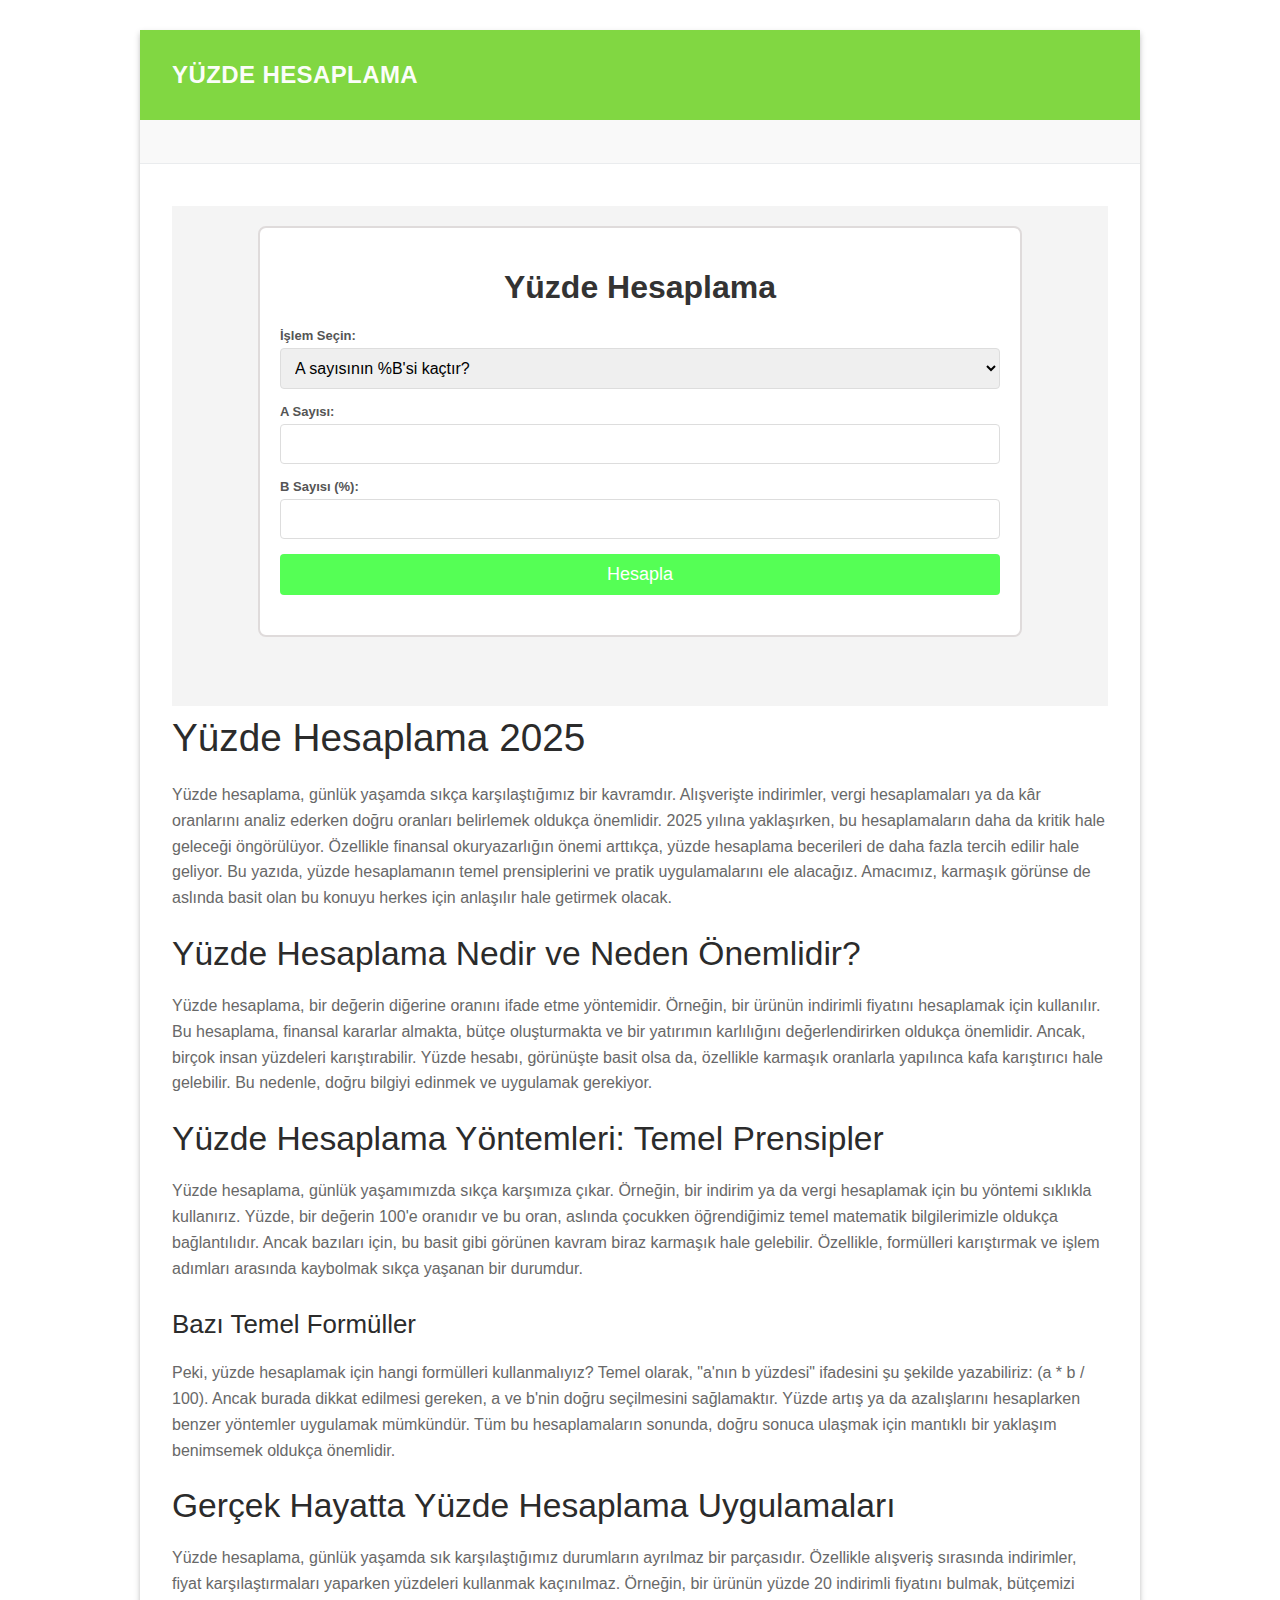
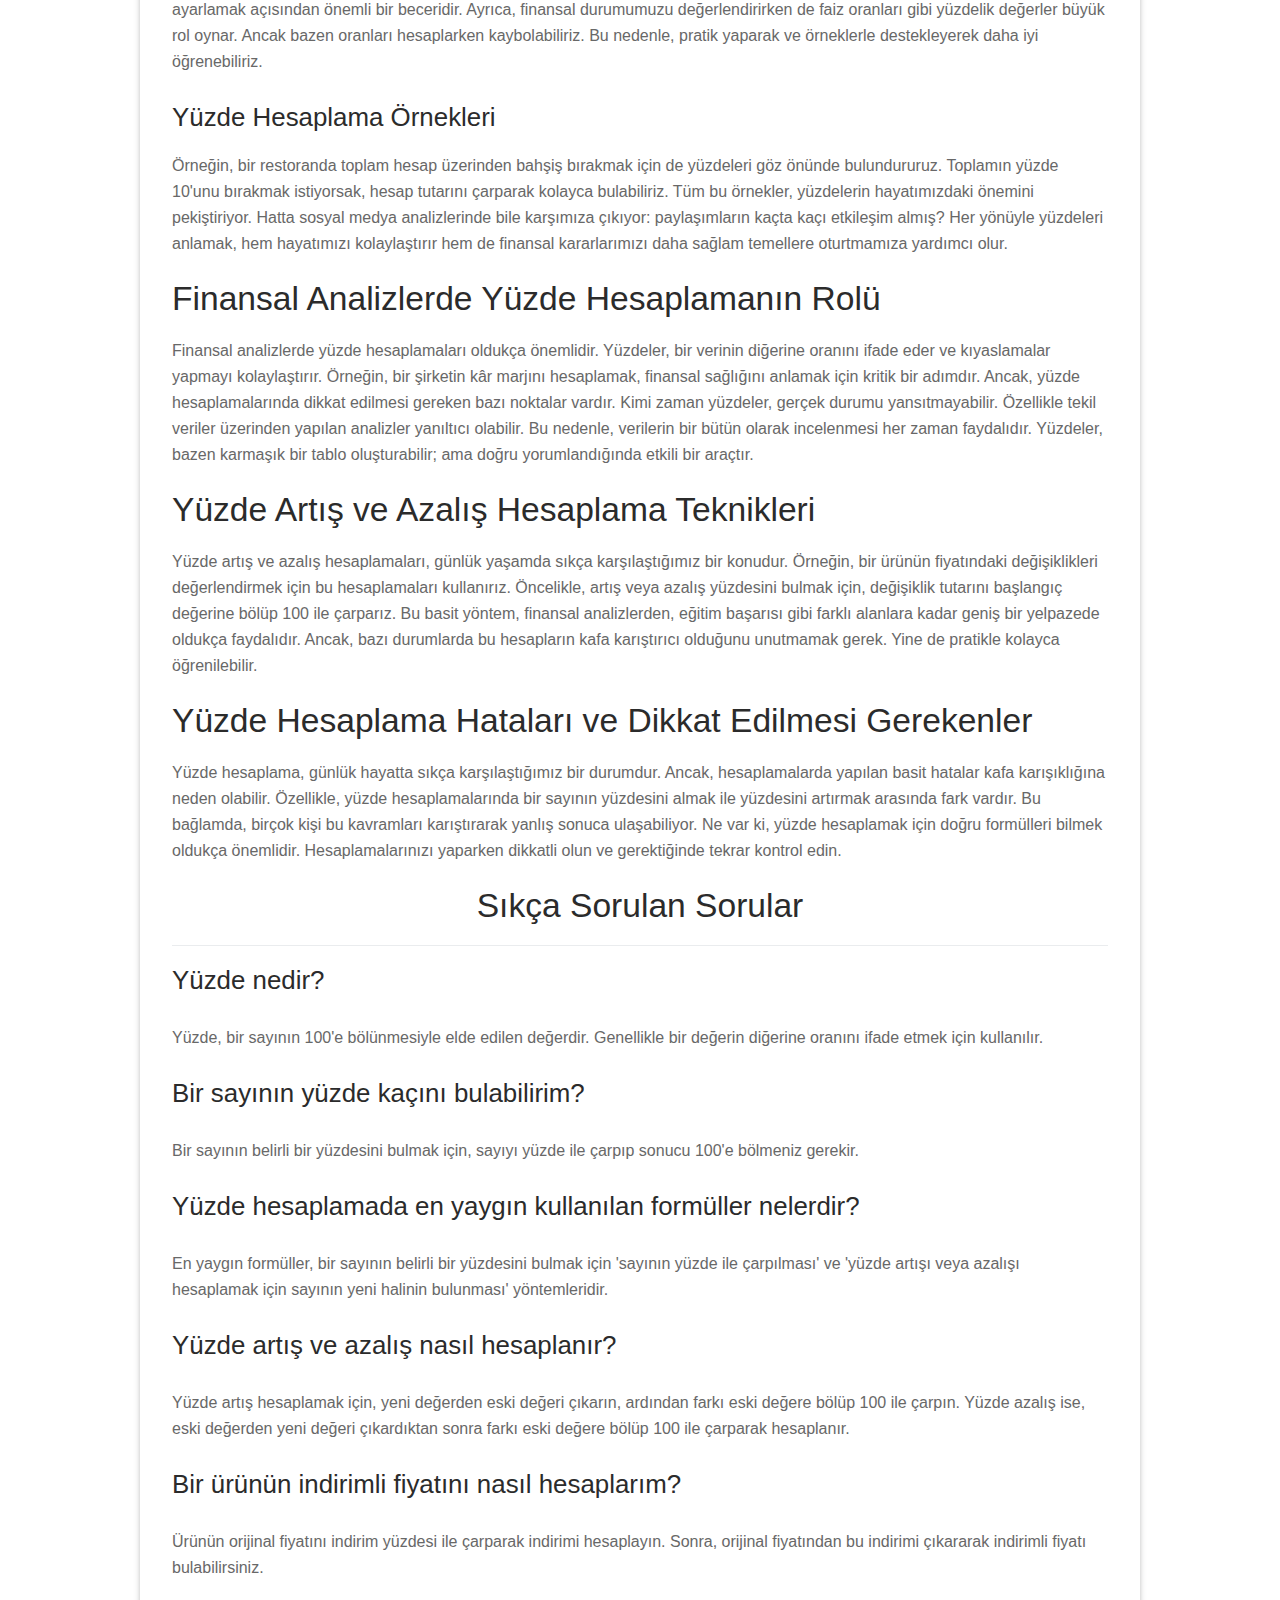
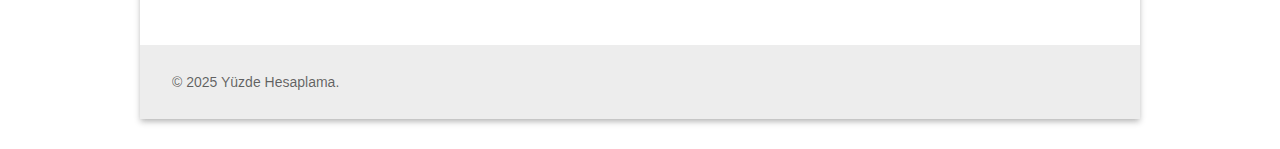
<file: index.html>
<!DOCTYPE html>
<html lang="tr">
<head>
	<meta charset="UTF-8">
	<meta name="viewport" content="width=device-width, initial-scale=1, maximum-scale=10.0, user-scalable=yes">
	<link rel="profile" href="https://gmpg.org/xfn/11">
	<title>Yüzde Hesaplama 2025 - Pratik Hesapla</title>
	<link rel="canonical" href="https://yuzde.github.io/" />
<meta name="robots" content="max-image-preview:large">
<link rel="alternate" type="application/rss+xml" title="Yüzde Hesaplama &raquo; akışı" href="/feed/">
<link rel="alternate" type="application/rss+xml" title="Yüzde Hesaplama &raquo; yorum akışı" href="/comments/feed/">
<script type="text/javascript">
/* <![CDATA[ */
window._wpemojiSettings = {"baseUrl":"https:\/\/s.w.org\/images\/core\/emoji\/15.0.3\/72x72\/","ext":".png","svgUrl":"https:\/\/s.w.org\/images\/core\/emoji\/15.0.3\/svg\/","svgExt":".svg","source":{"concatemoji":"\/wp-includes\/js\/wp-emoji-release.min.js?ver=6.6.2"}};
/*! This file is auto-generated */
!function(i,n){var o,s,e;function c(e){try{var t={supportTests:e,timestamp:(new Date).valueOf()};sessionStorage.setItem(o,JSON.stringify(t))}catch(e){}}function p(e,t,n){e.clearRect(0,0,e.canvas.width,e.canvas.height),e.fillText(t,0,0);var t=new Uint32Array(e.getImageData(0,0,e.canvas.width,e.canvas.height).data),r=(e.clearRect(0,0,e.canvas.width,e.canvas.height),e.fillText(n,0,0),new Uint32Array(e.getImageData(0,0,e.canvas.width,e.canvas.height).data));return t.every(function(e,t){return e===r[t]})}function u(e,t,n){switch(t){case"flag":return n(e,"🏳️‍⚧️","🏳️​⚧️")?!1:!n(e,"🇺🇳","🇺​🇳")&&!n(e,"🏴󠁧󠁢󠁥󠁮󠁧󠁿","🏴​󠁧​󠁢​󠁥​󠁮​󠁧​󠁿");case"emoji":return!n(e,"🐦‍⬛","🐦​⬛")}return!1}function f(e,t,n){var r="undefined"!=typeof WorkerGlobalScope&&self instanceof WorkerGlobalScope?new OffscreenCanvas(300,150):i.createElement("canvas"),a=r.getContext("2d",{willReadFrequently:!0}),o=(a.textBaseline="top",a.font="600 32px Arial",{});return e.forEach(function(e){o[e]=t(a,e,n)}),o}function t(e){var t=i.createElement("script");t.src=e,t.defer=!0,i.head.appendChild(t)}"undefined"!=typeof Promise&&(o="wpEmojiSettingsSupports",s=["flag","emoji"],n.supports={everything:!0,everythingExceptFlag:!0},e=new Promise(function(e){i.addEventListener("DOMContentLoaded",e,{once:!0})}),new Promise(function(t){var n=function(){try{var e=JSON.parse(sessionStorage.getItem(o));if("object"==typeof e&&"number"==typeof e.timestamp&&(new Date).valueOf()<e.timestamp+604800&&"object"==typeof e.supportTests)return e.supportTests}catch(e){}return null}();if(!n){if("undefined"!=typeof Worker&&"undefined"!=typeof OffscreenCanvas&&"undefined"!=typeof URL&&URL.createObjectURL&&"undefined"!=typeof Blob)try{var e="postMessage("+f.toString()+"("+[JSON.stringify(s),u.toString(),p.toString()].join(",")+"));",r=new Blob([e],{type:"text/javascript"}),a=new Worker(URL.createObjectURL(r),{name:"wpTestEmojiSupports"});return void(a.onmessage=function(e){c(n=e.data),a.terminate(),t(n)})}catch(e){}c(n=f(s,u,p))}t(n)}).then(function(e){for(var t in e)n.supports[t]=e[t],n.supports.everything=n.supports.everything&&n.supports[t],"flag"!==t&&(n.supports.everythingExceptFlag=n.supports.everythingExceptFlag&&n.supports[t]);n.supports.everythingExceptFlag=n.supports.everythingExceptFlag&&!n.supports.flag,n.DOMReady=!1,n.readyCallback=function(){n.DOMReady=!0}}).then(function(){return e}).then(function(){var e;n.supports.everything||(n.readyCallback(),(e=n.source||{}).concatemoji?t(e.concatemoji):e.wpemoji&&e.twemoji&&(t(e.twemoji),t(e.wpemoji)))}))}((window,document),window._wpemojiSettings);
/* ]]> */
</script>
<style id="wp-emoji-styles-inline-css" type="text/css">img.wp-smiley, img.emoji {
		display: inline !important;
		border: none !important;
		box-shadow: none !important;
		height: 1em !important;
		width: 1em !important;
		margin: 0 0.07em !important;
		vertical-align: -0.1em !important;
		background: none !important;
		padding: 0 !important;
	}</style>
<link rel="stylesheet" id="wp-block-library-css" href="wp-includes/css/dist/block-library/style.min.css?ver=6.6.2" type="text/css" media="all">
<style id="classic-theme-styles-inline-css" type="text/css">/*! This file is auto-generated */
.wp-block-button__link{color:#fff;background-color:#32373c;border-radius:9999px;box-shadow:none;text-decoration:none;padding:calc(.667em + 2px) calc(1.333em + 2px);font-size:1.125em}.wp-block-file__button{background:#32373c;color:#fff;text-decoration:none}</style>
<style id="global-styles-inline-css" type="text/css">:root{--wp--preset--aspect-ratio--square: 1;--wp--preset--aspect-ratio--4-3: 4/3;--wp--preset--aspect-ratio--3-4: 3/4;--wp--preset--aspect-ratio--3-2: 3/2;--wp--preset--aspect-ratio--2-3: 2/3;--wp--preset--aspect-ratio--16-9: 16/9;--wp--preset--aspect-ratio--9-16: 9/16;--wp--preset--color--black: #000000;--wp--preset--color--cyan-bluish-gray: #abb8c3;--wp--preset--color--white: #ffffff;--wp--preset--color--pale-pink: #f78da7;--wp--preset--color--vivid-red: #cf2e2e;--wp--preset--color--luminous-vivid-orange: #ff6900;--wp--preset--color--luminous-vivid-amber: #fcb900;--wp--preset--color--light-green-cyan: #7bdcb5;--wp--preset--color--vivid-green-cyan: #00d084;--wp--preset--color--pale-cyan-blue: #8ed1fc;--wp--preset--color--vivid-cyan-blue: #0693e3;--wp--preset--color--vivid-purple: #9b51e0;--wp--preset--gradient--vivid-cyan-blue-to-vivid-purple: linear-gradient(135deg,rgba(6,147,227,1) 0%,rgb(155,81,224) 100%);--wp--preset--gradient--light-green-cyan-to-vivid-green-cyan: linear-gradient(135deg,rgb(122,220,180) 0%,rgb(0,208,130) 100%);--wp--preset--gradient--luminous-vivid-amber-to-luminous-vivid-orange: linear-gradient(135deg,rgba(252,185,0,1) 0%,rgba(255,105,0,1) 100%);--wp--preset--gradient--luminous-vivid-orange-to-vivid-red: linear-gradient(135deg,rgba(255,105,0,1) 0%,rgb(207,46,46) 100%);--wp--preset--gradient--very-light-gray-to-cyan-bluish-gray: linear-gradient(135deg,rgb(238,238,238) 0%,rgb(169,184,195) 100%);--wp--preset--gradient--cool-to-warm-spectrum: linear-gradient(135deg,rgb(74,234,220) 0%,rgb(151,120,209) 20%,rgb(207,42,186) 40%,rgb(238,44,130) 60%,rgb(251,105,98) 80%,rgb(254,248,76) 100%);--wp--preset--gradient--blush-light-purple: linear-gradient(135deg,rgb(255,206,236) 0%,rgb(152,150,240) 100%);--wp--preset--gradient--blush-bordeaux: linear-gradient(135deg,rgb(254,205,165) 0%,rgb(254,45,45) 50%,rgb(107,0,62) 100%);--wp--preset--gradient--luminous-dusk: linear-gradient(135deg,rgb(255,203,112) 0%,rgb(199,81,192) 50%,rgb(65,88,208) 100%);--wp--preset--gradient--pale-ocean: linear-gradient(135deg,rgb(255,245,203) 0%,rgb(182,227,212) 50%,rgb(51,167,181) 100%);--wp--preset--gradient--electric-grass: linear-gradient(135deg,rgb(202,248,128) 0%,rgb(113,206,126) 100%);--wp--preset--gradient--midnight: linear-gradient(135deg,rgb(2,3,129) 0%,rgb(40,116,252) 100%);--wp--preset--font-size--small: 13px;--wp--preset--font-size--medium: 20px;--wp--preset--font-size--large: 36px;--wp--preset--font-size--x-large: 42px;--wp--preset--spacing--20: 0.44rem;--wp--preset--spacing--30: 0.67rem;--wp--preset--spacing--40: 1rem;--wp--preset--spacing--50: 1.5rem;--wp--preset--spacing--60: 2.25rem;--wp--preset--spacing--70: 3.38rem;--wp--preset--spacing--80: 5.06rem;--wp--preset--shadow--natural: 6px 6px 9px rgba(0, 0, 0, 0.2);--wp--preset--shadow--deep: 12px 12px 50px rgba(0, 0, 0, 0.4);--wp--preset--shadow--sharp: 6px 6px 0px rgba(0, 0, 0, 0.2);--wp--preset--shadow--outlined: 6px 6px 0px -3px rgba(255, 255, 255, 1), 6px 6px rgba(0, 0, 0, 1);--wp--preset--shadow--crisp: 6px 6px 0px rgba(0, 0, 0, 1);}:where(.is-layout-flex){gap: 0.5em;}:where(.is-layout-grid){gap: 0.5em;}body .is-layout-flex{display: flex;}.is-layout-flex{flex-wrap: wrap;align-items: center;}.is-layout-flex > :is(*, div){margin: 0;}body .is-layout-grid{display: grid;}.is-layout-grid > :is(*, div){margin: 0;}:where(.wp-block-columns.is-layout-flex){gap: 2em;}:where(.wp-block-columns.is-layout-grid){gap: 2em;}:where(.wp-block-post-template.is-layout-flex){gap: 1.25em;}:where(.wp-block-post-template.is-layout-grid){gap: 1.25em;}.has-black-color{color: var(--wp--preset--color--black) !important;}.has-cyan-bluish-gray-color{color: var(--wp--preset--color--cyan-bluish-gray) !important;}.has-white-color{color: var(--wp--preset--color--white) !important;}.has-pale-pink-color{color: var(--wp--preset--color--pale-pink) !important;}.has-vivid-red-color{color: var(--wp--preset--color--vivid-red) !important;}.has-luminous-vivid-orange-color{color: var(--wp--preset--color--luminous-vivid-orange) !important;}.has-luminous-vivid-amber-color{color: var(--wp--preset--color--luminous-vivid-amber) !important;}.has-light-green-cyan-color{color: var(--wp--preset--color--light-green-cyan) !important;}.has-vivid-green-cyan-color{color: var(--wp--preset--color--vivid-green-cyan) !important;}.has-pale-cyan-blue-color{color: var(--wp--preset--color--pale-cyan-blue) !important;}.has-vivid-cyan-blue-color{color: var(--wp--preset--color--vivid-cyan-blue) !important;}.has-vivid-purple-color{color: var(--wp--preset--color--vivid-purple) !important;}.has-black-background-color{background-color: var(--wp--preset--color--black) !important;}.has-cyan-bluish-gray-background-color{background-color: var(--wp--preset--color--cyan-bluish-gray) !important;}.has-white-background-color{background-color: var(--wp--preset--color--white) !important;}.has-pale-pink-background-color{background-color: var(--wp--preset--color--pale-pink) !important;}.has-vivid-red-background-color{background-color: var(--wp--preset--color--vivid-red) !important;}.has-luminous-vivid-orange-background-color{background-color: var(--wp--preset--color--luminous-vivid-orange) !important;}.has-luminous-vivid-amber-background-color{background-color: var(--wp--preset--color--luminous-vivid-amber) !important;}.has-light-green-cyan-background-color{background-color: var(--wp--preset--color--light-green-cyan) !important;}.has-vivid-green-cyan-background-color{background-color: var(--wp--preset--color--vivid-green-cyan) !important;}.has-pale-cyan-blue-background-color{background-color: var(--wp--preset--color--pale-cyan-blue) !important;}.has-vivid-cyan-blue-background-color{background-color: var(--wp--preset--color--vivid-cyan-blue) !important;}.has-vivid-purple-background-color{background-color: var(--wp--preset--color--vivid-purple) !important;}.has-black-border-color{border-color: var(--wp--preset--color--black) !important;}.has-cyan-bluish-gray-border-color{border-color: var(--wp--preset--color--cyan-bluish-gray) !important;}.has-white-border-color{border-color: var(--wp--preset--color--white) !important;}.has-pale-pink-border-color{border-color: var(--wp--preset--color--pale-pink) !important;}.has-vivid-red-border-color{border-color: var(--wp--preset--color--vivid-red) !important;}.has-luminous-vivid-orange-border-color{border-color: var(--wp--preset--color--luminous-vivid-orange) !important;}.has-luminous-vivid-amber-border-color{border-color: var(--wp--preset--color--luminous-vivid-amber) !important;}.has-light-green-cyan-border-color{border-color: var(--wp--preset--color--light-green-cyan) !important;}.has-vivid-green-cyan-border-color{border-color: var(--wp--preset--color--vivid-green-cyan) !important;}.has-pale-cyan-blue-border-color{border-color: var(--wp--preset--color--pale-cyan-blue) !important;}.has-vivid-cyan-blue-border-color{border-color: var(--wp--preset--color--vivid-cyan-blue) !important;}.has-vivid-purple-border-color{border-color: var(--wp--preset--color--vivid-purple) !important;}.has-vivid-cyan-blue-to-vivid-purple-gradient-background{background: var(--wp--preset--gradient--vivid-cyan-blue-to-vivid-purple) !important;}.has-light-green-cyan-to-vivid-green-cyan-gradient-background{background: var(--wp--preset--gradient--light-green-cyan-to-vivid-green-cyan) !important;}.has-luminous-vivid-amber-to-luminous-vivid-orange-gradient-background{background: var(--wp--preset--gradient--luminous-vivid-amber-to-luminous-vivid-orange) !important;}.has-luminous-vivid-orange-to-vivid-red-gradient-background{background: var(--wp--preset--gradient--luminous-vivid-orange-to-vivid-red) !important;}.has-very-light-gray-to-cyan-bluish-gray-gradient-background{background: var(--wp--preset--gradient--very-light-gray-to-cyan-bluish-gray) !important;}.has-cool-to-warm-spectrum-gradient-background{background: var(--wp--preset--gradient--cool-to-warm-spectrum) !important;}.has-blush-light-purple-gradient-background{background: var(--wp--preset--gradient--blush-light-purple) !important;}.has-blush-bordeaux-gradient-background{background: var(--wp--preset--gradient--blush-bordeaux) !important;}.has-luminous-dusk-gradient-background{background: var(--wp--preset--gradient--luminous-dusk) !important;}.has-pale-ocean-gradient-background{background: var(--wp--preset--gradient--pale-ocean) !important;}.has-electric-grass-gradient-background{background: var(--wp--preset--gradient--electric-grass) !important;}.has-midnight-gradient-background{background: var(--wp--preset--gradient--midnight) !important;}.has-small-font-size{font-size: var(--wp--preset--font-size--small) !important;}.has-medium-font-size{font-size: var(--wp--preset--font-size--medium) !important;}.has-large-font-size{font-size: var(--wp--preset--font-size--large) !important;}.has-x-large-font-size{font-size: var(--wp--preset--font-size--x-large) !important;}
:where(.wp-block-post-template.is-layout-flex){gap: 1.25em;}:where(.wp-block-post-template.is-layout-grid){gap: 1.25em;}
:where(.wp-block-columns.is-layout-flex){gap: 2em;}:where(.wp-block-columns.is-layout-grid){gap: 2em;}
:root :where(.wp-block-pullquote){font-size: 1.5em;line-height: 1.6;}</style>
<link rel="stylesheet" id="calculateco-style-css" href="wp-content/plugins/calculateco/css/calculateco-style.css?ver=6.6.2" type="text/css" media="all">
<link rel="stylesheet" id="font-awesome-css" href="wp-content/themes/customify/assets/fonts/font-awesome/css/font-awesome.min.css?ver=5.0.0" type="text/css" media="all">
<link rel="stylesheet" id="customify-style-css" href="wp-content/themes/customify/style.min.css?ver=0.4.5" type="text/css" media="all">
<style id="customify-style-inline-css" type="text/css">.customify-container, .layout-contained, .site-framed .site, .site-boxed .site { max-width: 1000px; } .main-layout-content .entry-content > .alignwide { width: calc( 1000px - 4em ); max-width: 100vw;  }.header-top .header--row-inner,body:not(.fl-builder-edit) .button,body:not(.fl-builder-edit) button:not(.menu-mobile-toggle, .components-button, .customize-partial-edit-shortcut-button),body:not(.fl-builder-edit) input[type="button"]:not(.ed_button),button.button,input[type="button"]:not(.ed_button, .components-button, .customize-partial-edit-shortcut-button),input[type="reset"]:not(.components-button, .customize-partial-edit-shortcut-button),input[type="submit"]:not(.components-button, .customize-partial-edit-shortcut-button),.pagination .nav-links > *:hover,.pagination .nav-links span,.nav-menu-desktop.style-full-height .primary-menu-ul > li.current-menu-item > a,.nav-menu-desktop.style-full-height .primary-menu-ul > li.current-menu-ancestor > a,.nav-menu-desktop.style-full-height .primary-menu-ul > li > a:hover,.posts-layout .readmore-button:hover{    background-color: #235787;}.posts-layout .readmore-button {color: #235787;}.pagination .nav-links > *:hover,.pagination .nav-links span,.entry-single .tags-links a:hover,.entry-single .cat-links a:hover,.posts-layout .readmore-button,.posts-layout .readmore-button:hover{    border-color: #235787;}.customify-builder-btn{    background-color: #c3512f;}body{    color: #686868;}abbr, acronym {    border-bottom-color: #686868;}a                {                    color: #1e4b75;}a:hover,a:focus,.link-meta:hover, .link-meta a:hover{    color: #111111;}h2 + h3,.comments-area h2 + .comments-title,.h2 + h3,.comments-area .h2 + .comments-title,.page-breadcrumb {    border-top-color: #eaecee;}blockquote,.site-content .widget-area .menu li.current-menu-item > a:before{    border-left-color: #eaecee;}@media screen and (min-width: 64em) {    .comment-list .children li.comment {        border-left-color: #eaecee;    }    .comment-list .children li.comment:after {        background-color: #eaecee;    }}.page-titlebar, .page-breadcrumb,.posts-layout .entry-inner {    border-bottom-color: #eaecee;}.header-search-form .search-field,.entry-content .page-links a,.header-search-modal,.pagination .nav-links > *,.entry-footer .tags-links a, .entry-footer .cat-links a,.search .content-area article,.site-content .widget-area .menu li.current-menu-item > a,.posts-layout .entry-inner,.post-navigation .nav-links,article.comment .comment-meta,.widget-area .widget_pages li a, .widget-area .widget_categories li a, .widget-area .widget_archive li a, .widget-area .widget_meta li a, .widget-area .widget_nav_menu li a, .widget-area .widget_product_categories li a, .widget-area .widget_recent_entries li a, .widget-area .widget_rss li a,.widget-area .widget_recent_comments li{    border-color: #eaecee;}.header-search-modal::before {    border-top-color: #eaecee;    border-left-color: #eaecee;}@media screen and (min-width: 48em) {    .content-sidebar.sidebar_vertical_border .content-area {        border-right-color: #eaecee;    }    .sidebar-content.sidebar_vertical_border .content-area {        border-left-color: #eaecee;    }    .sidebar-sidebar-content.sidebar_vertical_border .sidebar-primary {        border-right-color: #eaecee;    }    .sidebar-sidebar-content.sidebar_vertical_border .sidebar-secondary {        border-right-color: #eaecee;    }    .content-sidebar-sidebar.sidebar_vertical_border .sidebar-primary {        border-left-color: #eaecee;    }    .content-sidebar-sidebar.sidebar_vertical_border .sidebar-secondary {        border-left-color: #eaecee;    }    .sidebar-content-sidebar.sidebar_vertical_border .content-area {        border-left-color: #eaecee;        border-right-color: #eaecee;    }    .sidebar-content-sidebar.sidebar_vertical_border .content-area {        border-left-color: #eaecee;        border-right-color: #eaecee;    }}article.comment .comment-post-author {background: #6d6d6d;}.pagination .nav-links > *,.link-meta,.link-meta a,.color-meta,.entry-single .tags-links:before,.entry-single .cats-links:before{    color: #6d6d6d;}h1, h2, h3, h4, h5, h6 { color: #2b2b2b;}.site-content .widget-title { color: #444444;}#page-cover {background-image: url("/wp-content/themes/customify/assets/images/default-cover.jpg");}.header--row:not(.header--transparent).header-main .header--row-inner  {background-color: #81d742;} .sub-menu .li-duplicator {display:none !important;}.header-search_icon-item .header-search-modal  {border-style: solid;} .header-search_icon-item .search-field  {border-style: solid;} .dark-mode .header-search_box-item .search-form-fields, .header-search_box-item .search-form-fields  {border-style: solid;} body  {background-color: #FFFFFF;} .site-content .content-area  {background-color: #FFFFFF;} /* CSS for desktop */#page-cover .page-cover-inner {min-height: 300px;}.header--row.header-top .customify-grid, .header--row.header-top .style-full-height .primary-menu-ul > li > a {min-height: 33px;}.header--row.header-main .customify-grid, .header--row.header-main .style-full-height .primary-menu-ul > li > a {min-height: 90px;}.header--row.header-bottom .customify-grid, .header--row.header-bottom .style-full-height .primary-menu-ul > li > a {min-height: 55px;}.header--row .builder-first--nav-icon {text-align: right;}.header-search_icon-item .search-submit {margin-left: -40px;}.header-search_box-item .search-submit{margin-left: -40px;} .header-search_box-item .woo_bootster_search .search-submit{margin-left: -40px;} .header-search_box-item .header-search-form button.search-submit{margin-left:-40px;}.header--row .builder-first--primary-menu {text-align: right;}/* CSS for tablet */@media screen and (max-width: 1024px) { #page-cover .page-cover-inner {min-height: 250px;}.header--row .builder-first--nav-icon {text-align: right;}.header-search_icon-item .search-submit {margin-left: -40px;}.header-search_box-item .search-submit{margin-left: -40px;} .header-search_box-item .woo_bootster_search .search-submit{margin-left: -40px;} .header-search_box-item .header-search-form button.search-submit{margin-left:-40px;} }/* CSS for mobile */@media screen and (max-width: 568px) { #page-cover .page-cover-inner {min-height: 200px;}.header--row.header-top .customify-grid, .header--row.header-top .style-full-height .primary-menu-ul > li > a {min-height: 33px;}.header--row .builder-first--nav-icon {text-align: right;}.header-search_icon-item .search-submit {margin-left: -40px;}.header-search_box-item .search-submit{margin-left: -40px;} .header-search_box-item .woo_bootster_search .search-submit{margin-left: -40px;} .header-search_box-item .header-search-form button.search-submit{margin-left:-40px;} }</style>
<link rel="https://api.w.org/" href="/wp-json/">
<link rel="alternate" title="JSON" type="application/json" href="/wp-json/wp/v2/pages/22">
<link rel="EditURI" type="application/rsd+xml" title="RSD" href="/xmlrpc.php?rsd">
<meta name="generator" content="WordPress 6.6.2">
<link rel="canonical" href="/">
<link rel="shortlink" href="/">
<link rel="alternate" title="oEmbed (JSON)" type="application/json+oembed" href="/wp-json/oembed/1.0/embed?url=https%3A%2F%2F%2F">
<link rel="alternate" title="oEmbed (XML)" type="text/xml+oembed" href="/wp-json/oembed/1.0/embed?url=https%3A%2F%2F%2F#038;format=xml">
<link rel="icon" href="wp-content/uploads/2024/09/cropped-android-chrome-512x512-1-32x32.png" sizes="32x32">
<link rel="icon" href="wp-content/uploads/2024/09/cropped-android-chrome-512x512-1-192x192.png" sizes="192x192">
<link rel="apple-touch-icon" href="wp-content/uploads/2024/09/cropped-android-chrome-512x512-1-180x180.png">
<meta name="msapplication-TileImage" content="wp-content/uploads/2024/09/cropped-android-chrome-512x512-1-270x270.png">
</head>

<body class="home page-template-default page page-id-22 content main-layout-content sidebar_vertical_border site-framed menu_sidebar_slide_left">
<div id="page" class="site box-shadow">
	<a class="skip-link screen-reader-text" href="#site-content">İçeriğe atla</a>
	<a class="close is-size-medium  close-panel close-sidebar-panel" href="#">
        <span class="hamburger hamburger--squeeze is-active">
            <span class="hamburger-box">
              <span class="hamburger-inner"><span class="screen-reader-text">Menü</span></span>
            </span>
        </span>
        <span class="screen-reader-text">Kapat</span>
        </a><header id="masthead" class="site-header header-v2"><div id="masthead-inner" class="site-header-inner">							<div class="header-main header--row layout-contained" id="cb-row--header-main" data-row-id="main" data-show-on="desktop mobile">
								<div class="header--row-inner header-main-inner dark-mode">
									<div class="customify-container">
										<div class="customify-grid  cb-row--desktop hide-on-mobile hide-on-tablet customify-grid-middle"><div class="row-v2 row-v2-main no-center no-right"><div class="col-v2 col-v2-left"><div class="item--inner builder-item--logo" data-section="title_tagline" data-item-id="logo">		<div class="site-branding logo-top">
			<div class="site-name-desc">						<p class="site-title">
							<a href="/" rel="home">Yüzde Hesaplama</a>
						</p>
						</div>		</div>
<!-- .site-branding -->
		</div></div></div></div>
<div class="cb-row--mobile hide-on-desktop customify-grid customify-grid-middle"><div class="row-v2 row-v2-main no-center no-right"><div class="col-v2 col-v2-left"><div class="item--inner builder-item--logo" data-section="title_tagline" data-item-id="logo">		<div class="site-branding logo-top">
			<div class="site-name-desc">						<p class="site-title">
							<a href="/" rel="home">Yüzde Hesaplama</a>
						</p>
						</div>		</div>
<!-- .site-branding -->
		</div></div></div></div>									</div>
								</div>
							</div>
							<div id="header-menu-sidebar" class="header-menu-sidebar menu-sidebar-panel light-mode"><div id="header-menu-sidebar-bg" class="header-menu-sidebar-bg"><div id="header-menu-sidebar-inner" class="header-menu-sidebar-inner"></div></div></div>
</div></header>		<div id="page-titlebar" class="page-header--item page-titlebar ">
			
		</div>
			<div id="site-content" class="site-content">
		<div class="customify-container">
			<div class="customify-grid">
				<main id="main" class="content-area customify-col-12">
						<div class="content-inner">
		<article id="post-22" class="post-22 page type-page status-publish hentry">
	
	<div class="entry-content">
		    <iframe src="yuzde.html" style="width: 100%; height: 500px; overflow: hidden; border: none;" scrolling="no"></iframe>
    



<h1>Yüzde Hesaplama 2025</h1><p>Yüzde hesaplama, günlük yaşamda sıkça karşılaştığımız bir kavramdır. Alışverişte indirimler, vergi hesaplamaları ya da kâr oranlarını analiz ederken doğru oranları belirlemek oldukça önemlidir. 2025 yılına yaklaşırken, bu hesaplamaların daha da kritik hale geleceği öngörülüyor. Özellikle finansal okuryazarlığın önemi arttıkça, yüzde hesaplama becerileri de daha fazla tercih edilir hale geliyor. Bu yazıda, yüzde hesaplamanın temel prensiplerini ve pratik uygulamalarını ele alacağız. Amacımız, karmaşık görünse de aslında basit olan bu konuyu herkes için anlaşılır hale getirmek olacak.</p><h2>Yüzde Hesaplama Nedir ve Neden Önemlidir?</h2><p>Yüzde hesaplama, bir değerin diğerine oranını ifade etme yöntemidir. Örneğin, bir ürünün indirimli fiyatını hesaplamak için kullanılır. Bu hesaplama, finansal kararlar almakta, bütçe oluşturmakta ve bir yatırımın karlılığını değerlendirirken oldukça önemlidir. Ancak, birçok insan yüzdeleri karıştırabilir. Yüzde hesabı, görünüşte basit olsa da, özellikle karmaşık oranlarla yapılınca kafa karıştırıcı hale gelebilir. Bu nedenle, doğru bilgiyi edinmek ve uygulamak gerekiyor.</p><h2>Yüzde Hesaplama Yöntemleri: Temel Prensipler</h2><p>Yüzde hesaplama, günlük yaşamımızda sıkça karşımıza çıkar. Örneğin, bir indirim ya da vergi hesaplamak için bu yöntemi sıklıkla kullanırız. Yüzde, bir değerin 100'e oranıdır ve bu oran, aslında çocukken öğrendiğimiz temel matematik bilgilerimizle oldukça bağlantılıdır. Ancak bazıları için, bu basit gibi görünen kavram biraz karmaşık hale gelebilir. Özellikle, formülleri karıştırmak ve işlem adımları arasında kaybolmak sıkça yaşanan bir durumdur.</p><h3>Bazı Temel Formüller</h3><p>Peki, yüzde hesaplamak için hangi formülleri kullanmalıyız? Temel olarak, "a'nın b yüzdesi" ifadesini şu şekilde yazabiliriz: (a * b / 100). Ancak burada dikkat edilmesi gereken, a ve b'nin doğru seçilmesini sağlamaktır. Yüzde artış ya da azalışlarını hesaplarken benzer yöntemler uygulamak mümkündür. Tüm bu hesaplamaların sonunda, doğru sonuca ulaşmak için mantıklı bir yaklaşım benimsemek oldukça önemlidir.</p><h2>Gerçek Hayatta Yüzde Hesaplama Uygulamaları</h2><p>Yüzde hesaplama, günlük yaşamda sık karşılaştığımız durumların ayrılmaz bir parçasıdır. Özellikle alışveriş sırasında indirimler, fiyat karşılaştırmaları yaparken yüzdeleri kullanmak kaçınılmaz. Örneğin, bir ürünün yüzde 20 indirimli fiyatını bulmak, bütçemizi ayarlamak açısından önemli bir beceridir. Ayrıca, finansal durumumuzu değerlendirirken de faiz oranları gibi yüzdelik değerler büyük rol oynar. Ancak bazen oranları hesaplarken kaybolabiliriz. Bu nedenle, pratik yaparak ve örneklerle destekleyerek daha iyi öğrenebiliriz.</p><h3>Yüzde Hesaplama Örnekleri</h3><p>Örneğin, bir restoranda toplam hesap üzerinden bahşiş bırakmak için de yüzdeleri göz önünde bulundururuz. Toplamın yüzde 10'unu bırakmak istiyorsak, hesap tutarını çarparak kolayca bulabiliriz. Tüm bu örnekler, yüzdelerin hayatımızdaki önemini pekiştiriyor. Hatta sosyal medya analizlerinde bile karşımıza çıkıyor: paylaşımların kaçta kaçı etkileşim almış? Her yönüyle yüzdeleri anlamak, hem hayatımızı kolaylaştırır hem de finansal kararlarımızı daha sağlam temellere oturtmamıza yardımcı olur.</p><h2>Finansal Analizlerde Yüzde Hesaplamanın Rolü</h2><p>Finansal analizlerde yüzde hesaplamaları oldukça önemlidir. Yüzdeler, bir verinin diğerine oranını ifade eder ve kıyaslamalar yapmayı kolaylaştırır. Örneğin, bir şirketin kâr marjını hesaplamak, finansal sağlığını anlamak için kritik bir adımdır. Ancak, yüzde hesaplamalarında dikkat edilmesi gereken bazı noktalar vardır. Kimi zaman yüzdeler, gerçek durumu yansıtmayabilir. Özellikle tekil veriler üzerinden yapılan analizler yanıltıcı olabilir. Bu nedenle, verilerin bir bütün olarak incelenmesi her zaman faydalıdır. Yüzdeler, bazen karmaşık bir tablo oluşturabilir; ama doğru yorumlandığında etkili bir araçtır.</p><h2>Yüzde Artış ve Azalış Hesaplama Teknikleri</h2><p>Yüzde artış ve azalış hesaplamaları, günlük yaşamda sıkça karşılaştığımız bir konudur. Örneğin, bir ürünün fiyatındaki değişiklikleri değerlendirmek için bu hesaplamaları kullanırız. Öncelikle, artış veya azalış yüzdesini bulmak için, değişiklik tutarını başlangıç değerine bölüp 100 ile çarparız. Bu basit yöntem, finansal analizlerden, eğitim başarısı gibi farklı alanlara kadar geniş bir yelpazede oldukça faydalıdır. Ancak, bazı durumlarda bu hesapların kafa karıştırıcı olduğunu unutmamak gerek. Yine de pratikle kolayca öğrenilebilir.</p><h2>Yüzde Hesaplama Hataları ve Dikkat Edilmesi Gerekenler</h2><p>Yüzde hesaplama, günlük hayatta sıkça karşılaştığımız bir durumdur. Ancak, hesaplamalarda yapılan basit hatalar kafa karışıklığına neden olabilir. Özellikle, yüzde hesaplamalarında bir sayının yüzdesini almak ile yüzdesini artırmak arasında fark vardır. Bu bağlamda, birçok kişi bu kavramları karıştırarak yanlış sonuca ulaşabiliyor. Ne var ki, yüzde hesaplamak için doğru formülleri bilmek oldukça önemlidir. Hesaplamalarınızı yaparken dikkatli olun ve gerektiğinde tekrar kontrol edin.</p><h2 style="text-align:center;">Sıkça Sorulan Sorular</h2><h3>Yüzde nedir?</h3><p> </p><p>Yüzde, bir sayının 100'e bölünmesiyle elde edilen değerdir. Genellikle bir değerin diğerine oranını ifade etmek için kullanılır.</p><h3>Bir sayının yüzde kaçını bulabilirim?</h3><p> </p><p>Bir sayının belirli bir yüzdesini bulmak için, sayıyı yüzde ile çarpıp sonucu 100'e bölmeniz gerekir.</p><h3>Yüzde hesaplamada en yaygın kullanılan formüller nelerdir?</h3><p> </p><p>En yaygın formüller, bir sayının belirli bir yüzdesini bulmak için 'sayının yüzde ile çarpılması' ve 'yüzde artışı veya azalışı hesaplamak için sayının yeni halinin bulunması' yöntemleridir.</p><h3>Yüzde artış ve azalış nasıl hesaplanır?</h3><p> </p><p>Yüzde artış hesaplamak için, yeni değerden eski değeri çıkarın, ardından farkı eski değere bölüp 100 ile çarpın. Yüzde azalış ise, eski değerden yeni değeri çıkardıktan sonra farkı eski değere bölüp 100 ile çarparak hesaplanır.</p><h3>Bir ürünün indirimli fiyatını nasıl hesaplarım?</h3><p> </p><p>Ürünün orijinal fiyatını indirim yüzdesi ile çarparak indirimi hesaplayın. Sonra, orijinal fiyatından bu indirimi çıkararak indirimli fiyatı bulabilirsiniz.</p>

	</div>
<!-- .entry-content -->

</article><!-- #post-22 -->
	</div>
<!-- #.content-inner -->
              			</main><!-- #main -->
					</div>
<!-- #.customify-grid -->
	</div>
<!-- #.customify-container -->
</div>
<!-- #content -->
<footer class="site-footer" id="site-footer">							<div class="footer-bottom footer--row layout-full-contained" id="cb-row--footer-bottom" data-row-id="bottom" data-show-on="desktop">
								<div class="footer--row-inner footer-bottom-inner light-mode">
									<div class="customify-container">
										<div class="customify-grid  customify-grid-top"><div class="customify-col-12_md-12_sm-12_xs-12 builder-item builder-first--footer_copyright" data-push-left="_sm-0"><div class="item--inner builder-item--footer_copyright" data-section="footer_copyright" data-item-id="footer_copyright"><div class="builder-footer-copyright-item footer-copyright">
<p>&copy; 2025 Yüzde Hesaplama.</p>
</div></div></div></div>									</div>
								</div>
							</div>
							</footer>
</div>
<!-- #page -->

<script type="text/javascript" id="customify-themejs-js-extra">
/* <![CDATA[ */
var Customify_JS = {"is_rtl":"","css_media_queries":{"all":"%s","desktop":"%s","tablet":"@media screen and (max-width: 1024px) { %s }","mobile":"@media screen and (max-width: 568px) { %s }"},"sidebar_menu_no_duplicator":"1"};
/* ]]> */
</script>
<script type="text/javascript" src="wp-content/themes/customify/assets/js/theme.min.js?ver=0.4.5" id="customify-themejs-js"></script>

</body>
</html>
</file>
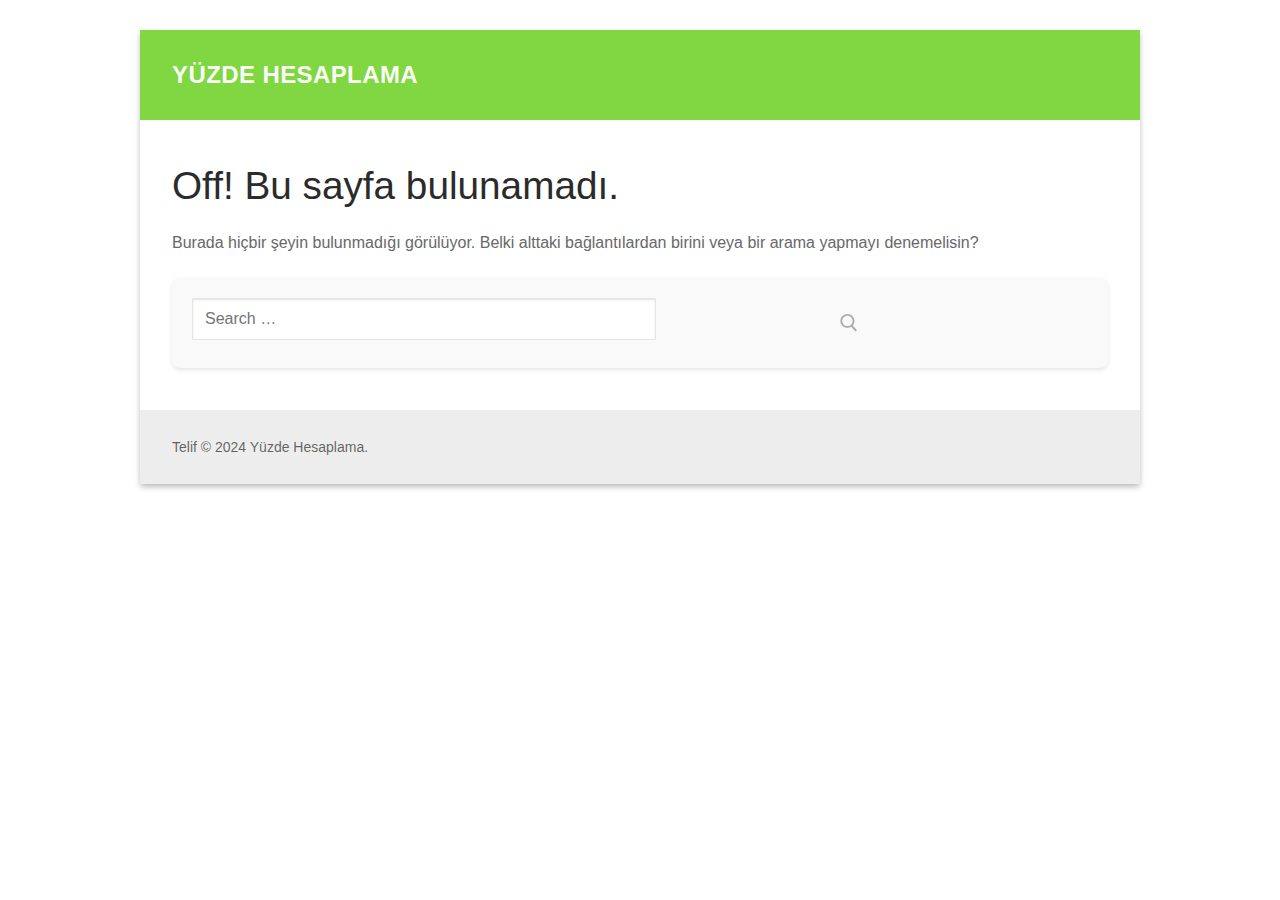
<file: 404/index.html>
<!DOCTYPE html>
<html lang="tr">
<head>
	<meta charset="UTF-8">
	<meta name="viewport" content="width=device-width, initial-scale=1, maximum-scale=10.0, user-scalable=yes">
	<link rel="profile" href="https://gmpg.org/xfn/11">
	<title>Sayfa bulunamadı &#8211; Yüzde Hesaplama</title>
<meta name="robots" content="max-image-preview:large">
<link rel="alternate" type="application/rss+xml" title="Yüzde Hesaplama &raquo; akışı" href="/feed/">
<link rel="alternate" type="application/rss+xml" title="Yüzde Hesaplama &raquo; yorum akışı" href="/comments/feed/">
<script type="text/javascript">
/* <![CDATA[ */
window._wpemojiSettings = {"baseUrl":"https:\/\/s.w.org\/images\/core\/emoji\/15.0.3\/72x72\/","ext":".png","svgUrl":"https:\/\/s.w.org\/images\/core\/emoji\/15.0.3\/svg\/","svgExt":".svg","source":{"concatemoji":"\/wp-includes\/js\/wp-emoji-release.min.js?ver=6.6.2"}};
/*! This file is auto-generated */
!function(i,n){var o,s,e;function c(e){try{var t={supportTests:e,timestamp:(new Date).valueOf()};sessionStorage.setItem(o,JSON.stringify(t))}catch(e){}}function p(e,t,n){e.clearRect(0,0,e.canvas.width,e.canvas.height),e.fillText(t,0,0);var t=new Uint32Array(e.getImageData(0,0,e.canvas.width,e.canvas.height).data),r=(e.clearRect(0,0,e.canvas.width,e.canvas.height),e.fillText(n,0,0),new Uint32Array(e.getImageData(0,0,e.canvas.width,e.canvas.height).data));return t.every(function(e,t){return e===r[t]})}function u(e,t,n){switch(t){case"flag":return n(e,"🏳️‍⚧️","🏳️​⚧️")?!1:!n(e,"🇺🇳","🇺​🇳")&&!n(e,"🏴󠁧󠁢󠁥󠁮󠁧󠁿","🏴​󠁧​󠁢​󠁥​󠁮​󠁧​󠁿");case"emoji":return!n(e,"🐦‍⬛","🐦​⬛")}return!1}function f(e,t,n){var r="undefined"!=typeof WorkerGlobalScope&&self instanceof WorkerGlobalScope?new OffscreenCanvas(300,150):i.createElement("canvas"),a=r.getContext("2d",{willReadFrequently:!0}),o=(a.textBaseline="top",a.font="600 32px Arial",{});return e.forEach(function(e){o[e]=t(a,e,n)}),o}function t(e){var t=i.createElement("script");t.src=e,t.defer=!0,i.head.appendChild(t)}"undefined"!=typeof Promise&&(o="wpEmojiSettingsSupports",s=["flag","emoji"],n.supports={everything:!0,everythingExceptFlag:!0},e=new Promise(function(e){i.addEventListener("DOMContentLoaded",e,{once:!0})}),new Promise(function(t){var n=function(){try{var e=JSON.parse(sessionStorage.getItem(o));if("object"==typeof e&&"number"==typeof e.timestamp&&(new Date).valueOf()<e.timestamp+604800&&"object"==typeof e.supportTests)return e.supportTests}catch(e){}return null}();if(!n){if("undefined"!=typeof Worker&&"undefined"!=typeof OffscreenCanvas&&"undefined"!=typeof URL&&URL.createObjectURL&&"undefined"!=typeof Blob)try{var e="postMessage("+f.toString()+"("+[JSON.stringify(s),u.toString(),p.toString()].join(",")+"));",r=new Blob([e],{type:"text/javascript"}),a=new Worker(URL.createObjectURL(r),{name:"wpTestEmojiSupports"});return void(a.onmessage=function(e){c(n=e.data),a.terminate(),t(n)})}catch(e){}c(n=f(s,u,p))}t(n)}).then(function(e){for(var t in e)n.supports[t]=e[t],n.supports.everything=n.supports.everything&&n.supports[t],"flag"!==t&&(n.supports.everythingExceptFlag=n.supports.everythingExceptFlag&&n.supports[t]);n.supports.everythingExceptFlag=n.supports.everythingExceptFlag&&!n.supports.flag,n.DOMReady=!1,n.readyCallback=function(){n.DOMReady=!0}}).then(function(){return e}).then(function(){var e;n.supports.everything||(n.readyCallback(),(e=n.source||{}).concatemoji?t(e.concatemoji):e.wpemoji&&e.twemoji&&(t(e.twemoji),t(e.wpemoji)))}))}((window,document),window._wpemojiSettings);
/* ]]> */
</script>
<style id="wp-emoji-styles-inline-css" type="text/css">img.wp-smiley, img.emoji {
		display: inline !important;
		border: none !important;
		box-shadow: none !important;
		height: 1em !important;
		width: 1em !important;
		margin: 0 0.07em !important;
		vertical-align: -0.1em !important;
		background: none !important;
		padding: 0 !important;
	}</style>
<link rel="stylesheet" id="wp-block-library-css" href="/wp-includes/css/dist/block-library/style.min.css?ver=6.6.2" type="text/css" media="all">
<style id="classic-theme-styles-inline-css" type="text/css">/*! This file is auto-generated */
.wp-block-button__link{color:#fff;background-color:#32373c;border-radius:9999px;box-shadow:none;text-decoration:none;padding:calc(.667em + 2px) calc(1.333em + 2px);font-size:1.125em}.wp-block-file__button{background:#32373c;color:#fff;text-decoration:none}</style>
<style id="global-styles-inline-css" type="text/css">:root{--wp--preset--aspect-ratio--square: 1;--wp--preset--aspect-ratio--4-3: 4/3;--wp--preset--aspect-ratio--3-4: 3/4;--wp--preset--aspect-ratio--3-2: 3/2;--wp--preset--aspect-ratio--2-3: 2/3;--wp--preset--aspect-ratio--16-9: 16/9;--wp--preset--aspect-ratio--9-16: 9/16;--wp--preset--color--black: #000000;--wp--preset--color--cyan-bluish-gray: #abb8c3;--wp--preset--color--white: #ffffff;--wp--preset--color--pale-pink: #f78da7;--wp--preset--color--vivid-red: #cf2e2e;--wp--preset--color--luminous-vivid-orange: #ff6900;--wp--preset--color--luminous-vivid-amber: #fcb900;--wp--preset--color--light-green-cyan: #7bdcb5;--wp--preset--color--vivid-green-cyan: #00d084;--wp--preset--color--pale-cyan-blue: #8ed1fc;--wp--preset--color--vivid-cyan-blue: #0693e3;--wp--preset--color--vivid-purple: #9b51e0;--wp--preset--gradient--vivid-cyan-blue-to-vivid-purple: linear-gradient(135deg,rgba(6,147,227,1) 0%,rgb(155,81,224) 100%);--wp--preset--gradient--light-green-cyan-to-vivid-green-cyan: linear-gradient(135deg,rgb(122,220,180) 0%,rgb(0,208,130) 100%);--wp--preset--gradient--luminous-vivid-amber-to-luminous-vivid-orange: linear-gradient(135deg,rgba(252,185,0,1) 0%,rgba(255,105,0,1) 100%);--wp--preset--gradient--luminous-vivid-orange-to-vivid-red: linear-gradient(135deg,rgba(255,105,0,1) 0%,rgb(207,46,46) 100%);--wp--preset--gradient--very-light-gray-to-cyan-bluish-gray: linear-gradient(135deg,rgb(238,238,238) 0%,rgb(169,184,195) 100%);--wp--preset--gradient--cool-to-warm-spectrum: linear-gradient(135deg,rgb(74,234,220) 0%,rgb(151,120,209) 20%,rgb(207,42,186) 40%,rgb(238,44,130) 60%,rgb(251,105,98) 80%,rgb(254,248,76) 100%);--wp--preset--gradient--blush-light-purple: linear-gradient(135deg,rgb(255,206,236) 0%,rgb(152,150,240) 100%);--wp--preset--gradient--blush-bordeaux: linear-gradient(135deg,rgb(254,205,165) 0%,rgb(254,45,45) 50%,rgb(107,0,62) 100%);--wp--preset--gradient--luminous-dusk: linear-gradient(135deg,rgb(255,203,112) 0%,rgb(199,81,192) 50%,rgb(65,88,208) 100%);--wp--preset--gradient--pale-ocean: linear-gradient(135deg,rgb(255,245,203) 0%,rgb(182,227,212) 50%,rgb(51,167,181) 100%);--wp--preset--gradient--electric-grass: linear-gradient(135deg,rgb(202,248,128) 0%,rgb(113,206,126) 100%);--wp--preset--gradient--midnight: linear-gradient(135deg,rgb(2,3,129) 0%,rgb(40,116,252) 100%);--wp--preset--font-size--small: 13px;--wp--preset--font-size--medium: 20px;--wp--preset--font-size--large: 36px;--wp--preset--font-size--x-large: 42px;--wp--preset--spacing--20: 0.44rem;--wp--preset--spacing--30: 0.67rem;--wp--preset--spacing--40: 1rem;--wp--preset--spacing--50: 1.5rem;--wp--preset--spacing--60: 2.25rem;--wp--preset--spacing--70: 3.38rem;--wp--preset--spacing--80: 5.06rem;--wp--preset--shadow--natural: 6px 6px 9px rgba(0, 0, 0, 0.2);--wp--preset--shadow--deep: 12px 12px 50px rgba(0, 0, 0, 0.4);--wp--preset--shadow--sharp: 6px 6px 0px rgba(0, 0, 0, 0.2);--wp--preset--shadow--outlined: 6px 6px 0px -3px rgba(255, 255, 255, 1), 6px 6px rgba(0, 0, 0, 1);--wp--preset--shadow--crisp: 6px 6px 0px rgba(0, 0, 0, 1);}:where(.is-layout-flex){gap: 0.5em;}:where(.is-layout-grid){gap: 0.5em;}body .is-layout-flex{display: flex;}.is-layout-flex{flex-wrap: wrap;align-items: center;}.is-layout-flex > :is(*, div){margin: 0;}body .is-layout-grid{display: grid;}.is-layout-grid > :is(*, div){margin: 0;}:where(.wp-block-columns.is-layout-flex){gap: 2em;}:where(.wp-block-columns.is-layout-grid){gap: 2em;}:where(.wp-block-post-template.is-layout-flex){gap: 1.25em;}:where(.wp-block-post-template.is-layout-grid){gap: 1.25em;}.has-black-color{color: var(--wp--preset--color--black) !important;}.has-cyan-bluish-gray-color{color: var(--wp--preset--color--cyan-bluish-gray) !important;}.has-white-color{color: var(--wp--preset--color--white) !important;}.has-pale-pink-color{color: var(--wp--preset--color--pale-pink) !important;}.has-vivid-red-color{color: var(--wp--preset--color--vivid-red) !important;}.has-luminous-vivid-orange-color{color: var(--wp--preset--color--luminous-vivid-orange) !important;}.has-luminous-vivid-amber-color{color: var(--wp--preset--color--luminous-vivid-amber) !important;}.has-light-green-cyan-color{color: var(--wp--preset--color--light-green-cyan) !important;}.has-vivid-green-cyan-color{color: var(--wp--preset--color--vivid-green-cyan) !important;}.has-pale-cyan-blue-color{color: var(--wp--preset--color--pale-cyan-blue) !important;}.has-vivid-cyan-blue-color{color: var(--wp--preset--color--vivid-cyan-blue) !important;}.has-vivid-purple-color{color: var(--wp--preset--color--vivid-purple) !important;}.has-black-background-color{background-color: var(--wp--preset--color--black) !important;}.has-cyan-bluish-gray-background-color{background-color: var(--wp--preset--color--cyan-bluish-gray) !important;}.has-white-background-color{background-color: var(--wp--preset--color--white) !important;}.has-pale-pink-background-color{background-color: var(--wp--preset--color--pale-pink) !important;}.has-vivid-red-background-color{background-color: var(--wp--preset--color--vivid-red) !important;}.has-luminous-vivid-orange-background-color{background-color: var(--wp--preset--color--luminous-vivid-orange) !important;}.has-luminous-vivid-amber-background-color{background-color: var(--wp--preset--color--luminous-vivid-amber) !important;}.has-light-green-cyan-background-color{background-color: var(--wp--preset--color--light-green-cyan) !important;}.has-vivid-green-cyan-background-color{background-color: var(--wp--preset--color--vivid-green-cyan) !important;}.has-pale-cyan-blue-background-color{background-color: var(--wp--preset--color--pale-cyan-blue) !important;}.has-vivid-cyan-blue-background-color{background-color: var(--wp--preset--color--vivid-cyan-blue) !important;}.has-vivid-purple-background-color{background-color: var(--wp--preset--color--vivid-purple) !important;}.has-black-border-color{border-color: var(--wp--preset--color--black) !important;}.has-cyan-bluish-gray-border-color{border-color: var(--wp--preset--color--cyan-bluish-gray) !important;}.has-white-border-color{border-color: var(--wp--preset--color--white) !important;}.has-pale-pink-border-color{border-color: var(--wp--preset--color--pale-pink) !important;}.has-vivid-red-border-color{border-color: var(--wp--preset--color--vivid-red) !important;}.has-luminous-vivid-orange-border-color{border-color: var(--wp--preset--color--luminous-vivid-orange) !important;}.has-luminous-vivid-amber-border-color{border-color: var(--wp--preset--color--luminous-vivid-amber) !important;}.has-light-green-cyan-border-color{border-color: var(--wp--preset--color--light-green-cyan) !important;}.has-vivid-green-cyan-border-color{border-color: var(--wp--preset--color--vivid-green-cyan) !important;}.has-pale-cyan-blue-border-color{border-color: var(--wp--preset--color--pale-cyan-blue) !important;}.has-vivid-cyan-blue-border-color{border-color: var(--wp--preset--color--vivid-cyan-blue) !important;}.has-vivid-purple-border-color{border-color: var(--wp--preset--color--vivid-purple) !important;}.has-vivid-cyan-blue-to-vivid-purple-gradient-background{background: var(--wp--preset--gradient--vivid-cyan-blue-to-vivid-purple) !important;}.has-light-green-cyan-to-vivid-green-cyan-gradient-background{background: var(--wp--preset--gradient--light-green-cyan-to-vivid-green-cyan) !important;}.has-luminous-vivid-amber-to-luminous-vivid-orange-gradient-background{background: var(--wp--preset--gradient--luminous-vivid-amber-to-luminous-vivid-orange) !important;}.has-luminous-vivid-orange-to-vivid-red-gradient-background{background: var(--wp--preset--gradient--luminous-vivid-orange-to-vivid-red) !important;}.has-very-light-gray-to-cyan-bluish-gray-gradient-background{background: var(--wp--preset--gradient--very-light-gray-to-cyan-bluish-gray) !important;}.has-cool-to-warm-spectrum-gradient-background{background: var(--wp--preset--gradient--cool-to-warm-spectrum) !important;}.has-blush-light-purple-gradient-background{background: var(--wp--preset--gradient--blush-light-purple) !important;}.has-blush-bordeaux-gradient-background{background: var(--wp--preset--gradient--blush-bordeaux) !important;}.has-luminous-dusk-gradient-background{background: var(--wp--preset--gradient--luminous-dusk) !important;}.has-pale-ocean-gradient-background{background: var(--wp--preset--gradient--pale-ocean) !important;}.has-electric-grass-gradient-background{background: var(--wp--preset--gradient--electric-grass) !important;}.has-midnight-gradient-background{background: var(--wp--preset--gradient--midnight) !important;}.has-small-font-size{font-size: var(--wp--preset--font-size--small) !important;}.has-medium-font-size{font-size: var(--wp--preset--font-size--medium) !important;}.has-large-font-size{font-size: var(--wp--preset--font-size--large) !important;}.has-x-large-font-size{font-size: var(--wp--preset--font-size--x-large) !important;}
:where(.wp-block-post-template.is-layout-flex){gap: 1.25em;}:where(.wp-block-post-template.is-layout-grid){gap: 1.25em;}
:where(.wp-block-columns.is-layout-flex){gap: 2em;}:where(.wp-block-columns.is-layout-grid){gap: 2em;}
:root :where(.wp-block-pullquote){font-size: 1.5em;line-height: 1.6;}</style>
<link rel="stylesheet" id="calculateco-style-css" href="/wp-content/plugins/calculateco/css/calculateco-style.css?ver=6.6.2" type="text/css" media="all">
<link rel="stylesheet" id="font-awesome-css" href="/wp-content/themes/customify/assets/fonts/font-awesome/css/font-awesome.min.css?ver=5.0.0" type="text/css" media="all">
<link rel="stylesheet" id="customify-style-css" href="/wp-content/themes/customify/style.min.css?ver=0.4.5" type="text/css" media="all">
<style id="customify-style-inline-css" type="text/css">.customify-container, .layout-contained, .site-framed .site, .site-boxed .site { max-width: 1000px; } .main-layout-content .entry-content > .alignwide { width: calc( 1000px - 4em ); max-width: 100vw;  }.header-top .header--row-inner,body:not(.fl-builder-edit) .button,body:not(.fl-builder-edit) button:not(.menu-mobile-toggle, .components-button, .customize-partial-edit-shortcut-button),body:not(.fl-builder-edit) input[type="button"]:not(.ed_button),button.button,input[type="button"]:not(.ed_button, .components-button, .customize-partial-edit-shortcut-button),input[type="reset"]:not(.components-button, .customize-partial-edit-shortcut-button),input[type="submit"]:not(.components-button, .customize-partial-edit-shortcut-button),.pagination .nav-links > *:hover,.pagination .nav-links span,.nav-menu-desktop.style-full-height .primary-menu-ul > li.current-menu-item > a,.nav-menu-desktop.style-full-height .primary-menu-ul > li.current-menu-ancestor > a,.nav-menu-desktop.style-full-height .primary-menu-ul > li > a:hover,.posts-layout .readmore-button:hover{    background-color: #235787;}.posts-layout .readmore-button {color: #235787;}.pagination .nav-links > *:hover,.pagination .nav-links span,.entry-single .tags-links a:hover,.entry-single .cat-links a:hover,.posts-layout .readmore-button,.posts-layout .readmore-button:hover{    border-color: #235787;}.customify-builder-btn{    background-color: #c3512f;}body{    color: #686868;}abbr, acronym {    border-bottom-color: #686868;}a                {                    color: #1e4b75;}a:hover,a:focus,.link-meta:hover, .link-meta a:hover{    color: #111111;}h2 + h3,.comments-area h2 + .comments-title,.h2 + h3,.comments-area .h2 + .comments-title,.page-breadcrumb {    border-top-color: #eaecee;}blockquote,.site-content .widget-area .menu li.current-menu-item > a:before{    border-left-color: #eaecee;}@media screen and (min-width: 64em) {    .comment-list .children li.comment {        border-left-color: #eaecee;    }    .comment-list .children li.comment:after {        background-color: #eaecee;    }}.page-titlebar, .page-breadcrumb,.posts-layout .entry-inner {    border-bottom-color: #eaecee;}.header-search-form .search-field,.entry-content .page-links a,.header-search-modal,.pagination .nav-links > *,.entry-footer .tags-links a, .entry-footer .cat-links a,.search .content-area article,.site-content .widget-area .menu li.current-menu-item > a,.posts-layout .entry-inner,.post-navigation .nav-links,article.comment .comment-meta,.widget-area .widget_pages li a, .widget-area .widget_categories li a, .widget-area .widget_archive li a, .widget-area .widget_meta li a, .widget-area .widget_nav_menu li a, .widget-area .widget_product_categories li a, .widget-area .widget_recent_entries li a, .widget-area .widget_rss li a,.widget-area .widget_recent_comments li{    border-color: #eaecee;}.header-search-modal::before {    border-top-color: #eaecee;    border-left-color: #eaecee;}@media screen and (min-width: 48em) {    .content-sidebar.sidebar_vertical_border .content-area {        border-right-color: #eaecee;    }    .sidebar-content.sidebar_vertical_border .content-area {        border-left-color: #eaecee;    }    .sidebar-sidebar-content.sidebar_vertical_border .sidebar-primary {        border-right-color: #eaecee;    }    .sidebar-sidebar-content.sidebar_vertical_border .sidebar-secondary {        border-right-color: #eaecee;    }    .content-sidebar-sidebar.sidebar_vertical_border .sidebar-primary {        border-left-color: #eaecee;    }    .content-sidebar-sidebar.sidebar_vertical_border .sidebar-secondary {        border-left-color: #eaecee;    }    .sidebar-content-sidebar.sidebar_vertical_border .content-area {        border-left-color: #eaecee;        border-right-color: #eaecee;    }    .sidebar-content-sidebar.sidebar_vertical_border .content-area {        border-left-color: #eaecee;        border-right-color: #eaecee;    }}article.comment .comment-post-author {background: #6d6d6d;}.pagination .nav-links > *,.link-meta,.link-meta a,.color-meta,.entry-single .tags-links:before,.entry-single .cats-links:before{    color: #6d6d6d;}h1, h2, h3, h4, h5, h6 { color: #2b2b2b;}.site-content .widget-title { color: #444444;}#page-cover {background-image: url("/wp-content/themes/customify/assets/images/default-cover.jpg");}.header--row:not(.header--transparent).header-main .header--row-inner  {background-color: #81d742;} .sub-menu .li-duplicator {display:none !important;}.header-search_icon-item .header-search-modal  {border-style: solid;} .header-search_icon-item .search-field  {border-style: solid;} .dark-mode .header-search_box-item .search-form-fields, .header-search_box-item .search-form-fields  {border-style: solid;} body  {background-color: #FFFFFF;} .site-content .content-area  {background-color: #FFFFFF;} /* CSS for desktop */#page-cover .page-cover-inner {min-height: 300px;}.header--row.header-top .customify-grid, .header--row.header-top .style-full-height .primary-menu-ul > li > a {min-height: 33px;}.header--row.header-main .customify-grid, .header--row.header-main .style-full-height .primary-menu-ul > li > a {min-height: 90px;}.header--row.header-bottom .customify-grid, .header--row.header-bottom .style-full-height .primary-menu-ul > li > a {min-height: 55px;}.header--row .builder-first--nav-icon {text-align: right;}.header-search_icon-item .search-submit {margin-left: -40px;}.header-search_box-item .search-submit{margin-left: -40px;} .header-search_box-item .woo_bootster_search .search-submit{margin-left: -40px;} .header-search_box-item .header-search-form button.search-submit{margin-left:-40px;}.header--row .builder-first--primary-menu {text-align: right;}/* CSS for tablet */@media screen and (max-width: 1024px) { #page-cover .page-cover-inner {min-height: 250px;}.header--row .builder-first--nav-icon {text-align: right;}.header-search_icon-item .search-submit {margin-left: -40px;}.header-search_box-item .search-submit{margin-left: -40px;} .header-search_box-item .woo_bootster_search .search-submit{margin-left: -40px;} .header-search_box-item .header-search-form button.search-submit{margin-left:-40px;} }/* CSS for mobile */@media screen and (max-width: 568px) { #page-cover .page-cover-inner {min-height: 200px;}.header--row.header-top .customify-grid, .header--row.header-top .style-full-height .primary-menu-ul > li > a {min-height: 33px;}.header--row .builder-first--nav-icon {text-align: right;}.header-search_icon-item .search-submit {margin-left: -40px;}.header-search_box-item .search-submit{margin-left: -40px;} .header-search_box-item .woo_bootster_search .search-submit{margin-left: -40px;} .header-search_box-item .header-search-form button.search-submit{margin-left:-40px;} }</style>
<link rel="https://api.w.org/" href="/wp-json/">
<link rel="EditURI" type="application/rsd+xml" title="RSD" href="/xmlrpc.php?rsd">
<meta name="generator" content="WordPress 6.6.2">
<link rel="icon" href="/wp-content/uploads/2024/09/cropped-android-chrome-512x512-1-32x32.png" sizes="32x32">
<link rel="icon" href="/wp-content/uploads/2024/09/cropped-android-chrome-512x512-1-192x192.png" sizes="192x192">
<link rel="apple-touch-icon" href="/wp-content/uploads/2024/09/cropped-android-chrome-512x512-1-180x180.png">
<meta name="msapplication-TileImage" content="/wp-content/uploads/2024/09/cropped-android-chrome-512x512-1-270x270.png">
</head>

<body class="error404 hfeed content main-layout-content sidebar_vertical_border site-framed menu_sidebar_slide_left">
<div id="page" class="site box-shadow">
	<a class="skip-link screen-reader-text" href="#site-content">İçeriğe atla</a>
	<a class="close is-size-medium  close-panel close-sidebar-panel" href="#">
        <span class="hamburger hamburger--squeeze is-active">
            <span class="hamburger-box">
              <span class="hamburger-inner"><span class="screen-reader-text">Menü</span></span>
            </span>
        </span>
        <span class="screen-reader-text">Kapat</span>
        </a><header id="masthead" class="site-header header-v2"><div id="masthead-inner" class="site-header-inner">							<div class="header-main header--row layout-contained" id="cb-row--header-main" data-row-id="main" data-show-on="desktop mobile">
								<div class="header--row-inner header-main-inner dark-mode">
									<div class="customify-container">
										<div class="customify-grid  cb-row--desktop hide-on-mobile hide-on-tablet customify-grid-middle"><div class="row-v2 row-v2-main no-center no-right"><div class="col-v2 col-v2-left"><div class="item--inner builder-item--logo" data-section="title_tagline" data-item-id="logo">		<div class="site-branding logo-top">
			<div class="site-name-desc">						<p class="site-title">
							<a href="/" rel="home">Yüzde Hesaplama</a>
						</p>
						</div>		</div>
<!-- .site-branding -->
		</div></div></div></div>
<div class="cb-row--mobile hide-on-desktop customify-grid customify-grid-middle"><div class="row-v2 row-v2-main no-center no-right"><div class="col-v2 col-v2-left"><div class="item--inner builder-item--logo" data-section="title_tagline" data-item-id="logo">		<div class="site-branding logo-top">
			<div class="site-name-desc">						<p class="site-title">
							<a href="/" rel="home">Yüzde Hesaplama</a>
						</p>
						</div>		</div>
<!-- .site-branding -->
		</div></div></div></div>									</div>
								</div>
							</div>
							<div id="header-menu-sidebar" class="header-menu-sidebar menu-sidebar-panel light-mode"><div id="header-menu-sidebar-bg" class="header-menu-sidebar-bg"><div id="header-menu-sidebar-inner" class="header-menu-sidebar-inner"></div></div></div>
</div></header>	<div id="site-content" class="site-content">
		<div class="customify-container">
			<div class="customify-grid">
				<main id="main" class="content-area customify-col-12">
					
<div class="content-inner">
			<section class="error-404 not-found">
							<header class="page-header">
					<h1 class="page-title">Off! Bu sayfa bulunamadı.</h1>
				</header><!-- .page-header -->
						<div class="page-content widget-area">
				<p>Burada hiçbir şeyin bulunmadığı görülüyor. Belki alttaki bağlantılardan birini veya bir arama yapmayı denemelisin?</p>
				<div class="widget">
					
		<form role="search" class="sidebar-search-form" action="/">
            <label>
                <span class="screen-reader-text">Arama:</span>
                <input type="search" class="search-field" placeholder="Search &hellip;" value="" name="s" title="Arama:">
            </label>
            <button type="submit" class="search-submit">
                <svg aria-hidden="true" focusable="false" role="presentation" xmlns="http://www.w3.org/2000/svg" width="20" height="21" viewbox="0 0 20 21">
                    <path id="svg-search" fill="currentColor" fill-rule="evenodd" d="M12.514 14.906a8.264 8.264 0 0 1-4.322 1.21C3.668 16.116 0 12.513 0 8.07 0 3.626 3.668.023 8.192.023c4.525 0 8.193 3.603 8.193 8.047 0 2.033-.769 3.89-2.035 5.307l4.999 5.552-1.775 1.597-5.06-5.62zm-4.322-.843c3.37 0 6.102-2.684 6.102-5.993 0-3.31-2.732-5.994-6.102-5.994S2.09 4.76 2.09 8.07c0 3.31 2.732 5.993 6.102 5.993z"></path>
                </svg>
            </button>
        </form>				</div>
			</div>
<!-- .page-content -->
		</section><!-- .error-404 -->
		</div>
<!-- #.content-inner -->
              			</main><!-- #main -->
					</div>
<!-- #.customify-grid -->
	</div>
<!-- #.customify-container -->
</div>
<!-- #content -->
<footer class="site-footer" id="site-footer">							<div class="footer-bottom footer--row layout-full-contained" id="cb-row--footer-bottom" data-row-id="bottom" data-show-on="desktop">
								<div class="footer--row-inner footer-bottom-inner light-mode">
									<div class="customify-container">
										<div class="customify-grid  customify-grid-top"><div class="customify-col-12_md-12_sm-12_xs-12 builder-item builder-first--footer_copyright" data-push-left="_sm-0"><div class="item--inner builder-item--footer_copyright" data-section="footer_copyright" data-item-id="footer_copyright"><div class="builder-footer-copyright-item footer-copyright">
<p>Telif &copy; 2024 Yüzde Hesaplama.</p>
</div></div></div></div>									</div>
								</div>
							</div>
							</footer>
</div>
<!-- #page -->

<script type="text/javascript" id="customify-themejs-js-extra">
/* <![CDATA[ */
var Customify_JS = {"is_rtl":"","css_media_queries":{"all":"%s","desktop":"%s","tablet":"@media screen and (max-width: 1024px) { %s }","mobile":"@media screen and (max-width: 568px) { %s }"},"sidebar_menu_no_duplicator":"1"};
/* ]]> */
</script>
<script type="text/javascript" src="/wp-content/themes/customify/assets/js/theme.min.js?ver=0.4.5" id="customify-themejs-js"></script>

</body>
</html>
</file>
<file: wp-content/plugins/calculateco/css/calculateco-style.css>
/* Genel Form Stili */
form {
    width: 100%;
    margin: 0 auto;
    padding: 20px;
    background-color: #f9f9f9;
    border-radius: 8px;
    box-shadow: 0 2px 4px rgba(0, 0, 0, 0.1);
}

/* Form Etiketleri */
form label {
    display: block;
    margin-bottom: 8px;
    font-weight: bold;
    color: #333;
}

/* Form Input ve Select Alanları */
form input[type="number"],
form input[type="text"],
form input[type="date"],
form select {
    width: 100%;
    padding: 10px;
    margin-bottom: 20px;
    border: 1px solid #ccc;
    border-radius: 4px;
    box-sizing: border-box;
}

/* Butonlar */
form input[type="submit"],
form button {
    width: 100%;
    padding: 10px;
    background-color: #f54c00;
    color: white;
    border: none;
    border-radius: 4px;
    font-size: 16px;
    cursor: pointer;
    transition: background-color 0.3s ease;
}

form input[type="submit"]:hover,
form button:hover {
    background-color: #e04100;
}

/* Tablo Stili */
table {
    width: 100%;
    margin-top: 25px;
    margin-bottom: 25px;
    border-collapse: collapse;
}

table th,
table td {
    padding: 10px;
    text-align: left;
    border-bottom: 1px solid #ccc;
}

table th {
    background-color: #f5f5f5;
    font-weight: bold;
}

/* On/Off Switch */
.switch {
    position: relative;
    display: inline-block;
    width: 60px;
    height: 34px;
}

.switch input {
    opacity: 0;
    width: 0;
    height: 0;
}

.slider {
    position: absolute;
    cursor: pointer;
    top: 0;
    left: 0;
    right: 0;
    bottom: 0;
    background-color: #ccc;
    transition: .4s;
    border-radius: 34px;
}

.slider:before {
    position: absolute;
    content: "";
    height: 26px;
    width: 26px;
    left: 4px;
    bottom: 4px;
    background-color: white;
    transition: .4s;
    border-radius: 50%;
}

input:checked + .slider {
    background-color: #FD4056;
}

input:checked + .slider:before {
    transform: translateX(26px);
}

#startDate {
    margin-bottom: 20px;
}
#endDate {
    margin-bottom: 20px;
}
</file>
<file: wp-includes/css/dist/block-library/style.min.css>
@charset "UTF-8";.wp-block-archives{box-sizing:border-box}.wp-block-archives-dropdown label{display:block}.wp-block-avatar{line-height:0}.wp-block-avatar,.wp-block-avatar img{box-sizing:border-box}.wp-block-avatar.aligncenter{text-align:center}.wp-block-audio{box-sizing:border-box}.wp-block-audio :where(figcaption){margin-bottom:1em;margin-top:.5em}.wp-block-audio audio{min-width:300px;width:100%}.wp-block-button__link{box-sizing:border-box;cursor:pointer;display:inline-block;text-align:center;word-break:break-word}.wp-block-button__link.aligncenter{text-align:center}.wp-block-button__link.alignright{text-align:right}:where(.wp-block-button__link){border-radius:9999px;box-shadow:none;padding:calc(.667em + 2px) calc(1.333em + 2px);text-decoration:none}.wp-block-button[style*=text-decoration] .wp-block-button__link{text-decoration:inherit}.wp-block-buttons>.wp-block-button.has-custom-width{max-width:none}.wp-block-buttons>.wp-block-button.has-custom-width .wp-block-button__link{width:100%}.wp-block-buttons>.wp-block-button.has-custom-font-size .wp-block-button__link{font-size:inherit}.wp-block-buttons>.wp-block-button.wp-block-button__width-25{width:calc(25% - var(--wp--style--block-gap, .5em)*.75)}.wp-block-buttons>.wp-block-button.wp-block-button__width-50{width:calc(50% - var(--wp--style--block-gap, .5em)*.5)}.wp-block-buttons>.wp-block-button.wp-block-button__width-75{width:calc(75% - var(--wp--style--block-gap, .5em)*.25)}.wp-block-buttons>.wp-block-button.wp-block-button__width-100{flex-basis:100%;width:100%}.wp-block-buttons.is-vertical>.wp-block-button.wp-block-button__width-25{width:25%}.wp-block-buttons.is-vertical>.wp-block-button.wp-block-button__width-50{width:50%}.wp-block-buttons.is-vertical>.wp-block-button.wp-block-button__width-75{width:75%}.wp-block-button.is-style-squared,.wp-block-button__link.wp-block-button.is-style-squared{border-radius:0}.wp-block-button.no-border-radius,.wp-block-button__link.no-border-radius{border-radius:0!important}:root :where(.wp-block-button .wp-block-button__link.is-style-outline),:root :where(.wp-block-button.is-style-outline>.wp-block-button__link){border:2px solid;padding:.667em 1.333em}:root :where(.wp-block-button .wp-block-button__link.is-style-outline:not(.has-text-color)),:root :where(.wp-block-button.is-style-outline>.wp-block-button__link:not(.has-text-color)){color:currentColor}:root :where(.wp-block-button .wp-block-button__link.is-style-outline:not(.has-background)),:root :where(.wp-block-button.is-style-outline>.wp-block-button__link:not(.has-background)){background-color:initial;background-image:none}.wp-block-buttons.is-vertical{flex-direction:column}.wp-block-buttons.is-vertical>.wp-block-button:last-child{margin-bottom:0}.wp-block-buttons>.wp-block-button{display:inline-block;margin:0}.wp-block-buttons.is-content-justification-left{justify-content:flex-start}.wp-block-buttons.is-content-justification-left.is-vertical{align-items:flex-start}.wp-block-buttons.is-content-justification-center{justify-content:center}.wp-block-buttons.is-content-justification-center.is-vertical{align-items:center}.wp-block-buttons.is-content-justification-right{justify-content:flex-end}.wp-block-buttons.is-content-justification-right.is-vertical{align-items:flex-end}.wp-block-buttons.is-content-justification-space-between{justify-content:space-between}.wp-block-buttons.aligncenter{text-align:center}.wp-block-buttons:not(.is-content-justification-space-between,.is-content-justification-right,.is-content-justification-left,.is-content-justification-center) .wp-block-button.aligncenter{margin-left:auto;margin-right:auto;width:100%}.wp-block-buttons[style*=text-decoration] .wp-block-button,.wp-block-buttons[style*=text-decoration] .wp-block-button__link{text-decoration:inherit}.wp-block-buttons.has-custom-font-size .wp-block-button__link{font-size:inherit}.wp-block-button.aligncenter,.wp-block-calendar{text-align:center}.wp-block-calendar td,.wp-block-calendar th{border:1px solid;padding:.25em}.wp-block-calendar th{font-weight:400}.wp-block-calendar caption{background-color:inherit}.wp-block-calendar table{border-collapse:collapse;width:100%}.wp-block-calendar table:where(:not(.has-text-color)){color:#40464d}.wp-block-calendar table:where(:not(.has-text-color)) td,.wp-block-calendar table:where(:not(.has-text-color)) th{border-color:#ddd}.wp-block-calendar table.has-background th{background-color:inherit}.wp-block-calendar table.has-text-color th{color:inherit}:where(.wp-block-calendar table:not(.has-background) th){background:#ddd}.wp-block-categories{box-sizing:border-box}.wp-block-categories.alignleft{margin-right:2em}.wp-block-categories.alignright{margin-left:2em}.wp-block-categories.wp-block-categories-dropdown.aligncenter{text-align:center}.wp-block-code{box-sizing:border-box}.wp-block-code code{display:block;font-family:inherit;overflow-wrap:break-word;white-space:pre-wrap}.wp-block-columns{align-items:normal!important;box-sizing:border-box;display:flex;flex-wrap:wrap!important}@media (min-width:782px){.wp-block-columns{flex-wrap:nowrap!important}}.wp-block-columns.are-vertically-aligned-top{align-items:flex-start}.wp-block-columns.are-vertically-aligned-center{align-items:center}.wp-block-columns.are-vertically-aligned-bottom{align-items:flex-end}@media (max-width:781px){.wp-block-columns:not(.is-not-stacked-on-mobile)>.wp-block-column{flex-basis:100%!important}}@media (min-width:782px){.wp-block-columns:not(.is-not-stacked-on-mobile)>.wp-block-column{flex-basis:0;flex-grow:1}.wp-block-columns:not(.is-not-stacked-on-mobile)>.wp-block-column[style*=flex-basis]{flex-grow:0}}.wp-block-columns.is-not-stacked-on-mobile{flex-wrap:nowrap!important}.wp-block-columns.is-not-stacked-on-mobile>.wp-block-column{flex-basis:0;flex-grow:1}.wp-block-columns.is-not-stacked-on-mobile>.wp-block-column[style*=flex-basis]{flex-grow:0}:where(.wp-block-columns){margin-bottom:1.75em}:where(.wp-block-columns.has-background){padding:1.25em 2.375em}.wp-block-column{flex-grow:1;min-width:0;overflow-wrap:break-word;word-break:break-word}.wp-block-column.is-vertically-aligned-top{align-self:flex-start}.wp-block-column.is-vertically-aligned-center{align-self:center}.wp-block-column.is-vertically-aligned-bottom{align-self:flex-end}.wp-block-column.is-vertically-aligned-stretch{align-self:stretch}.wp-block-column.is-vertically-aligned-bottom,.wp-block-column.is-vertically-aligned-center,.wp-block-column.is-vertically-aligned-top{width:100%}.wp-block-post-comments{box-sizing:border-box}.wp-block-post-comments .alignleft{float:left}.wp-block-post-comments .alignright{float:right}.wp-block-post-comments .navigation:after{clear:both;content:"";display:table}.wp-block-post-comments .commentlist{clear:both;list-style:none;margin:0;padding:0}.wp-block-post-comments .commentlist .comment{min-height:2.25em;padding-left:3.25em}.wp-block-post-comments .commentlist .comment p{font-size:1em;line-height:1.8;margin:1em 0}.wp-block-post-comments .commentlist .children{list-style:none;margin:0;padding:0}.wp-block-post-comments .comment-author{line-height:1.5}.wp-block-post-comments .comment-author .avatar{border-radius:1.5em;display:block;float:left;height:2.5em;margin-right:.75em;margin-top:.5em;width:2.5em}.wp-block-post-comments .comment-author cite{font-style:normal}.wp-block-post-comments .comment-meta{font-size:.875em;line-height:1.5}.wp-block-post-comments .comment-meta b{font-weight:400}.wp-block-post-comments .comment-meta .comment-awaiting-moderation{display:block;margin-bottom:1em;margin-top:1em}.wp-block-post-comments .comment-body .commentmetadata{font-size:.875em}.wp-block-post-comments .comment-form-author label,.wp-block-post-comments .comment-form-comment label,.wp-block-post-comments .comment-form-email label,.wp-block-post-comments .comment-form-url label{display:block;margin-bottom:.25em}.wp-block-post-comments .comment-form input:not([type=submit]):not([type=checkbox]),.wp-block-post-comments .comment-form textarea{box-sizing:border-box;display:block;width:100%}.wp-block-post-comments .comment-form-cookies-consent{display:flex;gap:.25em}.wp-block-post-comments .comment-form-cookies-consent #wp-comment-cookies-consent{margin-top:.35em}.wp-block-post-comments .comment-reply-title{margin-bottom:0}.wp-block-post-comments .comment-reply-title :where(small){font-size:var(--wp--preset--font-size--medium,smaller);margin-left:.5em}.wp-block-post-comments .reply{font-size:.875em;margin-bottom:1.4em}.wp-block-post-comments input:not([type=submit]),.wp-block-post-comments textarea{border:1px solid #949494;font-family:inherit;font-size:1em}.wp-block-post-comments input:not([type=submit]):not([type=checkbox]),.wp-block-post-comments textarea{padding:calc(.667em + 2px)}:where(.wp-block-post-comments input[type=submit]){border:none}.wp-block-comments-pagination>.wp-block-comments-pagination-next,.wp-block-comments-pagination>.wp-block-comments-pagination-numbers,.wp-block-comments-pagination>.wp-block-comments-pagination-previous{margin-bottom:.5em;margin-right:.5em}.wp-block-comments-pagination>.wp-block-comments-pagination-next:last-child,.wp-block-comments-pagination>.wp-block-comments-pagination-numbers:last-child,.wp-block-comments-pagination>.wp-block-comments-pagination-previous:last-child{margin-right:0}.wp-block-comments-pagination .wp-block-comments-pagination-previous-arrow{display:inline-block;margin-right:1ch}.wp-block-comments-pagination .wp-block-comments-pagination-previous-arrow:not(.is-arrow-chevron){transform:scaleX(1)}.wp-block-comments-pagination .wp-block-comments-pagination-next-arrow{display:inline-block;margin-left:1ch}.wp-block-comments-pagination .wp-block-comments-pagination-next-arrow:not(.is-arrow-chevron){transform:scaleX(1)}.wp-block-comments-pagination.aligncenter{justify-content:center}.wp-block-comment-template{box-sizing:border-box;list-style:none;margin-bottom:0;max-width:100%;padding:0}.wp-block-comment-template li{clear:both}.wp-block-comment-template ol{list-style:none;margin-bottom:0;max-width:100%;padding-left:2rem}.wp-block-comment-template.alignleft{float:left}.wp-block-comment-template.aligncenter{margin-left:auto;margin-right:auto;width:-moz-fit-content;width:fit-content}.wp-block-comment-template.alignright{float:right}.wp-block-cover,.wp-block-cover-image{align-items:center;background-position:50%;box-sizing:border-box;display:flex;justify-content:center;min-height:430px;overflow:hidden;overflow:clip;padding:1em;position:relative}.wp-block-cover .has-background-dim:not([class*=-background-color]),.wp-block-cover-image .has-background-dim:not([class*=-background-color]),.wp-block-cover-image.has-background-dim:not([class*=-background-color]),.wp-block-cover.has-background-dim:not([class*=-background-color]){background-color:#000}.wp-block-cover .has-background-dim.has-background-gradient,.wp-block-cover-image .has-background-dim.has-background-gradient{background-color:initial}.wp-block-cover-image.has-background-dim:before,.wp-block-cover.has-background-dim:before{background-color:inherit;content:""}.wp-block-cover .wp-block-cover__background,.wp-block-cover .wp-block-cover__gradient-background,.wp-block-cover-image .wp-block-cover__background,.wp-block-cover-image .wp-block-cover__gradient-background,.wp-block-cover-image.has-background-dim:not(.has-background-gradient):before,.wp-block-cover.has-background-dim:not(.has-background-gradient):before{bottom:0;left:0;opacity:.5;position:absolute;right:0;top:0;z-index:1}.wp-block-cover-image.has-background-dim.has-background-dim-10 .wp-block-cover__background,.wp-block-cover-image.has-background-dim.has-background-dim-10 .wp-block-cover__gradient-background,.wp-block-cover-image.has-background-dim.has-background-dim-10:not(.has-background-gradient):before,.wp-block-cover.has-background-dim.has-background-dim-10 .wp-block-cover__background,.wp-block-cover.has-background-dim.has-background-dim-10 .wp-block-cover__gradient-background,.wp-block-cover.has-background-dim.has-background-dim-10:not(.has-background-gradient):before{opacity:.1}.wp-block-cover-image.has-background-dim.has-background-dim-20 .wp-block-cover__background,.wp-block-cover-image.has-background-dim.has-background-dim-20 .wp-block-cover__gradient-background,.wp-block-cover-image.has-background-dim.has-background-dim-20:not(.has-background-gradient):before,.wp-block-cover.has-background-dim.has-background-dim-20 .wp-block-cover__background,.wp-block-cover.has-background-dim.has-background-dim-20 .wp-block-cover__gradient-background,.wp-block-cover.has-background-dim.has-background-dim-20:not(.has-background-gradient):before{opacity:.2}.wp-block-cover-image.has-background-dim.has-background-dim-30 .wp-block-cover__background,.wp-block-cover-image.has-background-dim.has-background-dim-30 .wp-block-cover__gradient-background,.wp-block-cover-image.has-background-dim.has-background-dim-30:not(.has-background-gradient):before,.wp-block-cover.has-background-dim.has-background-dim-30 .wp-block-cover__background,.wp-block-cover.has-background-dim.has-background-dim-30 .wp-block-cover__gradient-background,.wp-block-cover.has-background-dim.has-background-dim-30:not(.has-background-gradient):before{opacity:.3}.wp-block-cover-image.has-background-dim.has-background-dim-40 .wp-block-cover__background,.wp-block-cover-image.has-background-dim.has-background-dim-40 .wp-block-cover__gradient-background,.wp-block-cover-image.has-background-dim.has-background-dim-40:not(.has-background-gradient):before,.wp-block-cover.has-background-dim.has-background-dim-40 .wp-block-cover__background,.wp-block-cover.has-background-dim.has-background-dim-40 .wp-block-cover__gradient-background,.wp-block-cover.has-background-dim.has-background-dim-40:not(.has-background-gradient):before{opacity:.4}.wp-block-cover-image.has-background-dim.has-background-dim-50 .wp-block-cover__background,.wp-block-cover-image.has-background-dim.has-background-dim-50 .wp-block-cover__gradient-background,.wp-block-cover-image.has-background-dim.has-background-dim-50:not(.has-background-gradient):before,.wp-block-cover.has-background-dim.has-background-dim-50 .wp-block-cover__background,.wp-block-cover.has-background-dim.has-background-dim-50 .wp-block-cover__gradient-background,.wp-block-cover.has-background-dim.has-background-dim-50:not(.has-background-gradient):before{opacity:.5}.wp-block-cover-image.has-background-dim.has-background-dim-60 .wp-block-cover__background,.wp-block-cover-image.has-background-dim.has-background-dim-60 .wp-block-cover__gradient-background,.wp-block-cover-image.has-background-dim.has-background-dim-60:not(.has-background-gradient):before,.wp-block-cover.has-background-dim.has-background-dim-60 .wp-block-cover__background,.wp-block-cover.has-background-dim.has-background-dim-60 .wp-block-cover__gradient-background,.wp-block-cover.has-background-dim.has-background-dim-60:not(.has-background-gradient):before{opacity:.6}.wp-block-cover-image.has-background-dim.has-background-dim-70 .wp-block-cover__background,.wp-block-cover-image.has-background-dim.has-background-dim-70 .wp-block-cover__gradient-background,.wp-block-cover-image.has-background-dim.has-background-dim-70:not(.has-background-gradient):before,.wp-block-cover.has-background-dim.has-background-dim-70 .wp-block-cover__background,.wp-block-cover.has-background-dim.has-background-dim-70 .wp-block-cover__gradient-background,.wp-block-cover.has-background-dim.has-background-dim-70:not(.has-background-gradient):before{opacity:.7}.wp-block-cover-image.has-background-dim.has-background-dim-80 .wp-block-cover__background,.wp-block-cover-image.has-background-dim.has-background-dim-80 .wp-block-cover__gradient-background,.wp-block-cover-image.has-background-dim.has-background-dim-80:not(.has-background-gradient):before,.wp-block-cover.has-background-dim.has-background-dim-80 .wp-block-cover__background,.wp-block-cover.has-background-dim.has-background-dim-80 .wp-block-cover__gradient-background,.wp-block-cover.has-background-dim.has-background-dim-80:not(.has-background-gradient):before{opacity:.8}.wp-block-cover-image.has-background-dim.has-background-dim-90 .wp-block-cover__background,.wp-block-cover-image.has-background-dim.has-background-dim-90 .wp-block-cover__gradient-background,.wp-block-cover-image.has-background-dim.has-background-dim-90:not(.has-background-gradient):before,.wp-block-cover.has-background-dim.has-background-dim-90 .wp-block-cover__background,.wp-block-cover.has-background-dim.has-background-dim-90 .wp-block-cover__gradient-background,.wp-block-cover.has-background-dim.has-background-dim-90:not(.has-background-gradient):before{opacity:.9}.wp-block-cover-image.has-background-dim.has-background-dim-100 .wp-block-cover__background,.wp-block-cover-image.has-background-dim.has-background-dim-100 .wp-block-cover__gradient-background,.wp-block-cover-image.has-background-dim.has-background-dim-100:not(.has-background-gradient):before,.wp-block-cover.has-background-dim.has-background-dim-100 .wp-block-cover__background,.wp-block-cover.has-background-dim.has-background-dim-100 .wp-block-cover__gradient-background,.wp-block-cover.has-background-dim.has-background-dim-100:not(.has-background-gradient):before{opacity:1}.wp-block-cover .wp-block-cover__background.has-background-dim.has-background-dim-0,.wp-block-cover .wp-block-cover__gradient-background.has-background-dim.has-background-dim-0,.wp-block-cover-image .wp-block-cover__background.has-background-dim.has-background-dim-0,.wp-block-cover-image .wp-block-cover__gradient-background.has-background-dim.has-background-dim-0{opacity:0}.wp-block-cover .wp-block-cover__background.has-background-dim.has-background-dim-10,.wp-block-cover .wp-block-cover__gradient-background.has-background-dim.has-background-dim-10,.wp-block-cover-image .wp-block-cover__background.has-background-dim.has-background-dim-10,.wp-block-cover-image .wp-block-cover__gradient-background.has-background-dim.has-background-dim-10{opacity:.1}.wp-block-cover .wp-block-cover__background.has-background-dim.has-background-dim-20,.wp-block-cover .wp-block-cover__gradient-background.has-background-dim.has-background-dim-20,.wp-block-cover-image .wp-block-cover__background.has-background-dim.has-background-dim-20,.wp-block-cover-image .wp-block-cover__gradient-background.has-background-dim.has-background-dim-20{opacity:.2}.wp-block-cover .wp-block-cover__background.has-background-dim.has-background-dim-30,.wp-block-cover .wp-block-cover__gradient-background.has-background-dim.has-background-dim-30,.wp-block-cover-image .wp-block-cover__background.has-background-dim.has-background-dim-30,.wp-block-cover-image .wp-block-cover__gradient-background.has-background-dim.has-background-dim-30{opacity:.3}.wp-block-cover .wp-block-cover__background.has-background-dim.has-background-dim-40,.wp-block-cover .wp-block-cover__gradient-background.has-background-dim.has-background-dim-40,.wp-block-cover-image .wp-block-cover__background.has-background-dim.has-background-dim-40,.wp-block-cover-image .wp-block-cover__gradient-background.has-background-dim.has-background-dim-40{opacity:.4}.wp-block-cover .wp-block-cover__background.has-background-dim.has-background-dim-50,.wp-block-cover .wp-block-cover__gradient-background.has-background-dim.has-background-dim-50,.wp-block-cover-image .wp-block-cover__background.has-background-dim.has-background-dim-50,.wp-block-cover-image .wp-block-cover__gradient-background.has-background-dim.has-background-dim-50{opacity:.5}.wp-block-cover .wp-block-cover__background.has-background-dim.has-background-dim-60,.wp-block-cover .wp-block-cover__gradient-background.has-background-dim.has-background-dim-60,.wp-block-cover-image .wp-block-cover__background.has-background-dim.has-background-dim-60,.wp-block-cover-image .wp-block-cover__gradient-background.has-background-dim.has-background-dim-60{opacity:.6}.wp-block-cover .wp-block-cover__background.has-background-dim.has-background-dim-70,.wp-block-cover .wp-block-cover__gradient-background.has-background-dim.has-background-dim-70,.wp-block-cover-image .wp-block-cover__background.has-background-dim.has-background-dim-70,.wp-block-cover-image .wp-block-cover__gradient-background.has-background-dim.has-background-dim-70{opacity:.7}.wp-block-cover .wp-block-cover__background.has-background-dim.has-background-dim-80,.wp-block-cover .wp-block-cover__gradient-background.has-background-dim.has-background-dim-80,.wp-block-cover-image .wp-block-cover__background.has-background-dim.has-background-dim-80,.wp-block-cover-image .wp-block-cover__gradient-background.has-background-dim.has-background-dim-80{opacity:.8}.wp-block-cover .wp-block-cover__background.has-background-dim.has-background-dim-90,.wp-block-cover .wp-block-cover__gradient-background.has-background-dim.has-background-dim-90,.wp-block-cover-image .wp-block-cover__background.has-background-dim.has-background-dim-90,.wp-block-cover-image .wp-block-cover__gradient-background.has-background-dim.has-background-dim-90{opacity:.9}.wp-block-cover .wp-block-cover__background.has-background-dim.has-background-dim-100,.wp-block-cover .wp-block-cover__gradient-background.has-background-dim.has-background-dim-100,.wp-block-cover-image .wp-block-cover__background.has-background-dim.has-background-dim-100,.wp-block-cover-image .wp-block-cover__gradient-background.has-background-dim.has-background-dim-100{opacity:1}.wp-block-cover-image.alignleft,.wp-block-cover-image.alignright,.wp-block-cover.alignleft,.wp-block-cover.alignright{max-width:420px;width:100%}.wp-block-cover-image.aligncenter,.wp-block-cover-image.alignleft,.wp-block-cover-image.alignright,.wp-block-cover.aligncenter,.wp-block-cover.alignleft,.wp-block-cover.alignright{display:flex}.wp-block-cover .wp-block-cover__inner-container,.wp-block-cover-image .wp-block-cover__inner-container{color:inherit;width:100%;z-index:1}.wp-block-cover-image.is-position-top-left,.wp-block-cover.is-position-top-left{align-items:flex-start;justify-content:flex-start}.wp-block-cover-image.is-position-top-center,.wp-block-cover.is-position-top-center{align-items:flex-start;justify-content:center}.wp-block-cover-image.is-position-top-right,.wp-block-cover.is-position-top-right{align-items:flex-start;justify-content:flex-end}.wp-block-cover-image.is-position-center-left,.wp-block-cover.is-position-center-left{align-items:center;justify-content:flex-start}.wp-block-cover-image.is-position-center-center,.wp-block-cover.is-position-center-center{align-items:center;justify-content:center}.wp-block-cover-image.is-position-center-right,.wp-block-cover.is-position-center-right{align-items:center;justify-content:flex-end}.wp-block-cover-image.is-position-bottom-left,.wp-block-cover.is-position-bottom-left{align-items:flex-end;justify-content:flex-start}.wp-block-cover-image.is-position-bottom-center,.wp-block-cover.is-position-bottom-center{align-items:flex-end;justify-content:center}.wp-block-cover-image.is-position-bottom-right,.wp-block-cover.is-position-bottom-right{align-items:flex-end;justify-content:flex-end}.wp-block-cover-image.has-custom-content-position.has-custom-content-position .wp-block-cover__inner-container,.wp-block-cover.has-custom-content-position.has-custom-content-position .wp-block-cover__inner-container{margin:0}.wp-block-cover-image.has-custom-content-position.has-custom-content-position.is-position-bottom-left .wp-block-cover__inner-container,.wp-block-cover-image.has-custom-content-position.has-custom-content-position.is-position-bottom-right .wp-block-cover__inner-container,.wp-block-cover-image.has-custom-content-position.has-custom-content-position.is-position-center-left .wp-block-cover__inner-container,.wp-block-cover-image.has-custom-content-position.has-custom-content-position.is-position-center-right .wp-block-cover__inner-container,.wp-block-cover-image.has-custom-content-position.has-custom-content-position.is-position-top-left .wp-block-cover__inner-container,.wp-block-cover-image.has-custom-content-position.has-custom-content-position.is-position-top-right .wp-block-cover__inner-container,.wp-block-cover.has-custom-content-position.has-custom-content-position.is-position-bottom-left .wp-block-cover__inner-container,.wp-block-cover.has-custom-content-position.has-custom-content-position.is-position-bottom-right .wp-block-cover__inner-container,.wp-block-cover.has-custom-content-position.has-custom-content-position.is-position-center-left .wp-block-cover__inner-container,.wp-block-cover.has-custom-content-position.has-custom-content-position.is-position-center-right .wp-block-cover__inner-container,.wp-block-cover.has-custom-content-position.has-custom-content-position.is-position-top-left .wp-block-cover__inner-container,.wp-block-cover.has-custom-content-position.has-custom-content-position.is-position-top-right .wp-block-cover__inner-container{margin:0;width:auto}.wp-block-cover .wp-block-cover__image-background,.wp-block-cover video.wp-block-cover__video-background,.wp-block-cover-image .wp-block-cover__image-background,.wp-block-cover-image video.wp-block-cover__video-background{border:none;bottom:0;box-shadow:none;height:100%;left:0;margin:0;max-height:none;max-width:none;object-fit:cover;outline:none;padding:0;position:absolute;right:0;top:0;width:100%}.wp-block-cover-image.has-parallax,.wp-block-cover.has-parallax,.wp-block-cover__image-background.has-parallax,video.wp-block-cover__video-background.has-parallax{background-attachment:fixed;background-repeat:no-repeat;background-size:cover}@supports (-webkit-touch-callout:inherit){.wp-block-cover-image.has-parallax,.wp-block-cover.has-parallax,.wp-block-cover__image-background.has-parallax,video.wp-block-cover__video-background.has-parallax{background-attachment:scroll}}@media (prefers-reduced-motion:reduce){.wp-block-cover-image.has-parallax,.wp-block-cover.has-parallax,.wp-block-cover__image-background.has-parallax,video.wp-block-cover__video-background.has-parallax{background-attachment:scroll}}.wp-block-cover-image.is-repeated,.wp-block-cover.is-repeated,.wp-block-cover__image-background.is-repeated,video.wp-block-cover__video-background.is-repeated{background-repeat:repeat;background-size:auto}.wp-block-cover__image-background,.wp-block-cover__video-background{z-index:0}.wp-block-cover-image-text,.wp-block-cover-image-text a,.wp-block-cover-image-text a:active,.wp-block-cover-image-text a:focus,.wp-block-cover-image-text a:hover,.wp-block-cover-text,.wp-block-cover-text a,.wp-block-cover-text a:active,.wp-block-cover-text a:focus,.wp-block-cover-text a:hover,section.wp-block-cover-image h2,section.wp-block-cover-image h2 a,section.wp-block-cover-image h2 a:active,section.wp-block-cover-image h2 a:focus,section.wp-block-cover-image h2 a:hover{color:#fff}.wp-block-cover-image .wp-block-cover.has-left-content{justify-content:flex-start}.wp-block-cover-image .wp-block-cover.has-right-content{justify-content:flex-end}.wp-block-cover-image.has-left-content .wp-block-cover-image-text,.wp-block-cover.has-left-content .wp-block-cover-text,section.wp-block-cover-image.has-left-content>h2{margin-left:0;text-align:left}.wp-block-cover-image.has-right-content .wp-block-cover-image-text,.wp-block-cover.has-right-content .wp-block-cover-text,section.wp-block-cover-image.has-right-content>h2{margin-right:0;text-align:right}.wp-block-cover .wp-block-cover-text,.wp-block-cover-image .wp-block-cover-image-text,section.wp-block-cover-image>h2{font-size:2em;line-height:1.25;margin-bottom:0;max-width:840px;padding:.44em;text-align:center;z-index:1}:where(.wp-block-cover-image:not(.has-text-color)),:where(.wp-block-cover:not(.has-text-color)){color:#fff}:where(.wp-block-cover-image.is-light:not(.has-text-color)),:where(.wp-block-cover.is-light:not(.has-text-color)){color:#000}:root :where(.wp-block-cover h1:not(.has-text-color)),:root :where(.wp-block-cover h2:not(.has-text-color)),:root :where(.wp-block-cover h3:not(.has-text-color)),:root :where(.wp-block-cover h4:not(.has-text-color)),:root :where(.wp-block-cover h5:not(.has-text-color)),:root :where(.wp-block-cover h6:not(.has-text-color)),:root :where(.wp-block-cover p:not(.has-text-color)){color:inherit}.wp-block-details{box-sizing:border-box}.wp-block-details summary{cursor:pointer}.wp-block-embed.alignleft,.wp-block-embed.alignright,.wp-block[data-align=left]>[data-type="core/embed"],.wp-block[data-align=right]>[data-type="core/embed"]{max-width:360px;width:100%}.wp-block-embed.alignleft .wp-block-embed__wrapper,.wp-block-embed.alignright .wp-block-embed__wrapper,.wp-block[data-align=left]>[data-type="core/embed"] .wp-block-embed__wrapper,.wp-block[data-align=right]>[data-type="core/embed"] .wp-block-embed__wrapper{min-width:280px}.wp-block-cover .wp-block-embed{min-height:240px;min-width:320px}.wp-block-embed{overflow-wrap:break-word}.wp-block-embed :where(figcaption){margin-bottom:1em;margin-top:.5em}.wp-block-embed iframe{max-width:100%}.wp-block-embed__wrapper{position:relative}.wp-embed-responsive .wp-has-aspect-ratio .wp-block-embed__wrapper:before{content:"";display:block;padding-top:50%}.wp-embed-responsive .wp-has-aspect-ratio iframe{bottom:0;height:100%;left:0;position:absolute;right:0;top:0;width:100%}.wp-embed-responsive .wp-embed-aspect-21-9 .wp-block-embed__wrapper:before{padding-top:42.85%}.wp-embed-responsive .wp-embed-aspect-18-9 .wp-block-embed__wrapper:before{padding-top:50%}.wp-embed-responsive .wp-embed-aspect-16-9 .wp-block-embed__wrapper:before{padding-top:56.25%}.wp-embed-responsive .wp-embed-aspect-4-3 .wp-block-embed__wrapper:before{padding-top:75%}.wp-embed-responsive .wp-embed-aspect-1-1 .wp-block-embed__wrapper:before{padding-top:100%}.wp-embed-responsive .wp-embed-aspect-9-16 .wp-block-embed__wrapper:before{padding-top:177.77%}.wp-embed-responsive .wp-embed-aspect-1-2 .wp-block-embed__wrapper:before{padding-top:200%}.wp-block-file{box-sizing:border-box}.wp-block-file:not(.wp-element-button){font-size:.8em}.wp-block-file.aligncenter{text-align:center}.wp-block-file.alignright{text-align:right}.wp-block-file *+.wp-block-file__button{margin-left:.75em}:where(.wp-block-file){margin-bottom:1.5em}.wp-block-file__embed{margin-bottom:1em}:where(.wp-block-file__button){border-radius:2em;display:inline-block;padding:.5em 1em}:where(.wp-block-file__button):is(a):active,:where(.wp-block-file__button):is(a):focus,:where(.wp-block-file__button):is(a):hover,:where(.wp-block-file__button):is(a):visited{box-shadow:none;color:#fff;opacity:.85;text-decoration:none}.wp-block-form-input__label{display:flex;flex-direction:column;gap:.25em;margin-bottom:.5em;width:100%}.wp-block-form-input__label.is-label-inline{align-items:center;flex-direction:row;gap:.5em}.wp-block-form-input__label.is-label-inline .wp-block-form-input__label-content{margin-bottom:.5em}.wp-block-form-input__label:has(input[type=checkbox]){flex-direction:row-reverse;width:-moz-fit-content;width:fit-content}.wp-block-form-input__label-content{width:-moz-fit-content;width:fit-content}.wp-block-form-input__input{font-size:1em;margin-bottom:.5em;padding:0 .5em}.wp-block-form-input__input[type=date],.wp-block-form-input__input[type=datetime-local],.wp-block-form-input__input[type=datetime],.wp-block-form-input__input[type=email],.wp-block-form-input__input[type=month],.wp-block-form-input__input[type=number],.wp-block-form-input__input[type=password],.wp-block-form-input__input[type=search],.wp-block-form-input__input[type=tel],.wp-block-form-input__input[type=text],.wp-block-form-input__input[type=time],.wp-block-form-input__input[type=url],.wp-block-form-input__input[type=week]{border:1px solid;line-height:2;min-height:2em}textarea.wp-block-form-input__input{min-height:10em}.blocks-gallery-grid:not(.has-nested-images),.wp-block-gallery:not(.has-nested-images){display:flex;flex-wrap:wrap;list-style-type:none;margin:0;padding:0}.blocks-gallery-grid:not(.has-nested-images) .blocks-gallery-image,.blocks-gallery-grid:not(.has-nested-images) .blocks-gallery-item,.wp-block-gallery:not(.has-nested-images) .blocks-gallery-image,.wp-block-gallery:not(.has-nested-images) .blocks-gallery-item{display:flex;flex-direction:column;flex-grow:1;justify-content:center;margin:0 1em 1em 0;position:relative;width:calc(50% - 1em)}.blocks-gallery-grid:not(.has-nested-images) .blocks-gallery-image:nth-of-type(2n),.blocks-gallery-grid:not(.has-nested-images) .blocks-gallery-item:nth-of-type(2n),.wp-block-gallery:not(.has-nested-images) .blocks-gallery-image:nth-of-type(2n),.wp-block-gallery:not(.has-nested-images) .blocks-gallery-item:nth-of-type(2n){margin-right:0}.blocks-gallery-grid:not(.has-nested-images) .blocks-gallery-image figure,.blocks-gallery-grid:not(.has-nested-images) .blocks-gallery-item figure,.wp-block-gallery:not(.has-nested-images) .blocks-gallery-image figure,.wp-block-gallery:not(.has-nested-images) .blocks-gallery-item figure{align-items:flex-end;display:flex;height:100%;justify-content:flex-start;margin:0}.blocks-gallery-grid:not(.has-nested-images) .blocks-gallery-image img,.blocks-gallery-grid:not(.has-nested-images) .blocks-gallery-item img,.wp-block-gallery:not(.has-nested-images) .blocks-gallery-image img,.wp-block-gallery:not(.has-nested-images) .blocks-gallery-item img{display:block;height:auto;max-width:100%;width:auto}.blocks-gallery-grid:not(.has-nested-images) .blocks-gallery-image figcaption,.blocks-gallery-grid:not(.has-nested-images) .blocks-gallery-item figcaption,.wp-block-gallery:not(.has-nested-images) .blocks-gallery-image figcaption,.wp-block-gallery:not(.has-nested-images) .blocks-gallery-item figcaption{background:linear-gradient(0deg,#000000b3,#0000004d 70%,#0000);bottom:0;box-sizing:border-box;color:#fff;font-size:.8em;margin:0;max-height:100%;overflow:auto;padding:3em .77em .7em;position:absolute;text-align:center;width:100%;z-index:2}.blocks-gallery-grid:not(.has-nested-images) .blocks-gallery-image figcaption img,.blocks-gallery-grid:not(.has-nested-images) .blocks-gallery-item figcaption img,.wp-block-gallery:not(.has-nested-images) .blocks-gallery-image figcaption img,.wp-block-gallery:not(.has-nested-images) .blocks-gallery-item figcaption img{display:inline}.blocks-gallery-grid:not(.has-nested-images) figcaption,.wp-block-gallery:not(.has-nested-images) figcaption{flex-grow:1}.blocks-gallery-grid:not(.has-nested-images).is-cropped .blocks-gallery-image a,.blocks-gallery-grid:not(.has-nested-images).is-cropped .blocks-gallery-image img,.blocks-gallery-grid:not(.has-nested-images).is-cropped .blocks-gallery-item a,.blocks-gallery-grid:not(.has-nested-images).is-cropped .blocks-gallery-item img,.wp-block-gallery:not(.has-nested-images).is-cropped .blocks-gallery-image a,.wp-block-gallery:not(.has-nested-images).is-cropped .blocks-gallery-image img,.wp-block-gallery:not(.has-nested-images).is-cropped .blocks-gallery-item a,.wp-block-gallery:not(.has-nested-images).is-cropped .blocks-gallery-item img{flex:1;height:100%;object-fit:cover;width:100%}.blocks-gallery-grid:not(.has-nested-images).columns-1 .blocks-gallery-image,.blocks-gallery-grid:not(.has-nested-images).columns-1 .blocks-gallery-item,.wp-block-gallery:not(.has-nested-images).columns-1 .blocks-gallery-image,.wp-block-gallery:not(.has-nested-images).columns-1 .blocks-gallery-item{margin-right:0;width:100%}@media (min-width:600px){.blocks-gallery-grid:not(.has-nested-images).columns-3 .blocks-gallery-image,.blocks-gallery-grid:not(.has-nested-images).columns-3 .blocks-gallery-item,.wp-block-gallery:not(.has-nested-images).columns-3 .blocks-gallery-image,.wp-block-gallery:not(.has-nested-images).columns-3 .blocks-gallery-item{margin-right:1em;width:calc(33.33333% - .66667em)}.blocks-gallery-grid:not(.has-nested-images).columns-4 .blocks-gallery-image,.blocks-gallery-grid:not(.has-nested-images).columns-4 .blocks-gallery-item,.wp-block-gallery:not(.has-nested-images).columns-4 .blocks-gallery-image,.wp-block-gallery:not(.has-nested-images).columns-4 .blocks-gallery-item{margin-right:1em;width:calc(25% - .75em)}.blocks-gallery-grid:not(.has-nested-images).columns-5 .blocks-gallery-image,.blocks-gallery-grid:not(.has-nested-images).columns-5 .blocks-gallery-item,.wp-block-gallery:not(.has-nested-images).columns-5 .blocks-gallery-image,.wp-block-gallery:not(.has-nested-images).columns-5 .blocks-gallery-item{margin-right:1em;width:calc(20% - .8em)}.blocks-gallery-grid:not(.has-nested-images).columns-6 .blocks-gallery-image,.blocks-gallery-grid:not(.has-nested-images).columns-6 .blocks-gallery-item,.wp-block-gallery:not(.has-nested-images).columns-6 .blocks-gallery-image,.wp-block-gallery:not(.has-nested-images).columns-6 .blocks-gallery-item{margin-right:1em;width:calc(16.66667% - .83333em)}.blocks-gallery-grid:not(.has-nested-images).columns-7 .blocks-gallery-image,.blocks-gallery-grid:not(.has-nested-images).columns-7 .blocks-gallery-item,.wp-block-gallery:not(.has-nested-images).columns-7 .blocks-gallery-image,.wp-block-gallery:not(.has-nested-images).columns-7 .blocks-gallery-item{margin-right:1em;width:calc(14.28571% - .85714em)}.blocks-gallery-grid:not(.has-nested-images).columns-8 .blocks-gallery-image,.blocks-gallery-grid:not(.has-nested-images).columns-8 .blocks-gallery-item,.wp-block-gallery:not(.has-nested-images).columns-8 .blocks-gallery-image,.wp-block-gallery:not(.has-nested-images).columns-8 .blocks-gallery-item{margin-right:1em;width:calc(12.5% - .875em)}.blocks-gallery-grid:not(.has-nested-images).columns-1 .blocks-gallery-image:nth-of-type(1n),.blocks-gallery-grid:not(.has-nested-images).columns-1 .blocks-gallery-item:nth-of-type(1n),.blocks-gallery-grid:not(.has-nested-images).columns-2 .blocks-gallery-image:nth-of-type(2n),.blocks-gallery-grid:not(.has-nested-images).columns-2 .blocks-gallery-item:nth-of-type(2n),.blocks-gallery-grid:not(.has-nested-images).columns-3 .blocks-gallery-image:nth-of-type(3n),.blocks-gallery-grid:not(.has-nested-images).columns-3 .blocks-gallery-item:nth-of-type(3n),.blocks-gallery-grid:not(.has-nested-images).columns-4 .blocks-gallery-image:nth-of-type(4n),.blocks-gallery-grid:not(.has-nested-images).columns-4 .blocks-gallery-item:nth-of-type(4n),.blocks-gallery-grid:not(.has-nested-images).columns-5 .blocks-gallery-image:nth-of-type(5n),.blocks-gallery-grid:not(.has-nested-images).columns-5 .blocks-gallery-item:nth-of-type(5n),.blocks-gallery-grid:not(.has-nested-images).columns-6 .blocks-gallery-image:nth-of-type(6n),.blocks-gallery-grid:not(.has-nested-images).columns-6 .blocks-gallery-item:nth-of-type(6n),.blocks-gallery-grid:not(.has-nested-images).columns-7 .blocks-gallery-image:nth-of-type(7n),.blocks-gallery-grid:not(.has-nested-images).columns-7 .blocks-gallery-item:nth-of-type(7n),.blocks-gallery-grid:not(.has-nested-images).columns-8 .blocks-gallery-image:nth-of-type(8n),.blocks-gallery-grid:not(.has-nested-images).columns-8 .blocks-gallery-item:nth-of-type(8n),.wp-block-gallery:not(.has-nested-images).columns-1 .blocks-gallery-image:nth-of-type(1n),.wp-block-gallery:not(.has-nested-images).columns-1 .blocks-gallery-item:nth-of-type(1n),.wp-block-gallery:not(.has-nested-images).columns-2 .blocks-gallery-image:nth-of-type(2n),.wp-block-gallery:not(.has-nested-images).columns-2 .blocks-gallery-item:nth-of-type(2n),.wp-block-gallery:not(.has-nested-images).columns-3 .blocks-gallery-image:nth-of-type(3n),.wp-block-gallery:not(.has-nested-images).columns-3 .blocks-gallery-item:nth-of-type(3n),.wp-block-gallery:not(.has-nested-images).columns-4 .blocks-gallery-image:nth-of-type(4n),.wp-block-gallery:not(.has-nested-images).columns-4 .blocks-gallery-item:nth-of-type(4n),.wp-block-gallery:not(.has-nested-images).columns-5 .blocks-gallery-image:nth-of-type(5n),.wp-block-gallery:not(.has-nested-images).columns-5 .blocks-gallery-item:nth-of-type(5n),.wp-block-gallery:not(.has-nested-images).columns-6 .blocks-gallery-image:nth-of-type(6n),.wp-block-gallery:not(.has-nested-images).columns-6 .blocks-gallery-item:nth-of-type(6n),.wp-block-gallery:not(.has-nested-images).columns-7 .blocks-gallery-image:nth-of-type(7n),.wp-block-gallery:not(.has-nested-images).columns-7 .blocks-gallery-item:nth-of-type(7n),.wp-block-gallery:not(.has-nested-images).columns-8 .blocks-gallery-image:nth-of-type(8n),.wp-block-gallery:not(.has-nested-images).columns-8 .blocks-gallery-item:nth-of-type(8n){margin-right:0}}.blocks-gallery-grid:not(.has-nested-images) .blocks-gallery-image:last-child,.blocks-gallery-grid:not(.has-nested-images) .blocks-gallery-item:last-child,.wp-block-gallery:not(.has-nested-images) .blocks-gallery-image:last-child,.wp-block-gallery:not(.has-nested-images) .blocks-gallery-item:last-child{margin-right:0}.blocks-gallery-grid:not(.has-nested-images).alignleft,.blocks-gallery-grid:not(.has-nested-images).alignright,.wp-block-gallery:not(.has-nested-images).alignleft,.wp-block-gallery:not(.has-nested-images).alignright{max-width:420px;width:100%}.blocks-gallery-grid:not(.has-nested-images).aligncenter .blocks-gallery-item figure,.wp-block-gallery:not(.has-nested-images).aligncenter .blocks-gallery-item figure{justify-content:center}.wp-block-gallery:not(.is-cropped) .blocks-gallery-item{align-self:flex-start}figure.wp-block-gallery.has-nested-images{align-items:normal}.wp-block-gallery.has-nested-images figure.wp-block-image:not(#individual-image){margin:0;width:calc(50% - var(--wp--style--unstable-gallery-gap, 16px)/2)}.wp-block-gallery.has-nested-images figure.wp-block-image{box-sizing:border-box;display:flex;flex-direction:column;flex-grow:1;justify-content:center;max-width:100%;position:relative}.wp-block-gallery.has-nested-images figure.wp-block-image>a,.wp-block-gallery.has-nested-images figure.wp-block-image>div{flex-direction:column;flex-grow:1;margin:0}.wp-block-gallery.has-nested-images figure.wp-block-image img{display:block;height:auto;max-width:100%!important;width:auto}.wp-block-gallery.has-nested-images figure.wp-block-image figcaption{background:linear-gradient(0deg,#000000b3,#0000004d 70%,#0000);bottom:0;box-sizing:border-box;color:#fff;font-size:13px;left:0;margin-bottom:0;max-height:60%;overflow:auto;padding:0 8px 8px;position:absolute;scrollbar-color:#0000 #0000;scrollbar-gutter:stable both-edges;scrollbar-width:thin;text-align:center;width:100%;will-change:transform}.wp-block-gallery.has-nested-images figure.wp-block-image figcaption::-webkit-scrollbar{height:12px;width:12px}.wp-block-gallery.has-nested-images figure.wp-block-image figcaption::-webkit-scrollbar-track{background-color:initial}.wp-block-gallery.has-nested-images figure.wp-block-image figcaption::-webkit-scrollbar-thumb{background-clip:padding-box;background-color:initial;border:3px solid #0000;border-radius:8px}.wp-block-gallery.has-nested-images figure.wp-block-image figcaption:focus-within::-webkit-scrollbar-thumb,.wp-block-gallery.has-nested-images figure.wp-block-image figcaption:focus::-webkit-scrollbar-thumb,.wp-block-gallery.has-nested-images figure.wp-block-image figcaption:hover::-webkit-scrollbar-thumb{background-color:#fffc}.wp-block-gallery.has-nested-images figure.wp-block-image figcaption:focus,.wp-block-gallery.has-nested-images figure.wp-block-image figcaption:focus-within,.wp-block-gallery.has-nested-images figure.wp-block-image figcaption:hover{scrollbar-color:#fffc #0000}@media (hover:none){.wp-block-gallery.has-nested-images figure.wp-block-image figcaption{scrollbar-color:#fffc #0000}}.wp-block-gallery.has-nested-images figure.wp-block-image figcaption img{display:inline}.wp-block-gallery.has-nested-images figure.wp-block-image figcaption a{color:inherit}.wp-block-gallery.has-nested-images figure.wp-block-image.has-custom-border img{box-sizing:border-box}.wp-block-gallery.has-nested-images figure.wp-block-image.has-custom-border>a,.wp-block-gallery.has-nested-images figure.wp-block-image.has-custom-border>div,.wp-block-gallery.has-nested-images figure.wp-block-image.is-style-rounded>a,.wp-block-gallery.has-nested-images figure.wp-block-image.is-style-rounded>div{flex:1 1 auto}.wp-block-gallery.has-nested-images figure.wp-block-image.has-custom-border figcaption,.wp-block-gallery.has-nested-images figure.wp-block-image.is-style-rounded figcaption{background:none;color:inherit;flex:initial;margin:0;padding:10px 10px 9px;position:relative}.wp-block-gallery.has-nested-images figcaption{flex-basis:100%;flex-grow:1;text-align:center}.wp-block-gallery.has-nested-images:not(.is-cropped) figure.wp-block-image:not(#individual-image){margin-bottom:auto;margin-top:0}.wp-block-gallery.has-nested-images.is-cropped figure.wp-block-image:not(#individual-image){align-self:inherit}.wp-block-gallery.has-nested-images.is-cropped figure.wp-block-image:not(#individual-image)>a,.wp-block-gallery.has-nested-images.is-cropped figure.wp-block-image:not(#individual-image)>div:not(.components-drop-zone){display:flex}.wp-block-gallery.has-nested-images.is-cropped figure.wp-block-image:not(#individual-image) a,.wp-block-gallery.has-nested-images.is-cropped figure.wp-block-image:not(#individual-image) img{flex:1 0 0%;height:100%;object-fit:cover;width:100%}.wp-block-gallery.has-nested-images.columns-1 figure.wp-block-image:not(#individual-image){width:100%}@media (min-width:600px){.wp-block-gallery.has-nested-images.columns-3 figure.wp-block-image:not(#individual-image){width:calc(33.33333% - var(--wp--style--unstable-gallery-gap, 16px)*.66667)}.wp-block-gallery.has-nested-images.columns-4 figure.wp-block-image:not(#individual-image){width:calc(25% - var(--wp--style--unstable-gallery-gap, 16px)*.75)}.wp-block-gallery.has-nested-images.columns-5 figure.wp-block-image:not(#individual-image){width:calc(20% - var(--wp--style--unstable-gallery-gap, 16px)*.8)}.wp-block-gallery.has-nested-images.columns-6 figure.wp-block-image:not(#individual-image){width:calc(16.66667% - var(--wp--style--unstable-gallery-gap, 16px)*.83333)}.wp-block-gallery.has-nested-images.columns-7 figure.wp-block-image:not(#individual-image){width:calc(14.28571% - var(--wp--style--unstable-gallery-gap, 16px)*.85714)}.wp-block-gallery.has-nested-images.columns-8 figure.wp-block-image:not(#individual-image){width:calc(12.5% - var(--wp--style--unstable-gallery-gap, 16px)*.875)}.wp-block-gallery.has-nested-images.columns-default figure.wp-block-image:not(#individual-image){width:calc(33.33% - var(--wp--style--unstable-gallery-gap, 16px)*.66667)}.wp-block-gallery.has-nested-images.columns-default figure.wp-block-image:not(#individual-image):first-child:nth-last-child(2),.wp-block-gallery.has-nested-images.columns-default figure.wp-block-image:not(#individual-image):first-child:nth-last-child(2)~figure.wp-block-image:not(#individual-image){width:calc(50% - var(--wp--style--unstable-gallery-gap, 16px)*.5)}.wp-block-gallery.has-nested-images.columns-default figure.wp-block-image:not(#individual-image):first-child:last-child{width:100%}}.wp-block-gallery.has-nested-images.alignleft,.wp-block-gallery.has-nested-images.alignright{max-width:420px;width:100%}.wp-block-gallery.has-nested-images.aligncenter{justify-content:center}.wp-block-group{box-sizing:border-box}:where(.wp-block-group.wp-block-group-is-layout-constrained){position:relative}h1.has-background,h2.has-background,h3.has-background,h4.has-background,h5.has-background,h6.has-background{padding:1.25em 2.375em}h1.has-text-align-left[style*=writing-mode]:where([style*=vertical-lr]),h1.has-text-align-right[style*=writing-mode]:where([style*=vertical-rl]),h2.has-text-align-left[style*=writing-mode]:where([style*=vertical-lr]),h2.has-text-align-right[style*=writing-mode]:where([style*=vertical-rl]),h3.has-text-align-left[style*=writing-mode]:where([style*=vertical-lr]),h3.has-text-align-right[style*=writing-mode]:where([style*=vertical-rl]),h4.has-text-align-left[style*=writing-mode]:where([style*=vertical-lr]),h4.has-text-align-right[style*=writing-mode]:where([style*=vertical-rl]),h5.has-text-align-left[style*=writing-mode]:where([style*=vertical-lr]),h5.has-text-align-right[style*=writing-mode]:where([style*=vertical-rl]),h6.has-text-align-left[style*=writing-mode]:where([style*=vertical-lr]),h6.has-text-align-right[style*=writing-mode]:where([style*=vertical-rl]){rotate:180deg}.wp-block-image img{box-sizing:border-box;height:auto;max-width:100%;vertical-align:bottom}.wp-block-image[style*=border-radius] img,.wp-block-image[style*=border-radius]>a{border-radius:inherit}.wp-block-image.has-custom-border img{box-sizing:border-box}.wp-block-image.aligncenter{text-align:center}.wp-block-image.alignfull img,.wp-block-image.alignwide img{height:auto;width:100%}.wp-block-image .aligncenter,.wp-block-image .alignleft,.wp-block-image .alignright,.wp-block-image.aligncenter,.wp-block-image.alignleft,.wp-block-image.alignright{display:table}.wp-block-image .aligncenter>figcaption,.wp-block-image .alignleft>figcaption,.wp-block-image .alignright>figcaption,.wp-block-image.aligncenter>figcaption,.wp-block-image.alignleft>figcaption,.wp-block-image.alignright>figcaption{caption-side:bottom;display:table-caption}.wp-block-image .alignleft{float:left;margin:.5em 1em .5em 0}.wp-block-image .alignright{float:right;margin:.5em 0 .5em 1em}.wp-block-image .aligncenter{margin-left:auto;margin-right:auto}.wp-block-image :where(figcaption){margin-bottom:1em;margin-top:.5em}.wp-block-image.is-style-circle-mask img{border-radius:9999px}@supports ((-webkit-mask-image:none) or (mask-image:none)) or (-webkit-mask-image:none){.wp-block-image.is-style-circle-mask img{border-radius:0;-webkit-mask-image:url('data:image/svg+xml;utf8,<svg viewBox="0 0 100 100" xmlns="http://www.w3.org/2000/svg"><circle cx="50" cy="50" r="50"/></svg>');mask-image:url('data:image/svg+xml;utf8,<svg viewBox="0 0 100 100" xmlns="http://www.w3.org/2000/svg"><circle cx="50" cy="50" r="50"/></svg>');mask-mode:alpha;-webkit-mask-position:center;mask-position:center;-webkit-mask-repeat:no-repeat;mask-repeat:no-repeat;-webkit-mask-size:contain;mask-size:contain}}:root :where(.wp-block-image.is-style-rounded img,.wp-block-image .is-style-rounded img){border-radius:9999px}.wp-block-image figure{margin:0}.wp-lightbox-container{display:flex;flex-direction:column;position:relative}.wp-lightbox-container img{cursor:zoom-in}.wp-lightbox-container img:hover+button{opacity:1}.wp-lightbox-container button{align-items:center;-webkit-backdrop-filter:blur(16px) saturate(180%);backdrop-filter:blur(16px) saturate(180%);background-color:#5a5a5a40;border:none;border-radius:4px;cursor:zoom-in;display:flex;height:20px;justify-content:center;opacity:0;padding:0;position:absolute;right:16px;text-align:center;top:16px;transition:opacity .2s ease;width:20px;z-index:100}.wp-lightbox-container button:focus-visible{outline:3px auto #5a5a5a40;outline:3px auto -webkit-focus-ring-color;outline-offset:3px}.wp-lightbox-container button:hover{cursor:pointer;opacity:1}.wp-lightbox-container button:focus{opacity:1}.wp-lightbox-container button:focus,.wp-lightbox-container button:hover,.wp-lightbox-container button:not(:hover):not(:active):not(.has-background){background-color:#5a5a5a40;border:none}.wp-lightbox-overlay{box-sizing:border-box;cursor:zoom-out;height:100vh;left:0;overflow:hidden;position:fixed;top:0;visibility:hidden;width:100%;z-index:100000}.wp-lightbox-overlay .close-button{align-items:center;cursor:pointer;display:flex;justify-content:center;min-height:40px;min-width:40px;padding:0;position:absolute;right:calc(env(safe-area-inset-right) + 16px);top:calc(env(safe-area-inset-top) + 16px);z-index:5000000}.wp-lightbox-overlay .close-button:focus,.wp-lightbox-overlay .close-button:hover,.wp-lightbox-overlay .close-button:not(:hover):not(:active):not(.has-background){background:none;border:none}.wp-lightbox-overlay .lightbox-image-container{height:var(--wp--lightbox-container-height);left:50%;overflow:hidden;position:absolute;top:50%;transform:translate(-50%,-50%);transform-origin:top left;width:var(--wp--lightbox-container-width);z-index:9999999999}.wp-lightbox-overlay .wp-block-image{align-items:center;box-sizing:border-box;display:flex;height:100%;justify-content:center;margin:0;position:relative;transform-origin:0 0;width:100%;z-index:3000000}.wp-lightbox-overlay .wp-block-image img{height:var(--wp--lightbox-image-height);min-height:var(--wp--lightbox-image-height);min-width:var(--wp--lightbox-image-width);width:var(--wp--lightbox-image-width)}.wp-lightbox-overlay .wp-block-image figcaption{display:none}.wp-lightbox-overlay button{background:none;border:none}.wp-lightbox-overlay .scrim{background-color:#fff;height:100%;opacity:.9;position:absolute;width:100%;z-index:2000000}.wp-lightbox-overlay.active{animation:turn-on-visibility .25s both;visibility:visible}.wp-lightbox-overlay.active img{animation:turn-on-visibility .35s both}.wp-lightbox-overlay.show-closing-animation:not(.active){animation:turn-off-visibility .35s both}.wp-lightbox-overlay.show-closing-animation:not(.active) img{animation:turn-off-visibility .25s both}@media (prefers-reduced-motion:no-preference){.wp-lightbox-overlay.zoom.active{animation:none;opacity:1;visibility:visible}.wp-lightbox-overlay.zoom.active .lightbox-image-container{animation:lightbox-zoom-in .4s}.wp-lightbox-overlay.zoom.active .lightbox-image-container img{animation:none}.wp-lightbox-overlay.zoom.active .scrim{animation:turn-on-visibility .4s forwards}.wp-lightbox-overlay.zoom.show-closing-animation:not(.active){animation:none}.wp-lightbox-overlay.zoom.show-closing-animation:not(.active) .lightbox-image-container{animation:lightbox-zoom-out .4s}.wp-lightbox-overlay.zoom.show-closing-animation:not(.active) .lightbox-image-container img{animation:none}.wp-lightbox-overlay.zoom.show-closing-animation:not(.active) .scrim{animation:turn-off-visibility .4s forwards}}@keyframes turn-on-visibility{0%{opacity:0}to{opacity:1}}@keyframes turn-off-visibility{0%{opacity:1;visibility:visible}99%{opacity:0;visibility:visible}to{opacity:0;visibility:hidden}}@keyframes lightbox-zoom-in{0%{transform:translate(calc((-100vw + var(--wp--lightbox-scrollbar-width))/2 + var(--wp--lightbox-initial-left-position)),calc(-50vh + var(--wp--lightbox-initial-top-position))) scale(var(--wp--lightbox-scale))}to{transform:translate(-50%,-50%) scale(1)}}@keyframes lightbox-zoom-out{0%{transform:translate(-50%,-50%) scale(1);visibility:visible}99%{visibility:visible}to{transform:translate(calc((-100vw + var(--wp--lightbox-scrollbar-width))/2 + var(--wp--lightbox-initial-left-position)),calc(-50vh + var(--wp--lightbox-initial-top-position))) scale(var(--wp--lightbox-scale));visibility:hidden}}ol.wp-block-latest-comments{box-sizing:border-box;margin-left:0}:where(.wp-block-latest-comments:not([style*=line-height] .wp-block-latest-comments__comment)){line-height:1.1}:where(.wp-block-latest-comments:not([style*=line-height] .wp-block-latest-comments__comment-excerpt p)){line-height:1.8}.has-dates :where(.wp-block-latest-comments:not([style*=line-height])),.has-excerpts :where(.wp-block-latest-comments:not([style*=line-height])){line-height:1.5}.wp-block-latest-comments .wp-block-latest-comments{padding-left:0}.wp-block-latest-comments__comment{list-style:none;margin-bottom:1em}.has-avatars .wp-block-latest-comments__comment{list-style:none;min-height:2.25em}.has-avatars .wp-block-latest-comments__comment .wp-block-latest-comments__comment-excerpt,.has-avatars .wp-block-latest-comments__comment .wp-block-latest-comments__comment-meta{margin-left:3.25em}.wp-block-latest-comments__comment-excerpt p{font-size:.875em;margin:.36em 0 1.4em}.wp-block-latest-comments__comment-date{display:block;font-size:.75em}.wp-block-latest-comments .avatar,.wp-block-latest-comments__comment-avatar{border-radius:1.5em;display:block;float:left;height:2.5em;margin-right:.75em;width:2.5em}.wp-block-latest-comments[class*=-font-size] a,.wp-block-latest-comments[style*=font-size] a{font-size:inherit}.wp-block-latest-posts{box-sizing:border-box}.wp-block-latest-posts.alignleft{margin-right:2em}.wp-block-latest-posts.alignright{margin-left:2em}.wp-block-latest-posts.wp-block-latest-posts__list{list-style:none}.wp-block-latest-posts.wp-block-latest-posts__list li{clear:both;overflow-wrap:break-word}.wp-block-latest-posts.is-grid{display:flex;flex-wrap:wrap}.wp-block-latest-posts.is-grid li{margin:0 1.25em 1.25em 0;width:100%}@media (min-width:600px){.wp-block-latest-posts.columns-2 li{width:calc(50% - .625em)}.wp-block-latest-posts.columns-2 li:nth-child(2n){margin-right:0}.wp-block-latest-posts.columns-3 li{width:calc(33.33333% - .83333em)}.wp-block-latest-posts.columns-3 li:nth-child(3n){margin-right:0}.wp-block-latest-posts.columns-4 li{width:calc(25% - .9375em)}.wp-block-latest-posts.columns-4 li:nth-child(4n){margin-right:0}.wp-block-latest-posts.columns-5 li{width:calc(20% - 1em)}.wp-block-latest-posts.columns-5 li:nth-child(5n){margin-right:0}.wp-block-latest-posts.columns-6 li{width:calc(16.66667% - 1.04167em)}.wp-block-latest-posts.columns-6 li:nth-child(6n){margin-right:0}}:root :where(.wp-block-latest-posts.is-grid){padding:0}:root :where(.wp-block-latest-posts.wp-block-latest-posts__list){padding-left:0}.wp-block-latest-posts__post-author,.wp-block-latest-posts__post-date{display:block;font-size:.8125em}.wp-block-latest-posts__post-excerpt{margin-bottom:1em;margin-top:.5em}.wp-block-latest-posts__featured-image a{display:inline-block}.wp-block-latest-posts__featured-image img{height:auto;max-width:100%;width:auto}.wp-block-latest-posts__featured-image.alignleft{float:left;margin-right:1em}.wp-block-latest-posts__featured-image.alignright{float:right;margin-left:1em}.wp-block-latest-posts__featured-image.aligncenter{margin-bottom:1em;text-align:center}ol,ul{box-sizing:border-box}:root :where(ul.has-background,ol.has-background){padding:1.25em 2.375em}.wp-block-media-text{box-sizing:border-box;
  /*!rtl:begin:ignore*/direction:ltr;
  /*!rtl:end:ignore*/display:grid;grid-template-columns:50% 1fr;grid-template-rows:auto}.wp-block-media-text.has-media-on-the-right{grid-template-columns:1fr 50%}.wp-block-media-text.is-vertically-aligned-top>.wp-block-media-text__content,.wp-block-media-text.is-vertically-aligned-top>.wp-block-media-text__media{align-self:start}.wp-block-media-text.is-vertically-aligned-center>.wp-block-media-text__content,.wp-block-media-text.is-vertically-aligned-center>.wp-block-media-text__media,.wp-block-media-text>.wp-block-media-text__content,.wp-block-media-text>.wp-block-media-text__media{align-self:center}.wp-block-media-text.is-vertically-aligned-bottom>.wp-block-media-text__content,.wp-block-media-text.is-vertically-aligned-bottom>.wp-block-media-text__media{align-self:end}.wp-block-media-text>.wp-block-media-text__media{
  /*!rtl:begin:ignore*/grid-column:1;grid-row:1;
  /*!rtl:end:ignore*/margin:0}.wp-block-media-text>.wp-block-media-text__content{direction:ltr;
  /*!rtl:begin:ignore*/grid-column:2;grid-row:1;
  /*!rtl:end:ignore*/padding:0 8%;word-break:break-word}.wp-block-media-text.has-media-on-the-right>.wp-block-media-text__media{
  /*!rtl:begin:ignore*/grid-column:2;grid-row:1
  /*!rtl:end:ignore*/}.wp-block-media-text.has-media-on-the-right>.wp-block-media-text__content{
  /*!rtl:begin:ignore*/grid-column:1;grid-row:1
  /*!rtl:end:ignore*/}.wp-block-media-text__media img,.wp-block-media-text__media video{height:auto;max-width:unset;vertical-align:middle;width:100%}.wp-block-media-text.is-image-fill>.wp-block-media-text__media{background-size:cover;height:100%;min-height:250px}.wp-block-media-text.is-image-fill>.wp-block-media-text__media>a{display:block;height:100%}.wp-block-media-text.is-image-fill>.wp-block-media-text__media img{height:1px;margin:-1px;overflow:hidden;padding:0;position:absolute;width:1px;clip:rect(0,0,0,0);border:0}@media (max-width:600px){.wp-block-media-text.is-stacked-on-mobile{grid-template-columns:100%!important}.wp-block-media-text.is-stacked-on-mobile>.wp-block-media-text__media{grid-column:1;grid-row:1}.wp-block-media-text.is-stacked-on-mobile>.wp-block-media-text__content{grid-column:1;grid-row:2}}.wp-block-navigation{position:relative;--navigation-layout-justification-setting:flex-start;--navigation-layout-direction:row;--navigation-layout-wrap:wrap;--navigation-layout-justify:flex-start;--navigation-layout-align:center}.wp-block-navigation ul{margin-bottom:0;margin-left:0;margin-top:0;padding-left:0}.wp-block-navigation ul,.wp-block-navigation ul li{list-style:none;padding:0}.wp-block-navigation .wp-block-navigation-item{align-items:center;display:flex;position:relative}.wp-block-navigation .wp-block-navigation-item .wp-block-navigation__submenu-container:empty{display:none}.wp-block-navigation .wp-block-navigation-item__content{display:block}.wp-block-navigation .wp-block-navigation-item__content.wp-block-navigation-item__content{color:inherit}.wp-block-navigation.has-text-decoration-underline .wp-block-navigation-item__content,.wp-block-navigation.has-text-decoration-underline .wp-block-navigation-item__content:active,.wp-block-navigation.has-text-decoration-underline .wp-block-navigation-item__content:focus{text-decoration:underline}.wp-block-navigation.has-text-decoration-line-through .wp-block-navigation-item__content,.wp-block-navigation.has-text-decoration-line-through .wp-block-navigation-item__content:active,.wp-block-navigation.has-text-decoration-line-through .wp-block-navigation-item__content:focus{text-decoration:line-through}.wp-block-navigation :where(a),.wp-block-navigation :where(a:active),.wp-block-navigation :where(a:focus){text-decoration:none}.wp-block-navigation .wp-block-navigation__submenu-icon{align-self:center;background-color:inherit;border:none;color:currentColor;display:inline-block;font-size:inherit;height:.6em;line-height:0;margin-left:.25em;padding:0;width:.6em}.wp-block-navigation .wp-block-navigation__submenu-icon svg{display:inline-block;stroke:currentColor;height:inherit;margin-top:.075em;width:inherit}.wp-block-navigation.is-vertical{--navigation-layout-direction:column;--navigation-layout-justify:initial;--navigation-layout-align:flex-start}.wp-block-navigation.no-wrap{--navigation-layout-wrap:nowrap}.wp-block-navigation.items-justified-center{--navigation-layout-justification-setting:center;--navigation-layout-justify:center}.wp-block-navigation.items-justified-center.is-vertical{--navigation-layout-align:center}.wp-block-navigation.items-justified-right{--navigation-layout-justification-setting:flex-end;--navigation-layout-justify:flex-end}.wp-block-navigation.items-justified-right.is-vertical{--navigation-layout-align:flex-end}.wp-block-navigation.items-justified-space-between{--navigation-layout-justification-setting:space-between;--navigation-layout-justify:space-between}.wp-block-navigation .has-child .wp-block-navigation__submenu-container{align-items:normal;background-color:inherit;color:inherit;display:flex;flex-direction:column;height:0;left:-1px;opacity:0;overflow:hidden;position:absolute;top:100%;transition:opacity .1s linear;visibility:hidden;width:0;z-index:2}.wp-block-navigation .has-child .wp-block-navigation__submenu-container>.wp-block-navigation-item>.wp-block-navigation-item__content{display:flex;flex-grow:1}.wp-block-navigation .has-child .wp-block-navigation__submenu-container>.wp-block-navigation-item>.wp-block-navigation-item__content .wp-block-navigation__submenu-icon{margin-left:auto;margin-right:0}.wp-block-navigation .has-child .wp-block-navigation__submenu-container .wp-block-navigation-item__content{margin:0}@media (min-width:782px){.wp-block-navigation .has-child .wp-block-navigation__submenu-container .wp-block-navigation__submenu-container{left:100%;top:-1px}.wp-block-navigation .has-child .wp-block-navigation__submenu-container .wp-block-navigation__submenu-container:before{background:#0000;content:"";display:block;height:100%;position:absolute;right:100%;width:.5em}.wp-block-navigation .has-child .wp-block-navigation__submenu-container .wp-block-navigation__submenu-icon{margin-right:.25em}.wp-block-navigation .has-child .wp-block-navigation__submenu-container .wp-block-navigation__submenu-icon svg{transform:rotate(-90deg)}}.wp-block-navigation .has-child .wp-block-navigation-submenu__toggle[aria-expanded=true]~.wp-block-navigation__submenu-container,.wp-block-navigation .has-child:not(.open-on-click):hover>.wp-block-navigation__submenu-container,.wp-block-navigation .has-child:not(.open-on-click):not(.open-on-hover-click):focus-within>.wp-block-navigation__submenu-container{height:auto;min-width:200px;opacity:1;overflow:visible;visibility:visible;width:auto}.wp-block-navigation.has-background .has-child .wp-block-navigation__submenu-container{left:0;top:100%}@media (min-width:782px){.wp-block-navigation.has-background .has-child .wp-block-navigation__submenu-container .wp-block-navigation__submenu-container{left:100%;top:0}}.wp-block-navigation-submenu{display:flex;position:relative}.wp-block-navigation-submenu .wp-block-navigation__submenu-icon svg{stroke:currentColor}button.wp-block-navigation-item__content{background-color:initial;border:none;color:currentColor;font-family:inherit;font-size:inherit;font-style:inherit;font-weight:inherit;letter-spacing:inherit;line-height:inherit;text-align:left;text-transform:inherit}.wp-block-navigation-submenu__toggle{cursor:pointer}.wp-block-navigation-item.open-on-click .wp-block-navigation-submenu__toggle{padding-left:0;padding-right:.85em}.wp-block-navigation-item.open-on-click .wp-block-navigation-submenu__toggle+.wp-block-navigation__submenu-icon{margin-left:-.6em;pointer-events:none}.wp-block-navigation-item.open-on-click button.wp-block-navigation-item__content:not(.wp-block-navigation-submenu__toggle){padding:0}.wp-block-navigation .wp-block-page-list,.wp-block-navigation__container,.wp-block-navigation__responsive-close,.wp-block-navigation__responsive-container,.wp-block-navigation__responsive-container-content,.wp-block-navigation__responsive-dialog{gap:inherit}:where(.wp-block-navigation.has-background .wp-block-navigation-item a:not(.wp-element-button)),:where(.wp-block-navigation.has-background .wp-block-navigation-submenu a:not(.wp-element-button)){padding:.5em 1em}:where(.wp-block-navigation .wp-block-navigation__submenu-container .wp-block-navigation-item a:not(.wp-element-button)),:where(.wp-block-navigation .wp-block-navigation__submenu-container .wp-block-navigation-submenu a:not(.wp-element-button)),:where(.wp-block-navigation .wp-block-navigation__submenu-container .wp-block-navigation-submenu button.wp-block-navigation-item__content),:where(.wp-block-navigation .wp-block-navigation__submenu-container .wp-block-pages-list__item button.wp-block-navigation-item__content){padding:.5em 1em}.wp-block-navigation.items-justified-right .wp-block-navigation__container .has-child .wp-block-navigation__submenu-container,.wp-block-navigation.items-justified-right .wp-block-page-list>.has-child .wp-block-navigation__submenu-container,.wp-block-navigation.items-justified-space-between .wp-block-page-list>.has-child:last-child .wp-block-navigation__submenu-container,.wp-block-navigation.items-justified-space-between>.wp-block-navigation__container>.has-child:last-child .wp-block-navigation__submenu-container{left:auto;right:0}.wp-block-navigation.items-justified-right .wp-block-navigation__container .has-child .wp-block-navigation__submenu-container .wp-block-navigation__submenu-container,.wp-block-navigation.items-justified-right .wp-block-page-list>.has-child .wp-block-navigation__submenu-container .wp-block-navigation__submenu-container,.wp-block-navigation.items-justified-space-between .wp-block-page-list>.has-child:last-child .wp-block-navigation__submenu-container .wp-block-navigation__submenu-container,.wp-block-navigation.items-justified-space-between>.wp-block-navigation__container>.has-child:last-child .wp-block-navigation__submenu-container .wp-block-navigation__submenu-container{left:-1px;right:-1px}@media (min-width:782px){.wp-block-navigation.items-justified-right .wp-block-navigation__container .has-child .wp-block-navigation__submenu-container .wp-block-navigation__submenu-container,.wp-block-navigation.items-justified-right .wp-block-page-list>.has-child .wp-block-navigation__submenu-container .wp-block-navigation__submenu-container,.wp-block-navigation.items-justified-space-between .wp-block-page-list>.has-child:last-child .wp-block-navigation__submenu-container .wp-block-navigation__submenu-container,.wp-block-navigation.items-justified-space-between>.wp-block-navigation__container>.has-child:last-child .wp-block-navigation__submenu-container .wp-block-navigation__submenu-container{left:auto;right:100%}}.wp-block-navigation:not(.has-background) .wp-block-navigation__submenu-container{background-color:#fff;border:1px solid #00000026}.wp-block-navigation.has-background .wp-block-navigation__submenu-container{background-color:inherit}.wp-block-navigation:not(.has-text-color) .wp-block-navigation__submenu-container{color:#000}.wp-block-navigation__container{align-items:var(--navigation-layout-align,initial);display:flex;flex-direction:var(--navigation-layout-direction,initial);flex-wrap:var(--navigation-layout-wrap,wrap);justify-content:var(--navigation-layout-justify,initial);list-style:none;margin:0;padding-left:0}.wp-block-navigation__container .is-responsive{display:none}.wp-block-navigation__container:only-child,.wp-block-page-list:only-child{flex-grow:1}@keyframes overlay-menu__fade-in-animation{0%{opacity:0;transform:translateY(.5em)}to{opacity:1;transform:translateY(0)}}.wp-block-navigation__responsive-container{bottom:0;display:none;left:0;position:fixed;right:0;top:0}.wp-block-navigation__responsive-container :where(.wp-block-navigation-item a){color:inherit}.wp-block-navigation__responsive-container .wp-block-navigation__responsive-container-content{align-items:var(--navigation-layout-align,initial);display:flex;flex-direction:var(--navigation-layout-direction,initial);flex-wrap:var(--navigation-layout-wrap,wrap);justify-content:var(--navigation-layout-justify,initial)}.wp-block-navigation__responsive-container:not(.is-menu-open.is-menu-open){background-color:inherit!important;color:inherit!important}.wp-block-navigation__responsive-container.is-menu-open{animation:overlay-menu__fade-in-animation .1s ease-out;animation-fill-mode:forwards;background-color:inherit;display:flex;flex-direction:column;overflow:auto;padding:clamp(1rem,var(--wp--style--root--padding-top),20rem) clamp(1rem,var(--wp--style--root--padding-right),20rem) clamp(1rem,var(--wp--style--root--padding-bottom),20rem) clamp(1rem,var(--wp--style--root--padding-left),20em);z-index:100000}@media (prefers-reduced-motion:reduce){.wp-block-navigation__responsive-container.is-menu-open{animation-delay:0s;animation-duration:1ms}}.wp-block-navigation__responsive-container.is-menu-open .wp-block-navigation__responsive-container-content{align-items:var(--navigation-layout-justification-setting,inherit);display:flex;flex-direction:column;flex-wrap:nowrap;overflow:visible;padding-top:calc(2rem + 24px)}.wp-block-navigation__responsive-container.is-menu-open .wp-block-navigation__responsive-container-content,.wp-block-navigation__responsive-container.is-menu-open .wp-block-navigation__responsive-container-content .wp-block-navigation__container,.wp-block-navigation__responsive-container.is-menu-open .wp-block-navigation__responsive-container-content .wp-block-page-list{justify-content:flex-start}.wp-block-navigation__responsive-container.is-menu-open .wp-block-navigation__responsive-container-content .wp-block-navigation__submenu-icon{display:none}.wp-block-navigation__responsive-container.is-menu-open .wp-block-navigation__responsive-container-content .has-child .wp-block-navigation__submenu-container{border:none;height:auto;min-width:200px;opacity:1;overflow:initial;padding-left:2rem;padding-right:2rem;position:static;visibility:visible;width:auto}.wp-block-navigation__responsive-container.is-menu-open .wp-block-navigation__responsive-container-content .wp-block-navigation__container,.wp-block-navigation__responsive-container.is-menu-open .wp-block-navigation__responsive-container-content .wp-block-navigation__submenu-container{gap:inherit}.wp-block-navigation__responsive-container.is-menu-open .wp-block-navigation__responsive-container-content .wp-block-navigation__submenu-container{padding-top:var(--wp--style--block-gap,2em)}.wp-block-navigation__responsive-container.is-menu-open .wp-block-navigation__responsive-container-content .wp-block-navigation-item__content{padding:0}.wp-block-navigation__responsive-container.is-menu-open .wp-block-navigation__responsive-container-content .wp-block-navigation-item,.wp-block-navigation__responsive-container.is-menu-open .wp-block-navigation__responsive-container-content .wp-block-navigation__container,.wp-block-navigation__responsive-container.is-menu-open .wp-block-navigation__responsive-container-content .wp-block-page-list{align-items:var(--navigation-layout-justification-setting,initial);display:flex;flex-direction:column}.wp-block-navigation__responsive-container.is-menu-open .wp-block-navigation-item,.wp-block-navigation__responsive-container.is-menu-open .wp-block-navigation-item .wp-block-navigation__submenu-container,.wp-block-navigation__responsive-container.is-menu-open .wp-block-navigation__container,.wp-block-navigation__responsive-container.is-menu-open .wp-block-page-list{background:#0000!important;color:inherit!important}.wp-block-navigation__responsive-container.is-menu-open .wp-block-navigation__submenu-container.wp-block-navigation__submenu-container.wp-block-navigation__submenu-container.wp-block-navigation__submenu-container{left:auto;right:auto}@media (min-width:600px){.wp-block-navigation__responsive-container:not(.hidden-by-default):not(.is-menu-open){background-color:inherit;display:block;position:relative;width:100%;z-index:auto}.wp-block-navigation__responsive-container:not(.hidden-by-default):not(.is-menu-open) .wp-block-navigation__responsive-container-close{display:none}.wp-block-navigation__responsive-container.is-menu-open .wp-block-navigation__submenu-container.wp-block-navigation__submenu-container.wp-block-navigation__submenu-container.wp-block-navigation__submenu-container{left:0}}.wp-block-navigation:not(.has-background) .wp-block-navigation__responsive-container.is-menu-open{background-color:#fff}.wp-block-navigation:not(.has-text-color) .wp-block-navigation__responsive-container.is-menu-open{color:#000}.wp-block-navigation__toggle_button_label{font-size:1rem;font-weight:700}.wp-block-navigation__responsive-container-close,.wp-block-navigation__responsive-container-open{background:#0000;border:none;color:currentColor;cursor:pointer;margin:0;padding:0;text-transform:inherit;vertical-align:middle}.wp-block-navigation__responsive-container-close svg,.wp-block-navigation__responsive-container-open svg{fill:currentColor;display:block;height:24px;pointer-events:none;width:24px}.wp-block-navigation__responsive-container-open{display:flex}.wp-block-navigation__responsive-container-open.wp-block-navigation__responsive-container-open.wp-block-navigation__responsive-container-open{font-family:inherit;font-size:inherit;font-weight:inherit}@media (min-width:600px){.wp-block-navigation__responsive-container-open:not(.always-shown){display:none}}.wp-block-navigation__responsive-container-close{position:absolute;right:0;top:0;z-index:2}.wp-block-navigation__responsive-container-close.wp-block-navigation__responsive-container-close.wp-block-navigation__responsive-container-close{font-family:inherit;font-size:inherit;font-weight:inherit}.wp-block-navigation__responsive-close{width:100%}.has-modal-open .wp-block-navigation__responsive-close{margin-left:auto;margin-right:auto;max-width:var(--wp--style--global--wide-size,100%)}.wp-block-navigation__responsive-close:focus{outline:none}.is-menu-open .wp-block-navigation__responsive-close,.is-menu-open .wp-block-navigation__responsive-container-content,.is-menu-open .wp-block-navigation__responsive-dialog{box-sizing:border-box}.wp-block-navigation__responsive-dialog{position:relative}.has-modal-open .admin-bar .is-menu-open .wp-block-navigation__responsive-dialog{margin-top:46px}@media (min-width:782px){.has-modal-open .admin-bar .is-menu-open .wp-block-navigation__responsive-dialog{margin-top:32px}}html.has-modal-open{overflow:hidden}.wp-block-navigation .wp-block-navigation-item__label{overflow-wrap:break-word}.wp-block-navigation .wp-block-navigation-item__description{display:none}.link-ui-tools{border-top:1px solid #f0f0f0;padding:8px}.link-ui-block-inserter{padding-top:8px}.link-ui-block-inserter__back{margin-left:8px;text-transform:uppercase}.wp-block-navigation .wp-block-page-list{align-items:var(--navigation-layout-align,initial);background-color:inherit;display:flex;flex-direction:var(--navigation-layout-direction,initial);flex-wrap:var(--navigation-layout-wrap,wrap);justify-content:var(--navigation-layout-justify,initial)}.wp-block-navigation .wp-block-navigation-item{background-color:inherit}.is-small-text{font-size:.875em}.is-regular-text{font-size:1em}.is-large-text{font-size:2.25em}.is-larger-text{font-size:3em}.has-drop-cap:not(:focus):first-letter{float:left;font-size:8.4em;font-style:normal;font-weight:100;line-height:.68;margin:.05em .1em 0 0;text-transform:uppercase}body.rtl .has-drop-cap:not(:focus):first-letter{float:none;margin-left:.1em}p.has-drop-cap.has-background{overflow:hidden}:root :where(p.has-background){padding:1.25em 2.375em}:where(p.has-text-color:not(.has-link-color)) a{color:inherit}p.has-text-align-left[style*="writing-mode:vertical-lr"],p.has-text-align-right[style*="writing-mode:vertical-rl"]{rotate:180deg}.wp-block-post-author{display:flex;flex-wrap:wrap}.wp-block-post-author__byline{font-size:.5em;margin-bottom:0;margin-top:0;width:100%}.wp-block-post-author__avatar{margin-right:1em}.wp-block-post-author__bio{font-size:.7em;margin-bottom:.7em}.wp-block-post-author__content{flex-basis:0;flex-grow:1}.wp-block-post-author__name{margin:0}:where(.wp-block-post-comments-form) input:not([type=submit]),:where(.wp-block-post-comments-form) textarea{border:1px solid #949494;font-family:inherit;font-size:1em}:where(.wp-block-post-comments-form) input:where(:not([type=submit]):not([type=checkbox])),:where(.wp-block-post-comments-form) textarea{padding:calc(.667em + 2px)}.wp-block-post-comments-form{box-sizing:border-box}.wp-block-post-comments-form[style*=font-weight] :where(.comment-reply-title){font-weight:inherit}.wp-block-post-comments-form[style*=font-family] :where(.comment-reply-title){font-family:inherit}.wp-block-post-comments-form[class*=-font-size] :where(.comment-reply-title),.wp-block-post-comments-form[style*=font-size] :where(.comment-reply-title){font-size:inherit}.wp-block-post-comments-form[style*=line-height] :where(.comment-reply-title){line-height:inherit}.wp-block-post-comments-form[style*=font-style] :where(.comment-reply-title){font-style:inherit}.wp-block-post-comments-form[style*=letter-spacing] :where(.comment-reply-title){letter-spacing:inherit}.wp-block-post-comments-form input[type=submit]{box-shadow:none;cursor:pointer;display:inline-block;overflow-wrap:break-word;text-align:center}.wp-block-post-comments-form .comment-form input:not([type=submit]):not([type=checkbox]):not([type=hidden]),.wp-block-post-comments-form .comment-form textarea{box-sizing:border-box;display:block;width:100%}.wp-block-post-comments-form .comment-form-author label,.wp-block-post-comments-form .comment-form-email label,.wp-block-post-comments-form .comment-form-url label{display:block;margin-bottom:.25em}.wp-block-post-comments-form .comment-form-cookies-consent{display:flex;gap:.25em}.wp-block-post-comments-form .comment-form-cookies-consent #wp-comment-cookies-consent{margin-top:.35em}.wp-block-post-comments-form .comment-reply-title{margin-bottom:0}.wp-block-post-comments-form .comment-reply-title :where(small){font-size:var(--wp--preset--font-size--medium,smaller);margin-left:.5em}.wp-block-post-date{box-sizing:border-box}:where(.wp-block-post-excerpt){margin-bottom:var(--wp--style--block-gap);margin-top:var(--wp--style--block-gap)}.wp-block-post-excerpt__excerpt{margin-bottom:0;margin-top:0}.wp-block-post-excerpt__more-text{margin-bottom:0;margin-top:var(--wp--style--block-gap)}.wp-block-post-excerpt__more-link{display:inline-block}.wp-block-post-featured-image{margin-left:0;margin-right:0}.wp-block-post-featured-image a{display:block;height:100%}.wp-block-post-featured-image :where(img){box-sizing:border-box;height:auto;max-width:100%;vertical-align:bottom;width:100%}.wp-block-post-featured-image.alignfull img,.wp-block-post-featured-image.alignwide img{width:100%}.wp-block-post-featured-image .wp-block-post-featured-image__overlay.has-background-dim{background-color:#000;inset:0;position:absolute}.wp-block-post-featured-image{position:relative}.wp-block-post-featured-image .wp-block-post-featured-image__overlay.has-background-gradient{background-color:initial}.wp-block-post-featured-image .wp-block-post-featured-image__overlay.has-background-dim-0{opacity:0}.wp-block-post-featured-image .wp-block-post-featured-image__overlay.has-background-dim-10{opacity:.1}.wp-block-post-featured-image .wp-block-post-featured-image__overlay.has-background-dim-20{opacity:.2}.wp-block-post-featured-image .wp-block-post-featured-image__overlay.has-background-dim-30{opacity:.3}.wp-block-post-featured-image .wp-block-post-featured-image__overlay.has-background-dim-40{opacity:.4}.wp-block-post-featured-image .wp-block-post-featured-image__overlay.has-background-dim-50{opacity:.5}.wp-block-post-featured-image .wp-block-post-featured-image__overlay.has-background-dim-60{opacity:.6}.wp-block-post-featured-image .wp-block-post-featured-image__overlay.has-background-dim-70{opacity:.7}.wp-block-post-featured-image .wp-block-post-featured-image__overlay.has-background-dim-80{opacity:.8}.wp-block-post-featured-image .wp-block-post-featured-image__overlay.has-background-dim-90{opacity:.9}.wp-block-post-featured-image .wp-block-post-featured-image__overlay.has-background-dim-100{opacity:1}.wp-block-post-featured-image:where(.alignleft,.alignright){width:100%}.wp-block-post-navigation-link .wp-block-post-navigation-link__arrow-previous{display:inline-block;margin-right:1ch}.wp-block-post-navigation-link .wp-block-post-navigation-link__arrow-previous:not(.is-arrow-chevron){transform:scaleX(1)}.wp-block-post-navigation-link .wp-block-post-navigation-link__arrow-next{display:inline-block;margin-left:1ch}.wp-block-post-navigation-link .wp-block-post-navigation-link__arrow-next:not(.is-arrow-chevron){transform:scaleX(1)}.wp-block-post-navigation-link.has-text-align-left[style*="writing-mode: vertical-lr"],.wp-block-post-navigation-link.has-text-align-right[style*="writing-mode: vertical-rl"]{rotate:180deg}.wp-block-post-terms{box-sizing:border-box}.wp-block-post-terms .wp-block-post-terms__separator{white-space:pre-wrap}.wp-block-post-time-to-read,.wp-block-post-title{box-sizing:border-box}.wp-block-post-title{word-break:break-word}.wp-block-post-title a{display:inline-block}.wp-block-preformatted{box-sizing:border-box;white-space:pre-wrap}:where(.wp-block-preformatted.has-background){padding:1.25em 2.375em}.wp-block-pullquote{box-sizing:border-box;margin:0 0 1em;overflow-wrap:break-word;padding:4em 0;text-align:center}.wp-block-pullquote blockquote,.wp-block-pullquote cite,.wp-block-pullquote p{color:inherit}.wp-block-pullquote blockquote{margin:0}.wp-block-pullquote p{margin-top:0}.wp-block-pullquote p:last-child{margin-bottom:0}.wp-block-pullquote.alignleft,.wp-block-pullquote.alignright{max-width:420px}.wp-block-pullquote cite,.wp-block-pullquote footer{position:relative}.wp-block-pullquote .has-text-color a{color:inherit}.wp-block-pullquote.has-text-align-left blockquote{text-align:left}.wp-block-pullquote.has-text-align-right blockquote{text-align:right}.wp-block-pullquote.is-style-solid-color{border:none}.wp-block-pullquote.is-style-solid-color blockquote{margin-left:auto;margin-right:auto;max-width:60%}.wp-block-pullquote.is-style-solid-color blockquote p{font-size:2em;margin-bottom:0;margin-top:0}.wp-block-pullquote.is-style-solid-color blockquote cite{font-style:normal;text-transform:none}.wp-block-pullquote cite{color:inherit}.wp-block-post-template{list-style:none;margin-bottom:0;margin-top:0;max-width:100%;padding:0}.wp-block-post-template.is-flex-container{display:flex;flex-direction:row;flex-wrap:wrap;gap:1.25em}.wp-block-post-template.is-flex-container>li{margin:0;width:100%}@media (min-width:600px){.wp-block-post-template.is-flex-container.is-flex-container.columns-2>li{width:calc(50% - .625em)}.wp-block-post-template.is-flex-container.is-flex-container.columns-3>li{width:calc(33.33333% - .83333em)}.wp-block-post-template.is-flex-container.is-flex-container.columns-4>li{width:calc(25% - .9375em)}.wp-block-post-template.is-flex-container.is-flex-container.columns-5>li{width:calc(20% - 1em)}.wp-block-post-template.is-flex-container.is-flex-container.columns-6>li{width:calc(16.66667% - 1.04167em)}}@media (max-width:600px){.wp-block-post-template-is-layout-grid.wp-block-post-template-is-layout-grid.wp-block-post-template-is-layout-grid.wp-block-post-template-is-layout-grid{grid-template-columns:1fr}}.wp-block-post-template-is-layout-constrained>li>.alignright,.wp-block-post-template-is-layout-flow>li>.alignright{float:right;margin-inline-end:0;margin-inline-start:2em}.wp-block-post-template-is-layout-constrained>li>.alignleft,.wp-block-post-template-is-layout-flow>li>.alignleft{float:left;margin-inline-end:2em;margin-inline-start:0}.wp-block-post-template-is-layout-constrained>li>.aligncenter,.wp-block-post-template-is-layout-flow>li>.aligncenter{margin-inline-end:auto;margin-inline-start:auto}.wp-block-query-pagination>.wp-block-query-pagination-next,.wp-block-query-pagination>.wp-block-query-pagination-numbers,.wp-block-query-pagination>.wp-block-query-pagination-previous{margin-bottom:.5em;margin-right:.5em}.wp-block-query-pagination>.wp-block-query-pagination-next:last-child,.wp-block-query-pagination>.wp-block-query-pagination-numbers:last-child,.wp-block-query-pagination>.wp-block-query-pagination-previous:last-child{margin-right:0}.wp-block-query-pagination.is-content-justification-space-between>.wp-block-query-pagination-next:last-of-type{margin-inline-start:auto}.wp-block-query-pagination.is-content-justification-space-between>.wp-block-query-pagination-previous:first-child{margin-inline-end:auto}.wp-block-query-pagination .wp-block-query-pagination-previous-arrow{display:inline-block;margin-right:1ch}.wp-block-query-pagination .wp-block-query-pagination-previous-arrow:not(.is-arrow-chevron){transform:scaleX(1)}.wp-block-query-pagination .wp-block-query-pagination-next-arrow{display:inline-block;margin-left:1ch}.wp-block-query-pagination .wp-block-query-pagination-next-arrow:not(.is-arrow-chevron){transform:scaleX(1)}.wp-block-query-pagination.aligncenter{justify-content:center}.wp-block-query-title,.wp-block-quote{box-sizing:border-box}.wp-block-quote{overflow-wrap:break-word}.wp-block-quote.is-large:where(:not(.is-style-plain)),.wp-block-quote.is-style-large:where(:not(.is-style-plain)){margin-bottom:1em;padding:0 1em}.wp-block-quote.is-large:where(:not(.is-style-plain)) p,.wp-block-quote.is-style-large:where(:not(.is-style-plain)) p{font-size:1.5em;font-style:italic;line-height:1.6}.wp-block-quote.is-large:where(:not(.is-style-plain)) cite,.wp-block-quote.is-large:where(:not(.is-style-plain)) footer,.wp-block-quote.is-style-large:where(:not(.is-style-plain)) cite,.wp-block-quote.is-style-large:where(:not(.is-style-plain)) footer{font-size:1.125em;text-align:right}.wp-block-quote>cite{display:block}.wp-block-read-more{display:block;width:-moz-fit-content;width:fit-content}.wp-block-read-more:where(:not([style*=text-decoration])){text-decoration:none}.wp-block-read-more:where(:not([style*=text-decoration])):active,.wp-block-read-more:where(:not([style*=text-decoration])):focus{text-decoration:none}ul.wp-block-rss{list-style:none;padding:0}ul.wp-block-rss.wp-block-rss{box-sizing:border-box}ul.wp-block-rss.alignleft{margin-right:2em}ul.wp-block-rss.alignright{margin-left:2em}ul.wp-block-rss.is-grid{display:flex;flex-wrap:wrap;list-style:none;padding:0}ul.wp-block-rss.is-grid li{margin:0 1em 1em 0;width:100%}@media (min-width:600px){ul.wp-block-rss.columns-2 li{width:calc(50% - 1em)}ul.wp-block-rss.columns-3 li{width:calc(33.33333% - 1em)}ul.wp-block-rss.columns-4 li{width:calc(25% - 1em)}ul.wp-block-rss.columns-5 li{width:calc(20% - 1em)}ul.wp-block-rss.columns-6 li{width:calc(16.66667% - 1em)}}.wp-block-rss__item-author,.wp-block-rss__item-publish-date{display:block;font-size:.8125em}.wp-block-search__button{margin-left:10px;word-break:normal}.wp-block-search__button.has-icon{line-height:0}.wp-block-search__button svg{height:1.25em;min-height:24px;min-width:24px;width:1.25em;fill:currentColor;vertical-align:text-bottom}:where(.wp-block-search__button){border:1px solid #ccc;padding:6px 10px}.wp-block-search__inside-wrapper{display:flex;flex:auto;flex-wrap:nowrap;max-width:100%}.wp-block-search__label{width:100%}.wp-block-search__input{appearance:none;border:1px solid #949494;flex-grow:1;margin-left:0;margin-right:0;min-width:3rem;padding:8px;text-decoration:unset!important}.wp-block-search.wp-block-search__button-only .wp-block-search__button{flex-shrink:0;margin-left:0;max-width:100%}.wp-block-search.wp-block-search__button-only .wp-block-search__button[aria-expanded=true]{max-width:calc(100% - 100px)}.wp-block-search.wp-block-search__button-only .wp-block-search__inside-wrapper{min-width:0!important;transition-property:width}.wp-block-search.wp-block-search__button-only .wp-block-search__input{flex-basis:100%;transition-duration:.3s}.wp-block-search.wp-block-search__button-only.wp-block-search__searchfield-hidden,.wp-block-search.wp-block-search__button-only.wp-block-search__searchfield-hidden .wp-block-search__inside-wrapper{overflow:hidden}.wp-block-search.wp-block-search__button-only.wp-block-search__searchfield-hidden .wp-block-search__input{border-left-width:0!important;border-right-width:0!important;flex-basis:0;flex-grow:0;margin:0;min-width:0!important;padding-left:0!important;padding-right:0!important;width:0!important}:where(.wp-block-search__input){font-family:inherit;font-size:inherit;font-style:inherit;font-weight:inherit;letter-spacing:inherit;line-height:inherit;text-transform:inherit}:where(.wp-block-search__button-inside .wp-block-search__inside-wrapper){border:1px solid #949494;box-sizing:border-box;padding:4px}:where(.wp-block-search__button-inside .wp-block-search__inside-wrapper) .wp-block-search__input{border:none;border-radius:0;padding:0 4px}:where(.wp-block-search__button-inside .wp-block-search__inside-wrapper) .wp-block-search__input:focus{outline:none}:where(.wp-block-search__button-inside .wp-block-search__inside-wrapper) :where(.wp-block-search__button){padding:4px 8px}.wp-block-search.aligncenter .wp-block-search__inside-wrapper{margin:auto}.wp-block[data-align=right] .wp-block-search.wp-block-search__button-only .wp-block-search__inside-wrapper{float:right}.wp-block-separator{border:none;border-top:2px solid}:root :where(.wp-block-separator.is-style-dots){height:auto;line-height:1;text-align:center}:root :where(.wp-block-separator.is-style-dots):before{color:currentColor;content:"···";font-family:serif;font-size:1.5em;letter-spacing:2em;padding-left:2em}.wp-block-separator.is-style-dots{background:none!important;border:none!important}.wp-block-site-logo{box-sizing:border-box;line-height:0}.wp-block-site-logo a{display:inline-block;line-height:0}.wp-block-site-logo.is-default-size img{height:auto;width:120px}.wp-block-site-logo img{height:auto;max-width:100%}.wp-block-site-logo a,.wp-block-site-logo img{border-radius:inherit}.wp-block-site-logo.aligncenter{margin-left:auto;margin-right:auto;text-align:center}:root :where(.wp-block-site-logo.is-style-rounded){border-radius:9999px}:root :where(.wp-block-site-title a){color:inherit}.wp-block-social-links{background:none;box-sizing:border-box;margin-left:0;padding-left:0;padding-right:0;text-indent:0}.wp-block-social-links .wp-social-link a,.wp-block-social-links .wp-social-link a:hover{border-bottom:0;box-shadow:none;text-decoration:none}.wp-block-social-links .wp-social-link svg{height:1em;width:1em}.wp-block-social-links .wp-social-link span:not(.screen-reader-text){font-size:.65em;margin-left:.5em;margin-right:.5em}.wp-block-social-links.has-small-icon-size{font-size:16px}.wp-block-social-links,.wp-block-social-links.has-normal-icon-size{font-size:24px}.wp-block-social-links.has-large-icon-size{font-size:36px}.wp-block-social-links.has-huge-icon-size{font-size:48px}.wp-block-social-links.aligncenter{display:flex;justify-content:center}.wp-block-social-links.alignright{justify-content:flex-end}.wp-block-social-link{border-radius:9999px;display:block;height:auto;transition:transform .1s ease}@media (prefers-reduced-motion:reduce){.wp-block-social-link{transition-delay:0s;transition-duration:0s}}.wp-block-social-link a{align-items:center;display:flex;line-height:0;transition:transform .1s ease}.wp-block-social-link:hover{transform:scale(1.1)}.wp-block-social-links .wp-block-social-link.wp-social-link{display:inline-block;margin:0;padding:0}.wp-block-social-links .wp-block-social-link.wp-social-link .wp-block-social-link-anchor,.wp-block-social-links .wp-block-social-link.wp-social-link .wp-block-social-link-anchor svg,.wp-block-social-links .wp-block-social-link.wp-social-link .wp-block-social-link-anchor:active,.wp-block-social-links .wp-block-social-link.wp-social-link .wp-block-social-link-anchor:hover,.wp-block-social-links .wp-block-social-link.wp-social-link .wp-block-social-link-anchor:visited{color:currentColor;fill:currentColor}:where(.wp-block-social-links:not(.is-style-logos-only)) .wp-social-link{background-color:#f0f0f0;color:#444}:where(.wp-block-social-links:not(.is-style-logos-only)) .wp-social-link-amazon{background-color:#f90;color:#fff}:where(.wp-block-social-links:not(.is-style-logos-only)) .wp-social-link-bandcamp{background-color:#1ea0c3;color:#fff}:where(.wp-block-social-links:not(.is-style-logos-only)) .wp-social-link-behance{background-color:#0757fe;color:#fff}:where(.wp-block-social-links:not(.is-style-logos-only)) .wp-social-link-bluesky{background-color:#0a7aff;color:#fff}:where(.wp-block-social-links:not(.is-style-logos-only)) .wp-social-link-codepen{background-color:#1e1f26;color:#fff}:where(.wp-block-social-links:not(.is-style-logos-only)) .wp-social-link-deviantart{background-color:#02e49b;color:#fff}:where(.wp-block-social-links:not(.is-style-logos-only)) .wp-social-link-dribbble{background-color:#e94c89;color:#fff}:where(.wp-block-social-links:not(.is-style-logos-only)) .wp-social-link-dropbox{background-color:#4280ff;color:#fff}:where(.wp-block-social-links:not(.is-style-logos-only)) .wp-social-link-etsy{background-color:#f45800;color:#fff}:where(.wp-block-social-links:not(.is-style-logos-only)) .wp-social-link-facebook{background-color:#1778f2;color:#fff}:where(.wp-block-social-links:not(.is-style-logos-only)) .wp-social-link-fivehundredpx{background-color:#000;color:#fff}:where(.wp-block-social-links:not(.is-style-logos-only)) .wp-social-link-flickr{background-color:#0461dd;color:#fff}:where(.wp-block-social-links:not(.is-style-logos-only)) .wp-social-link-foursquare{background-color:#e65678;color:#fff}:where(.wp-block-social-links:not(.is-style-logos-only)) .wp-social-link-github{background-color:#24292d;color:#fff}:where(.wp-block-social-links:not(.is-style-logos-only)) .wp-social-link-goodreads{background-color:#eceadd;color:#382110}:where(.wp-block-social-links:not(.is-style-logos-only)) .wp-social-link-google{background-color:#ea4434;color:#fff}:where(.wp-block-social-links:not(.is-style-logos-only)) .wp-social-link-gravatar{background-color:#1d4fc4;color:#fff}:where(.wp-block-social-links:not(.is-style-logos-only)) .wp-social-link-instagram{background-color:#f00075;color:#fff}:where(.wp-block-social-links:not(.is-style-logos-only)) .wp-social-link-lastfm{background-color:#e21b24;color:#fff}:where(.wp-block-social-links:not(.is-style-logos-only)) .wp-social-link-linkedin{background-color:#0d66c2;color:#fff}:where(.wp-block-social-links:not(.is-style-logos-only)) .wp-social-link-mastodon{background-color:#3288d4;color:#fff}:where(.wp-block-social-links:not(.is-style-logos-only)) .wp-social-link-medium{background-color:#000;color:#fff}:where(.wp-block-social-links:not(.is-style-logos-only)) .wp-social-link-meetup{background-color:#f6405f;color:#fff}:where(.wp-block-social-links:not(.is-style-logos-only)) .wp-social-link-patreon{background-color:#000;color:#fff}:where(.wp-block-social-links:not(.is-style-logos-only)) .wp-social-link-pinterest{background-color:#e60122;color:#fff}:where(.wp-block-social-links:not(.is-style-logos-only)) .wp-social-link-pocket{background-color:#ef4155;color:#fff}:where(.wp-block-social-links:not(.is-style-logos-only)) .wp-social-link-reddit{background-color:#ff4500;color:#fff}:where(.wp-block-social-links:not(.is-style-logos-only)) .wp-social-link-skype{background-color:#0478d7;color:#fff}:where(.wp-block-social-links:not(.is-style-logos-only)) .wp-social-link-snapchat{background-color:#fefc00;color:#fff;stroke:#000}:where(.wp-block-social-links:not(.is-style-logos-only)) .wp-social-link-soundcloud{background-color:#ff5600;color:#fff}:where(.wp-block-social-links:not(.is-style-logos-only)) .wp-social-link-spotify{background-color:#1bd760;color:#fff}:where(.wp-block-social-links:not(.is-style-logos-only)) .wp-social-link-telegram{background-color:#2aabee;color:#fff}:where(.wp-block-social-links:not(.is-style-logos-only)) .wp-social-link-threads{background-color:#000;color:#fff}:where(.wp-block-social-links:not(.is-style-logos-only)) .wp-social-link-tiktok{background-color:#000;color:#fff}:where(.wp-block-social-links:not(.is-style-logos-only)) .wp-social-link-tumblr{background-color:#011835;color:#fff}:where(.wp-block-social-links:not(.is-style-logos-only)) .wp-social-link-twitch{background-color:#6440a4;color:#fff}:where(.wp-block-social-links:not(.is-style-logos-only)) .wp-social-link-twitter{background-color:#1da1f2;color:#fff}:where(.wp-block-social-links:not(.is-style-logos-only)) .wp-social-link-vimeo{background-color:#1eb7ea;color:#fff}:where(.wp-block-social-links:not(.is-style-logos-only)) .wp-social-link-vk{background-color:#4680c2;color:#fff}:where(.wp-block-social-links:not(.is-style-logos-only)) .wp-social-link-wordpress{background-color:#3499cd;color:#fff}:where(.wp-block-social-links:not(.is-style-logos-only)) .wp-social-link-whatsapp{background-color:#25d366;color:#fff}:where(.wp-block-social-links:not(.is-style-logos-only)) .wp-social-link-x{background-color:#000;color:#fff}:where(.wp-block-social-links:not(.is-style-logos-only)) .wp-social-link-yelp{background-color:#d32422;color:#fff}:where(.wp-block-social-links:not(.is-style-logos-only)) .wp-social-link-youtube{background-color:red;color:#fff}:where(.wp-block-social-links.is-style-logos-only) .wp-social-link{background:none}:where(.wp-block-social-links.is-style-logos-only) .wp-social-link svg{height:1.25em;width:1.25em}:where(.wp-block-social-links.is-style-logos-only) .wp-social-link-amazon{color:#f90}:where(.wp-block-social-links.is-style-logos-only) .wp-social-link-bandcamp{color:#1ea0c3}:where(.wp-block-social-links.is-style-logos-only) .wp-social-link-behance{color:#0757fe}:where(.wp-block-social-links.is-style-logos-only) .wp-social-link-bluesky{color:#0a7aff}:where(.wp-block-social-links.is-style-logos-only) .wp-social-link-codepen{color:#1e1f26}:where(.wp-block-social-links.is-style-logos-only) .wp-social-link-deviantart{color:#02e49b}:where(.wp-block-social-links.is-style-logos-only) .wp-social-link-dribbble{color:#e94c89}:where(.wp-block-social-links.is-style-logos-only) .wp-social-link-dropbox{color:#4280ff}:where(.wp-block-social-links.is-style-logos-only) .wp-social-link-etsy{color:#f45800}:where(.wp-block-social-links.is-style-logos-only) .wp-social-link-facebook{color:#1778f2}:where(.wp-block-social-links.is-style-logos-only) .wp-social-link-fivehundredpx{color:#000}:where(.wp-block-social-links.is-style-logos-only) .wp-social-link-flickr{color:#0461dd}:where(.wp-block-social-links.is-style-logos-only) .wp-social-link-foursquare{color:#e65678}:where(.wp-block-social-links.is-style-logos-only) .wp-social-link-github{color:#24292d}:where(.wp-block-social-links.is-style-logos-only) .wp-social-link-goodreads{color:#382110}:where(.wp-block-social-links.is-style-logos-only) .wp-social-link-google{color:#ea4434}:where(.wp-block-social-links.is-style-logos-only) .wp-social-link-gravatar{color:#1d4fc4}:where(.wp-block-social-links.is-style-logos-only) .wp-social-link-instagram{color:#f00075}:where(.wp-block-social-links.is-style-logos-only) .wp-social-link-lastfm{color:#e21b24}:where(.wp-block-social-links.is-style-logos-only) .wp-social-link-linkedin{color:#0d66c2}:where(.wp-block-social-links.is-style-logos-only) .wp-social-link-mastodon{color:#3288d4}:where(.wp-block-social-links.is-style-logos-only) .wp-social-link-medium{color:#000}:where(.wp-block-social-links.is-style-logos-only) .wp-social-link-meetup{color:#f6405f}:where(.wp-block-social-links.is-style-logos-only) .wp-social-link-patreon{color:#000}:where(.wp-block-social-links.is-style-logos-only) .wp-social-link-pinterest{color:#e60122}:where(.wp-block-social-links.is-style-logos-only) .wp-social-link-pocket{color:#ef4155}:where(.wp-block-social-links.is-style-logos-only) .wp-social-link-reddit{color:#ff4500}:where(.wp-block-social-links.is-style-logos-only) .wp-social-link-skype{color:#0478d7}:where(.wp-block-social-links.is-style-logos-only) .wp-social-link-snapchat{color:#fff;stroke:#000}:where(.wp-block-social-links.is-style-logos-only) .wp-social-link-soundcloud{color:#ff5600}:where(.wp-block-social-links.is-style-logos-only) .wp-social-link-spotify{color:#1bd760}:where(.wp-block-social-links.is-style-logos-only) .wp-social-link-telegram{color:#2aabee}:where(.wp-block-social-links.is-style-logos-only) .wp-social-link-threads{color:#000}:where(.wp-block-social-links.is-style-logos-only) .wp-social-link-tiktok{color:#000}:where(.wp-block-social-links.is-style-logos-only) .wp-social-link-tumblr{color:#011835}:where(.wp-block-social-links.is-style-logos-only) .wp-social-link-twitch{color:#6440a4}:where(.wp-block-social-links.is-style-logos-only) .wp-social-link-twitter{color:#1da1f2}:where(.wp-block-social-links.is-style-logos-only) .wp-social-link-vimeo{color:#1eb7ea}:where(.wp-block-social-links.is-style-logos-only) .wp-social-link-vk{color:#4680c2}:where(.wp-block-social-links.is-style-logos-only) .wp-social-link-whatsapp{color:#25d366}:where(.wp-block-social-links.is-style-logos-only) .wp-social-link-wordpress{color:#3499cd}:where(.wp-block-social-links.is-style-logos-only) .wp-social-link-x{color:#000}:where(.wp-block-social-links.is-style-logos-only) .wp-social-link-yelp{color:#d32422}:where(.wp-block-social-links.is-style-logos-only) .wp-social-link-youtube{color:red}.wp-block-social-links.is-style-pill-shape .wp-social-link{width:auto}:root :where(.wp-block-social-links .wp-social-link a){padding:.25em}:root :where(.wp-block-social-links.is-style-logos-only .wp-social-link a){padding:0}:root :where(.wp-block-social-links.is-style-pill-shape .wp-social-link a){padding-left:.66667em;padding-right:.66667em}.wp-block-social-links:not(.has-icon-color):not(.has-icon-background-color) .wp-social-link-snapchat .wp-block-social-link-label{color:#000}.wp-block-spacer{clear:both}.wp-block-tag-cloud{box-sizing:border-box}.wp-block-tag-cloud.aligncenter{justify-content:center;text-align:center}.wp-block-tag-cloud.alignfull{padding-left:1em;padding-right:1em}.wp-block-tag-cloud a{display:inline-block;margin-right:5px}.wp-block-tag-cloud span{display:inline-block;margin-left:5px;text-decoration:none}:root :where(.wp-block-tag-cloud.is-style-outline){display:flex;flex-wrap:wrap;gap:1ch}:root :where(.wp-block-tag-cloud.is-style-outline a){border:1px solid;font-size:unset!important;margin-right:0;padding:1ch 2ch;text-decoration:none!important}.wp-block-table{overflow-x:auto}.wp-block-table table{border-collapse:collapse;width:100%}.wp-block-table thead{border-bottom:3px solid}.wp-block-table tfoot{border-top:3px solid}.wp-block-table td,.wp-block-table th{border:1px solid;padding:.5em}.wp-block-table .has-fixed-layout{table-layout:fixed;width:100%}.wp-block-table .has-fixed-layout td,.wp-block-table .has-fixed-layout th{word-break:break-word}.wp-block-table.aligncenter,.wp-block-table.alignleft,.wp-block-table.alignright{display:table;width:auto}.wp-block-table.aligncenter td,.wp-block-table.aligncenter th,.wp-block-table.alignleft td,.wp-block-table.alignleft th,.wp-block-table.alignright td,.wp-block-table.alignright th{word-break:break-word}.wp-block-table .has-subtle-light-gray-background-color{background-color:#f3f4f5}.wp-block-table .has-subtle-pale-green-background-color{background-color:#e9fbe5}.wp-block-table .has-subtle-pale-blue-background-color{background-color:#e7f5fe}.wp-block-table .has-subtle-pale-pink-background-color{background-color:#fcf0ef}.wp-block-table.is-style-stripes{background-color:initial;border-bottom:1px solid #f0f0f0;border-collapse:inherit;border-spacing:0}.wp-block-table.is-style-stripes tbody tr:nth-child(odd){background-color:#f0f0f0}.wp-block-table.is-style-stripes.has-subtle-light-gray-background-color tbody tr:nth-child(odd){background-color:#f3f4f5}.wp-block-table.is-style-stripes.has-subtle-pale-green-background-color tbody tr:nth-child(odd){background-color:#e9fbe5}.wp-block-table.is-style-stripes.has-subtle-pale-blue-background-color tbody tr:nth-child(odd){background-color:#e7f5fe}.wp-block-table.is-style-stripes.has-subtle-pale-pink-background-color tbody tr:nth-child(odd){background-color:#fcf0ef}.wp-block-table.is-style-stripes td,.wp-block-table.is-style-stripes th{border-color:#0000}.wp-block-table .has-border-color td,.wp-block-table .has-border-color th,.wp-block-table .has-border-color tr,.wp-block-table .has-border-color>*{border-color:inherit}.wp-block-table table[style*=border-top-color] tr:first-child,.wp-block-table table[style*=border-top-color] tr:first-child td,.wp-block-table table[style*=border-top-color] tr:first-child th,.wp-block-table table[style*=border-top-color]>*,.wp-block-table table[style*=border-top-color]>* td,.wp-block-table table[style*=border-top-color]>* th{border-top-color:inherit}.wp-block-table table[style*=border-top-color] tr:not(:first-child){border-top-color:initial}.wp-block-table table[style*=border-right-color] td:last-child,.wp-block-table table[style*=border-right-color] th,.wp-block-table table[style*=border-right-color] tr,.wp-block-table table[style*=border-right-color]>*{border-right-color:inherit}.wp-block-table table[style*=border-bottom-color] tr:last-child,.wp-block-table table[style*=border-bottom-color] tr:last-child td,.wp-block-table table[style*=border-bottom-color] tr:last-child th,.wp-block-table table[style*=border-bottom-color]>*,.wp-block-table table[style*=border-bottom-color]>* td,.wp-block-table table[style*=border-bottom-color]>* th{border-bottom-color:inherit}.wp-block-table table[style*=border-bottom-color] tr:not(:last-child){border-bottom-color:initial}.wp-block-table table[style*=border-left-color] td:first-child,.wp-block-table table[style*=border-left-color] th,.wp-block-table table[style*=border-left-color] tr,.wp-block-table table[style*=border-left-color]>*{border-left-color:inherit}.wp-block-table table[style*=border-style] td,.wp-block-table table[style*=border-style] th,.wp-block-table table[style*=border-style] tr,.wp-block-table table[style*=border-style]>*{border-style:inherit}.wp-block-table table[style*=border-width] td,.wp-block-table table[style*=border-width] th,.wp-block-table table[style*=border-width] tr,.wp-block-table table[style*=border-width]>*{border-style:inherit;border-width:inherit}:where(.wp-block-term-description){margin-bottom:var(--wp--style--block-gap);margin-top:var(--wp--style--block-gap)}.wp-block-term-description p{margin-bottom:0;margin-top:0}.wp-block-text-columns,.wp-block-text-columns.aligncenter{display:flex}.wp-block-text-columns .wp-block-column{margin:0 1em;padding:0}.wp-block-text-columns .wp-block-column:first-child{margin-left:0}.wp-block-text-columns .wp-block-column:last-child{margin-right:0}.wp-block-text-columns.columns-2 .wp-block-column{width:50%}.wp-block-text-columns.columns-3 .wp-block-column{width:33.33333%}.wp-block-text-columns.columns-4 .wp-block-column{width:25%}pre.wp-block-verse{overflow:auto;white-space:pre-wrap}:where(pre.wp-block-verse){font-family:inherit}.wp-block-video{box-sizing:border-box}.wp-block-video video{vertical-align:middle;width:100%}@supports (position:sticky){.wp-block-video [poster]{object-fit:cover}}.wp-block-video.aligncenter{text-align:center}.wp-block-video :where(figcaption){margin-bottom:1em;margin-top:.5em}.editor-styles-wrapper,.entry-content{counter-reset:footnotes}a[data-fn].fn{counter-increment:footnotes;display:inline-flex;font-size:smaller;text-decoration:none;text-indent:-9999999px;vertical-align:super}a[data-fn].fn:after{content:"[" counter(footnotes) "]";float:left;text-indent:0}.wp-element-button{cursor:pointer}:root{--wp--preset--font-size--normal:16px;--wp--preset--font-size--huge:42px}:root .has-very-light-gray-background-color{background-color:#eee}:root .has-very-dark-gray-background-color{background-color:#313131}:root .has-very-light-gray-color{color:#eee}:root .has-very-dark-gray-color{color:#313131}:root .has-vivid-green-cyan-to-vivid-cyan-blue-gradient-background{background:linear-gradient(135deg,#00d084,#0693e3)}:root .has-purple-crush-gradient-background{background:linear-gradient(135deg,#34e2e4,#4721fb 50%,#ab1dfe)}:root .has-hazy-dawn-gradient-background{background:linear-gradient(135deg,#faaca8,#dad0ec)}:root .has-subdued-olive-gradient-background{background:linear-gradient(135deg,#fafae1,#67a671)}:root .has-atomic-cream-gradient-background{background:linear-gradient(135deg,#fdd79a,#004a59)}:root .has-nightshade-gradient-background{background:linear-gradient(135deg,#330968,#31cdcf)}:root .has-midnight-gradient-background{background:linear-gradient(135deg,#020381,#2874fc)}.has-regular-font-size{font-size:1em}.has-larger-font-size{font-size:2.625em}.has-normal-font-size{font-size:var(--wp--preset--font-size--normal)}.has-huge-font-size{font-size:var(--wp--preset--font-size--huge)}.has-text-align-center{text-align:center}.has-text-align-left{text-align:left}.has-text-align-right{text-align:right}#end-resizable-editor-section{display:none}.aligncenter{clear:both}.items-justified-left{justify-content:flex-start}.items-justified-center{justify-content:center}.items-justified-right{justify-content:flex-end}.items-justified-space-between{justify-content:space-between}.screen-reader-text{border:0;clip:rect(1px,1px,1px,1px);clip-path:inset(50%);height:1px;margin:-1px;overflow:hidden;padding:0;position:absolute;width:1px;word-wrap:normal!important}.screen-reader-text:focus{background-color:#ddd;clip:auto!important;clip-path:none;color:#444;display:block;font-size:1em;height:auto;left:5px;line-height:normal;padding:15px 23px 14px;text-decoration:none;top:5px;width:auto;z-index:100000}html :where(.has-border-color){border-style:solid}html :where([style*=border-top-color]){border-top-style:solid}html :where([style*=border-right-color]){border-right-style:solid}html :where([style*=border-bottom-color]){border-bottom-style:solid}html :where([style*=border-left-color]){border-left-style:solid}html :where([style*=border-width]){border-style:solid}html :where([style*=border-top-width]){border-top-style:solid}html :where([style*=border-right-width]){border-right-style:solid}html :where([style*=border-bottom-width]){border-bottom-style:solid}html :where([style*=border-left-width]){border-left-style:solid}html :where(img[class*=wp-image-]){height:auto;max-width:100%}:where(figure){margin:0 0 1em}html :where(.is-position-sticky){--wp-admin--admin-bar--position-offset:var(--wp-admin--admin-bar--height,0px)}@media screen and (max-width:600px){html :where(.is-position-sticky){--wp-admin--admin-bar--position-offset:0px}}
</file>
